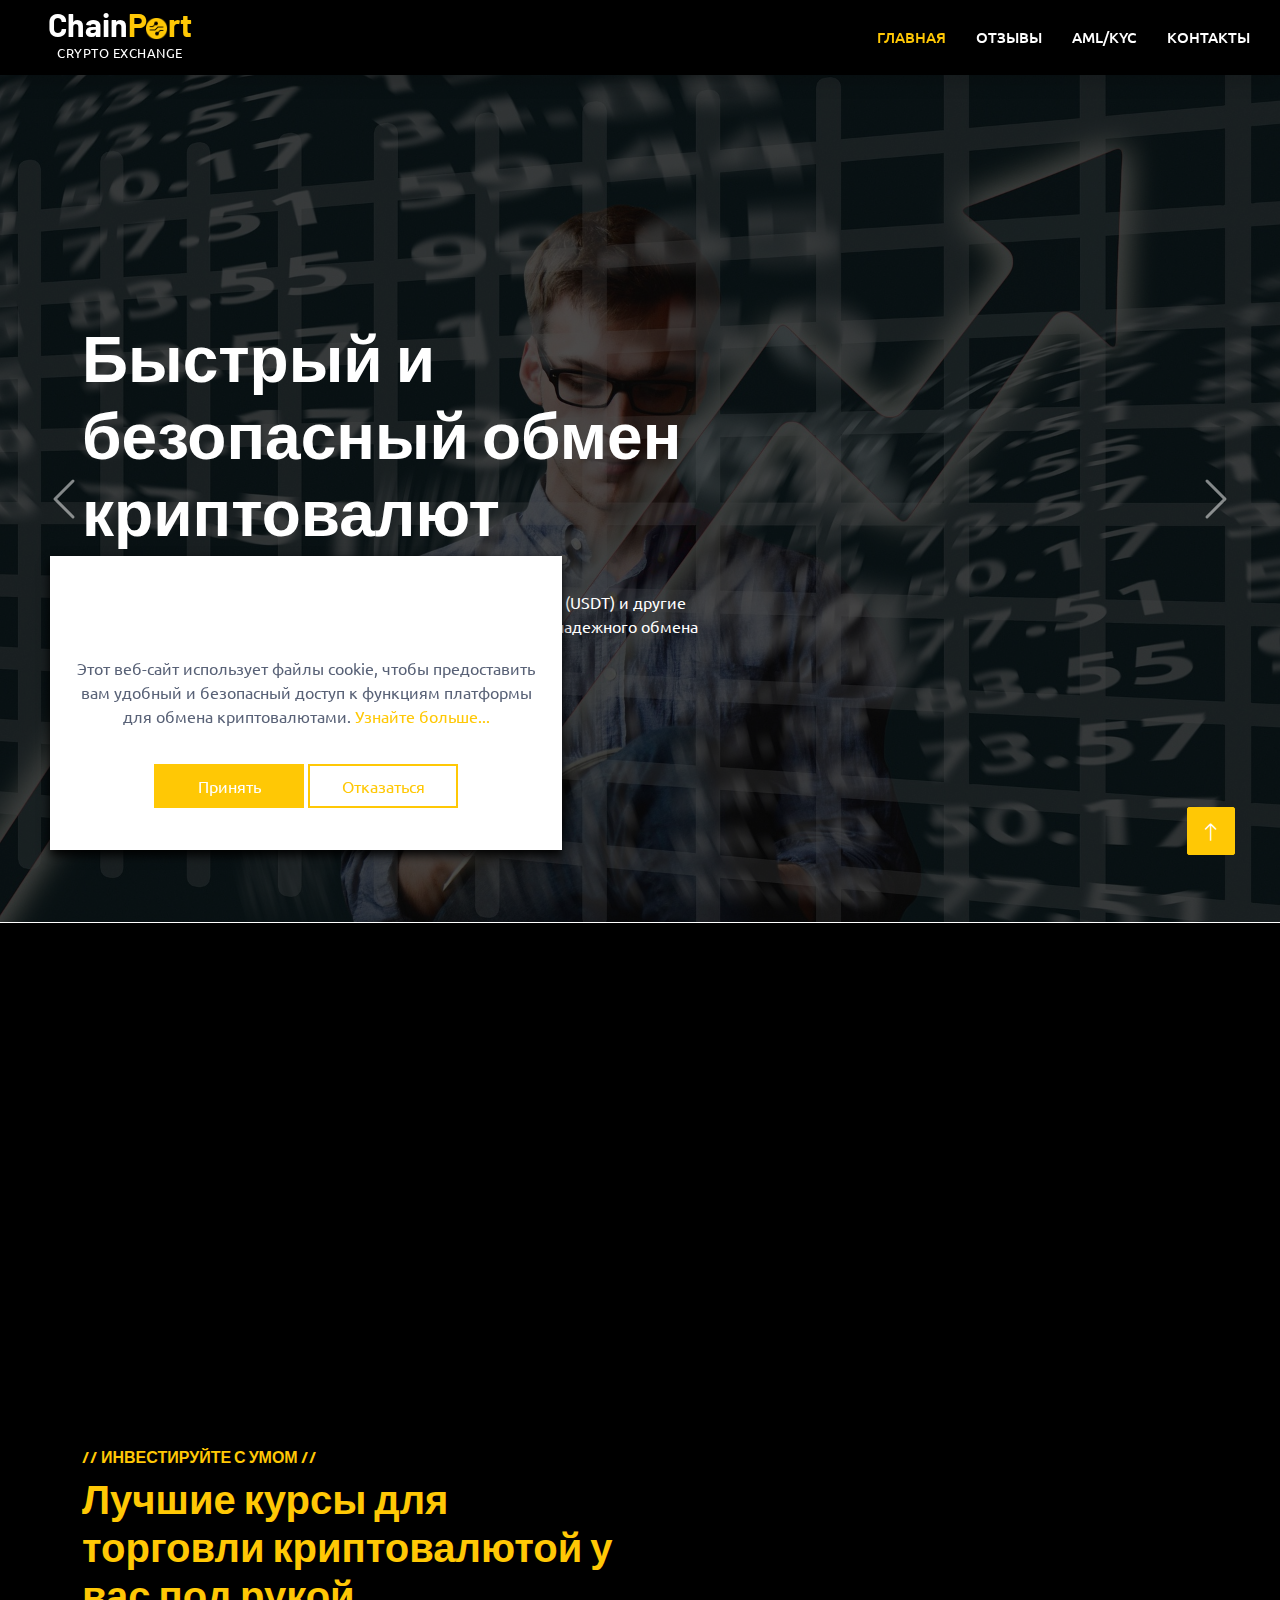
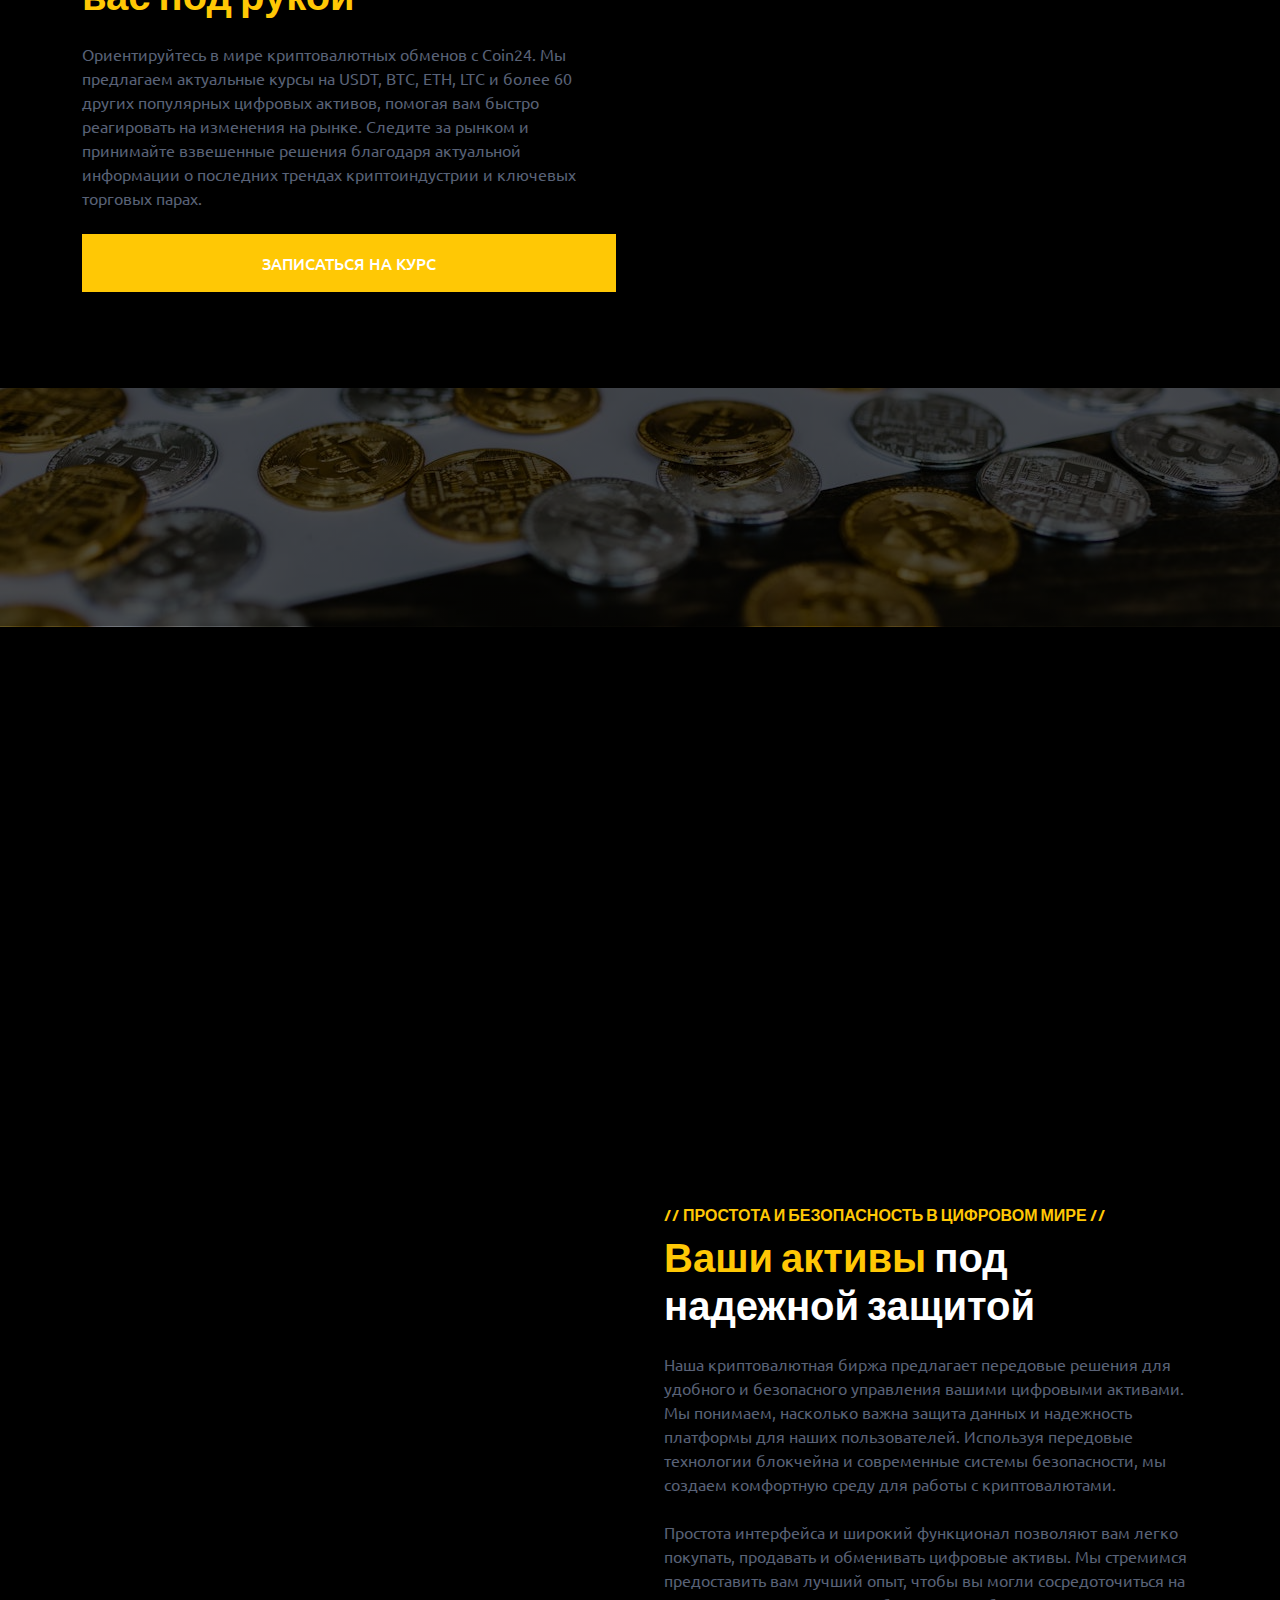
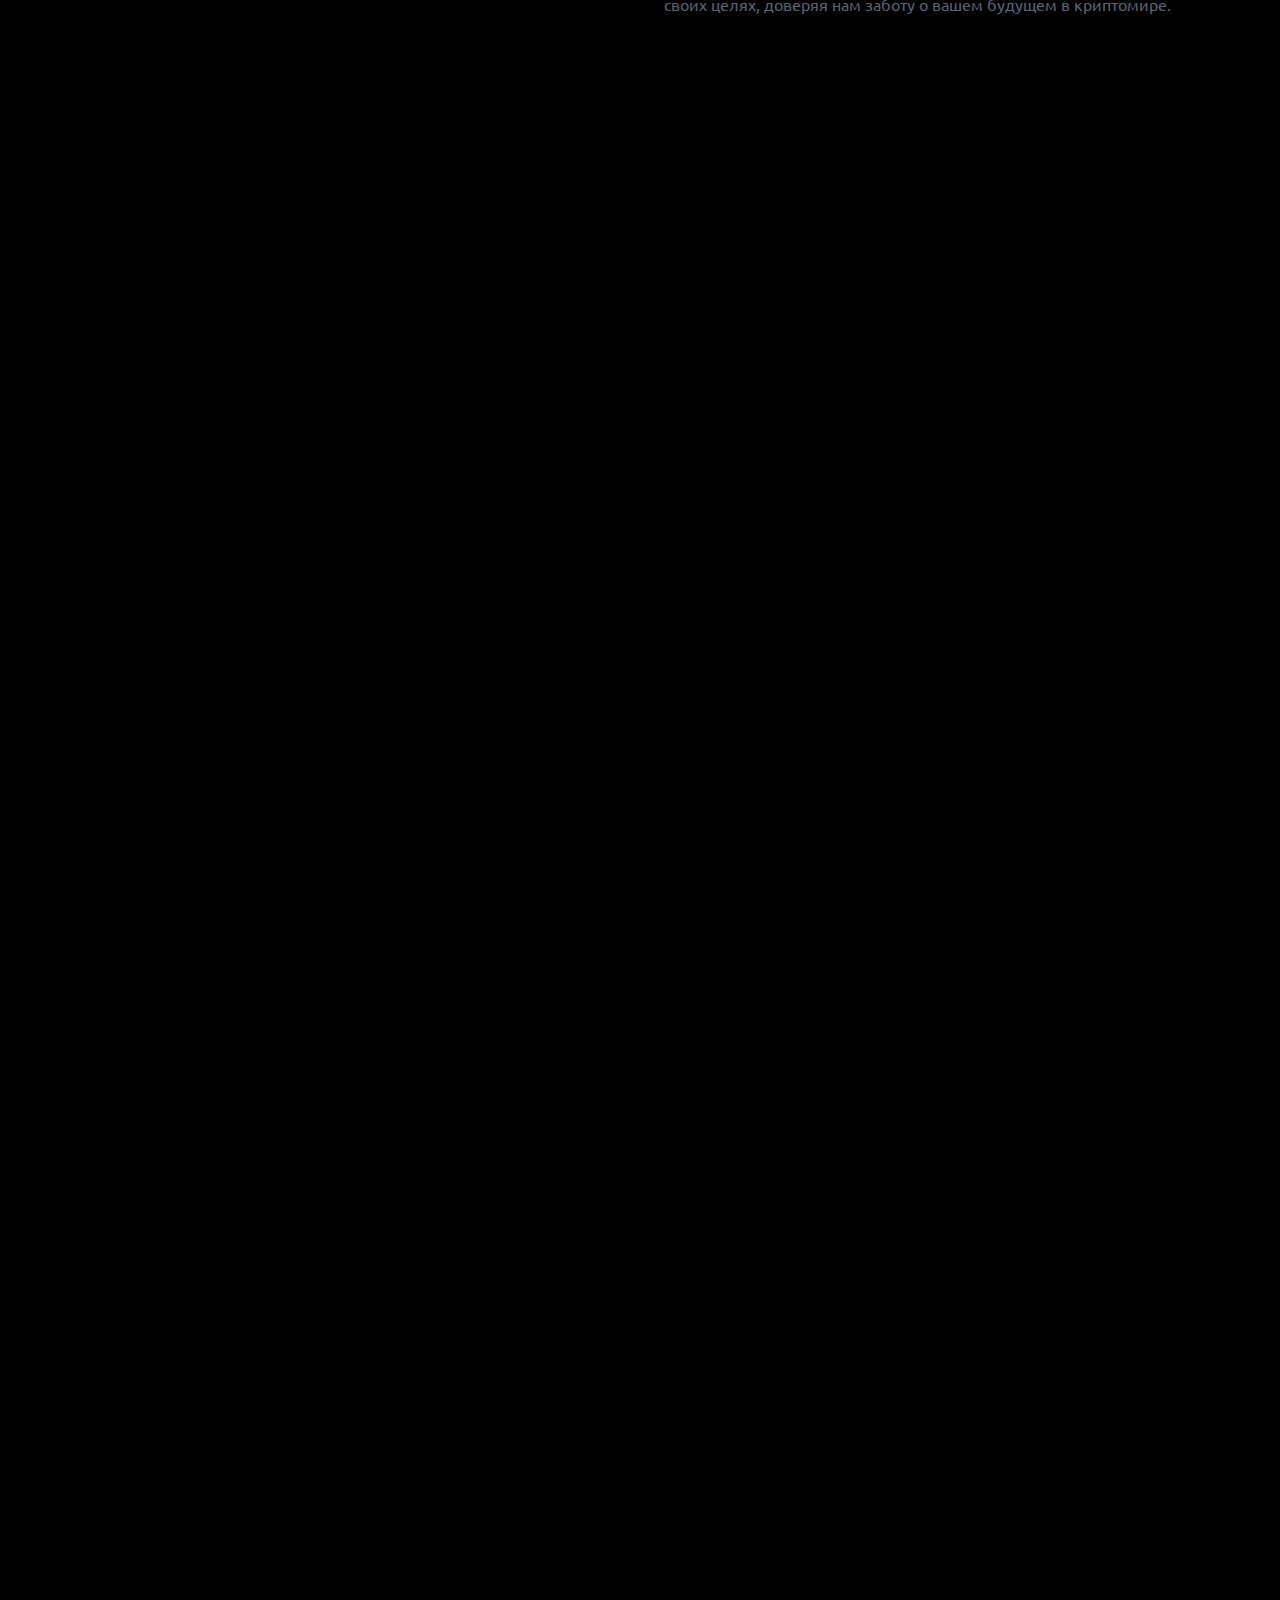
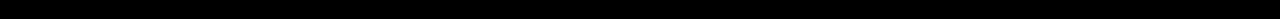
<file: index.html>
<!DOCTYPE html>
<html lang="en">
    <head>
        <meta charset="utf-8" />
        <title>ChainPort</title>
        <meta content="width=device-width, initial-scale=1.0" name="viewport" />
        <meta content="" name="keywords" />
        <meta content="" name="description" />

        <!-- Favicon -->
        <link href="img/favicon.ico" rel="icon" />

        <!-- Google Web Fonts -->
        <link rel="preconnect" href="https://fonts.googleapis.com" />
        <link rel="preconnect" href="https://fonts.gstatic.com" crossorigin />
        <link
            href="https://fonts.googleapis.com/css2?family=Barlow:wght@600;700&family=Ubuntu:wght@400;500&display=swap"
            rel="stylesheet"
        />

        <!-- Icon Font Stylesheet -->
        <link
            href="https://cdnjs.cloudflare.com/ajax/libs/font-awesome/5.10.0/css/all.min.css"
            rel="stylesheet"
        />
        <link
            href="https://cdn.jsdelivr.net/npm/bootstrap-icons@1.4.1/font/bootstrap-icons.css"
            rel="stylesheet"
        />

        <!-- Libraries Stylesheet -->
        <link href="lib/animate/animate.min.css" rel="stylesheet" />
        <link
            href="lib/owlcarousel/assets/owl.carousel.min.css"
            rel="stylesheet"
        />
        <link
            href="lib/tempusdominus/css/tempusdominus-bootstrap-4.min.css"
            rel="stylesheet"
        />

        <!-- Customized Bootstrap Stylesheet -->
        <link href="css/bootstrap.min.css" rel="stylesheet" />

        <!-- Template Stylesheet -->
        <link href="css/style.css" rel="stylesheet" />
    </head>

    <body>
        <!-- Spinner Start -->
        <div
            id="spinner"
            class="show bg-white position-fixed translate-middle w-100 vh-100 top-50 start-50 d-flex align-items-center justify-content-center"
        >
            <div
                class="spinner-border text-primary"
                style="width: 3rem; height: 3rem"
                role="status"
            >
                <span class="sr-only">Loading...</span>
            </div>
        </div>
        <!-- Spinner End -->

        <!-- Navbar Start -->
        <nav
            class="navbar navbar-expand-lg bg-white navbar-light shadow sticky-top p-0"
            style="background-color: #000 !important"
        >
            <a
                href="index.html"
                class="navbar-brand d-flex align-items-center px-4 px-lg-5"
                style="display: flex; flex-direction: column"
            >
                <div style="display: flex; align-items: center">
                    <h2 class="m-0" style="color: #fff">Chain</h2>
                    <h2 class="m-0 text-primary">
                        P
                        <img
                            src="img/nav-logo.png"
                            alt=""
                            style="height: 23px; width: 23px; margin-left: -8px"
                        />rt
                    </h2>
                </div>
                <p
                    style="
                        font-size: 13px;
                        letter-spacing: 0.5px;
                        text-transform: uppercase;
                        color: #fff;
                    "
                >
                    crypto exchange
                </p>
            </a>
            <button
                style="background-color: #fff"
                type="button"
                class="navbar-toggler me-4"
                data-bs-toggle="collapse"
                data-bs-target="#navbarCollapse"
            >
                <span class="navbar-toggler-icon"></span>
            </button>
            <div class="collapse navbar-collapse" id="navbarCollapse">
                <div class="navbar-nav ms-auto p-4 p-lg-0">
                    <a href="index.html" class="nav-item nav-link active"
                        >Главная</a
                    >
                    <a
                        href="testimonial.html"
                        class="nav-item nav-link"
                        style="color: #fff"
                        >Отзывы</a
                    >
                    <a
                        href="KYC.html"
                        class="nav-item nav-link"
                        style="color: #fff"
                        >AML/KYC</a
                    >
                    <a
                        href="contact.html"
                        class="nav-item nav-link"
                        style="color: #fff"
                        >Контакты</a
                    >
                </div>
            </div>
        </nav>
        <!-- Navbar End -->

        <!-- Carousel Start -->
        <div class="container-fluid p-0 mb-5">
            <div
                id="header-carousel"
                class="carousel slide"
                data-bs-ride="carousel"
            >
                <div class="carousel-inner">
                    <div class="carousel-item active">
                        <img
                            class="w-100"
                            src="img/hero-bg-1.jpg"
                            alt="Image"
                        />
                        <div
                            class="carousel-caption d-flex align-items-center"
                            style="border-bottom: 1px solid #fff"
                        >
                            <div class="container">
                                <div
                                    class="row align-items-center justify-content-center justify-content-lg-start"
                                >
                                    <div
                                        class="col-10 col-lg-7 text-center text-lg-start"
                                    >
                                        <h1
                                            class="display-3 text-white mb-4 pb-3 animated slideInDown"
                                        >
                                            Быстрый и безопасный обмен
                                            криптовалют
                                        </h1>
                                        <p>
                                            Получите лучшие курсы на Bitcoin
                                            (BTC), Ethereum (ETH), Tether (USDT)
                                            и другие криптовалюты с Coin24 —
                                            ведущим сервисом для быстрого и
                                            надежного обмена криптовалют в
                                            Восточной Европе.
                                        </p>
                                    </div>
                                </div>
                            </div>
                        </div>
                    </div>
                    <div class="carousel-item">
                        <img
                            class="w-100"
                            src="img/hero-bg-2.jpg"
                            alt="Image"
                        />
                        <div
                            class="carousel-caption d-flex align-items-center"
                            style="border-bottom: 1px solid #fff"
                        >
                            <div class="container">
                                <div
                                    class="row align-items-center justify-content-center justify-content-lg-start"
                                >
                                    <div
                                        class="col-10 col-lg-7 text-center text-lg-start"
                                    >
                                        <h6
                                            class="text-white text-uppercase mb-3 animated slideInDown"
                                        >
                                            Лучшие курсы для торговли
                                            криптовалютой у вас под рукой
                                        </h6>
                                        <h1
                                            class="display-3 text-white mb-4 pb-3 animated slideInDown"
                                        >
                                            Ориентируйтесь в мире криптовалютных
                                            обменов с Chainport.
                                        </h1>
                                        <p>
                                            Мы предлагаем актуальные курсы на
                                            USDT, BTC, ETH, LTC и более 60
                                            других популярных цифровых активов,
                                            помогая вам быстро реагировать на
                                            изменения на рынке. Следите за
                                            рынком и принимайте взвешенные
                                            решения благодаря актуальной
                                            информации о последних трендах
                                            криптоиндустрии и ключевых торговых
                                            парах.
                                        </p>
                                    </div>
                                </div>
                            </div>
                        </div>
                    </div>
                </div>
                <button
                    class="carousel-control-prev"
                    type="button"
                    data-bs-target="#header-carousel"
                    data-bs-slide="prev"
                >
                    <span
                        class="carousel-control-prev-icon"
                        aria-hidden="true"
                    ></span>
                    <span class="visually-hidden">Предыдущий</span>
                </button>
                <button
                    class="carousel-control-next"
                    type="button"
                    data-bs-target="#header-carousel"
                    data-bs-slide="next"
                >
                    <span
                        class="carousel-control-next-icon"
                        aria-hidden="true"
                    ></span>
                    <span class="visually-hidden">Следующий</span>
                </button>
            </div>
        </div>
        <!-- Carousel End -->

        <!-- Service Start -->
        <div class="container-xxl py-5">
            <div class="container">
                <div class="row g-4">
                    <div
                        class="col-lg-4 col-md-6 wow fadeInUp"
                        data-wow-delay="0.1s"
                    >
                        <div class="d-flex py-5 px-4">
                            <div class="ps-4">
                                <svg
                                    xmlns="http://www.w3.org/2000/svg"
                                    width="60"
                                    height="60"
                                    viewBox="0 0 40 40"
                                    fill="#fff"
                                >
                                    <path
                                        d="M19.5667 29.5833H29.4333C29.2833 29.7166 29.1333 29.8333 28.9833 29.9667L21.8666 35.3C19.5166 37.05 15.6833 37.05 13.3167 35.3L6.18332 29.9667C4.61666 28.8 3.33331 26.2166 3.33331 24.2666V11.9166C3.33331 9.8833 4.88333 7.6333 6.78333 6.91663L15.0833 3.79998C16.45 3.28331 18.7167 3.28331 20.0833 3.79998L28.3667 6.91663C29.95 7.51663 31.3 9.18331 31.7166 10.8833H19.55C19.1833 10.8833 18.85 10.9 18.5333 10.9C15.45 11.0833 14.65 12.2 14.65 15.7166V24.7666C14.6666 28.6 15.65 29.5833 19.5667 29.5833Z"
                                        stroke="#0F0F0F"
                                        stroke-width="2"
                                        stroke-linecap="round"
                                        stroke-linejoin="round"
                                    ></path>
                                    <path
                                        d="M14.6666 18.7H36.6666"
                                        stroke="#0F0F0F"
                                        stroke-width="2"
                                        stroke-miterlimit="10"
                                        stroke-linecap="round"
                                        stroke-linejoin="round"
                                    ></path>
                                    <path
                                        d="M36.6666 15.7V24.95C36.6333 28.65 35.6166 29.5666 31.7666 29.5666H19.5666C15.65 29.5666 14.6666 28.5833 14.6666 24.7333V15.6833C14.6666 12.1833 15.4666 11.0666 18.55 10.8666C18.8666 10.8666 19.2 10.85 19.5666 10.85H31.7666C35.6833 10.8666 36.6666 11.8333 36.6666 15.7Z"
                                        stroke="#0F0F0F"
                                        stroke-width="2"
                                        stroke-linecap="round"
                                        stroke-linejoin="round"
                                    ></path>
                                    <path
                                        d="M18.8666 25.4333H21.0833"
                                        stroke="#0F0F0F"
                                        stroke-width="2"
                                        stroke-miterlimit="10"
                                        stroke-linecap="round"
                                        stroke-linejoin="round"
                                    ></path>
                                    <path
                                        d="M24.5833 25.4333H30.0333"
                                        stroke="#0F0F0F"
                                        stroke-width="2"
                                        stroke-miterlimit="10"
                                        stroke-linecap="round"
                                        stroke-linejoin="round"
                                    ></path>
                                </svg>
                                <h5 class="mb-3">Современные технологии</h5>
                                <p>
                                    Мы используем передовые технологии для
                                    обеспечения безопасности и скорости
                                    транзакций. Каждая операция защищена и
                                    полностью прозрачна.
                                </p>
                            </div>
                        </div>
                    </div>
                    <div
                        class="col-lg-4 col-md-6 wow fadeInUp"
                        data-wow-delay="0.3s"
                    >
                        <div class="d-flex py-5 px-4">
                            <div class="ps-4">
                                <svg
                                    xmlns="http://www.w3.org/2000/svg"
                                    width="60"
                                    height="60"
                                    viewBox="0 0 40 40"
                                    fill="#fff"
                                >
                                    <path
                                        d="M30 11.9334C29.9 11.9167 29.7833 11.9167 29.6833 11.9334C27.3833 11.85 25.55 9.96671 25.55 7.63338C25.55 5.25004 27.4667 3.33337 29.85 3.33337C32.2333 3.33337 34.15 5.26671 34.15 7.63338C34.1333 9.96671 32.3 11.85 30 11.9334Z"
                                        stroke="#0F0F0F"
                                        stroke-width="2"
                                        stroke-linecap="round"
                                        stroke-linejoin="round"
                                    ></path>
                                    <path
                                        d="M28.2833 24.0667C30.5666 24.4501 33.0833 24.0501 34.85 22.8667C37.2 21.3001 37.2 18.7334 34.85 17.1667C33.0666 15.9834 30.5166 15.5834 28.2333 15.9834"
                                        stroke="#0F0F0F"
                                        stroke-width="2"
                                        stroke-linecap="round"
                                        stroke-linejoin="round"
                                    ></path>
                                    <path
                                        d="M9.94999 11.9334C10.05 11.9167 10.1667 11.9167 10.2667 11.9334C12.5667 11.85 14.4 9.96671 14.4 7.63338C14.4 5.25004 12.4833 3.33337 10.1 3.33337C7.71666 3.33337 5.79999 5.26671 5.79999 7.63338C5.81665 9.96671 7.64999 11.85 9.94999 11.9334Z"
                                        stroke="#0F0F0F"
                                        stroke-width="2"
                                        stroke-linecap="round"
                                        stroke-linejoin="round"
                                    ></path>
                                    <path
                                        d="M11.6667 24.0667C9.38332 24.4501 6.86666 24.0501 5.09999 22.8667C2.74999 21.3001 2.74999 18.7334 5.09999 17.1667C6.88333 15.9834 9.43332 15.5834 11.7167 15.9834"
                                        stroke="#0F0F0F"
                                        stroke-width="2"
                                        stroke-linecap="round"
                                        stroke-linejoin="round"
                                    ></path>
                                    <path
                                        d="M20 24.3833C19.9 24.3667 19.7834 24.3667 19.6834 24.3833C17.3834 24.3 15.55 22.4167 15.55 20.0833C15.55 17.7 17.4667 15.7833 19.85 15.7833C22.2333 15.7833 24.15 17.7167 24.15 20.0833C24.1334 22.4167 22.3 24.3167 20 24.3833Z"
                                        stroke="#0F0F0F"
                                        stroke-width="2"
                                        stroke-linecap="round"
                                        stroke-linejoin="round"
                                    ></path>
                                    <path
                                        d="M15.15 29.6333C12.8 31.2 12.8 33.7667 15.15 35.3333C17.8167 37.1167 22.1833 37.1167 24.85 35.3333C27.2 33.7667 27.2 31.2 24.85 29.6333C22.2 27.8667 17.8167 27.8667 15.15 29.6333Z"
                                        stroke="#0F0F0F"
                                        stroke-width="2"
                                        stroke-linecap="round"
                                        stroke-linejoin="round"
                                    ></path>
                                </svg>
                                <h5 class="mb-3">Широкие возможности</h5>
                                <p>
                                    Платформа поддерживает множество криптовалют
                                    и предлагает удобные инструменты для
                                    покупки, продажи и хранения цифровых
                                    активов.
                                </p>
                            </div>
                        </div>
                    </div>
                    <div
                        class="col-lg-4 col-md-6 wow fadeInUp"
                        data-wow-delay="0.5s"
                    >
                        <div class="d-flex py-5 px-4">
                            <div class="ps-4">
                                <svg
                                    xmlns="http://www.w3.org/2000/svg"
                                    width="60"
                                    height="60"
                                    viewBox="0 0 40 40"
                                    fill="#fff"
                                >
                                    <path
                                        d="M17.9193 28.1006V31.484C17.9193 34.3506 15.2526 36.6673 11.9693 36.6673C8.68596 36.6673 6.0026 34.3506 6.0026 31.484V28.1006C6.0026 30.9673 8.6693 33.0006 11.9693 33.0006C15.2526 33.0006 17.9193 30.9506 17.9193 28.1006Z"
                                        stroke="#0F0F0F"
                                        stroke-width="2"
                                        stroke-linecap="round"
                                        stroke-linejoin="round"
                                    ></path>
                                    <path
                                        d="M17.9167 23.5166C17.9167 24.3499 17.6833 25.1166 17.2833 25.7832C16.3 27.3999 14.2833 28.4166 11.95 28.4166C9.61664 28.4166 7.59995 27.3832 6.61662 25.7832C6.21662 25.1166 5.98338 24.3499 5.98338 23.5166C5.98338 22.0833 6.65001 20.7999 7.71667 19.8666C8.80001 18.9166 10.2833 18.35 11.9333 18.35C13.5833 18.35 15.0667 18.9333 16.15 19.8666C17.25 20.7833 17.9167 22.0833 17.9167 23.5166Z"
                                        stroke="#0F0F0F"
                                        stroke-width="2"
                                        stroke-linecap="round"
                                        stroke-linejoin="round"
                                    ></path>
                                    <path
                                        d="M17.9193 23.5167V28.1C17.9193 30.9667 15.2526 33 11.9693 33C8.68596 33 6.0026 30.95 6.0026 28.1V23.5167C6.0026 20.65 8.6693 18.3334 11.9693 18.3334C13.6193 18.3334 15.1027 18.9167 16.186 19.85C17.2527 20.7833 17.9193 22.0833 17.9193 23.5167Z"
                                        stroke="#0F0F0F"
                                        stroke-width="2"
                                        stroke-linecap="round"
                                        stroke-linejoin="round"
                                    ></path>
                                    <path
                                        d="M36.6667 18.2833V21.7167C36.6667 22.6334 35.9334 23.3833 35.0001 23.4167H31.7333C29.9333 23.4167 28.2834 22.1 28.1334 20.3C28.0334 19.25 28.4334 18.2667 29.1334 17.5833C29.75 16.95 30.6 16.5834 31.5334 16.5834H35.0001C35.9334 16.6167 36.6667 17.3666 36.6667 18.2833Z"
                                        stroke="#0F0F0F"
                                        stroke-width="2"
                                        stroke-linecap="round"
                                        stroke-linejoin="round"
                                    ></path>
                                    <path
                                        d="M3.33334 17.5V14.1667C3.33334 9.63337 6.06667 6.4667 10.3167 5.93337C10.75 5.8667 11.2 5.83337 11.6667 5.83337H26.6667C27.1 5.83337 27.5167 5.85002 27.9167 5.91669C32.2167 6.41669 35 9.60004 35 14.1667V16.5834H31.5333C30.6 16.5834 29.75 16.95 29.1333 17.5834C28.4333 18.2667 28.0333 19.25 28.1333 20.3C28.2833 22.1 29.9333 23.4167 31.7333 23.4167H35V25.8334C35 30.8334 31.6667 34.1667 26.6667 34.1667H22.5"
                                        stroke="#0F0F0F"
                                        stroke-width="2"
                                        stroke-linecap="round"
                                        stroke-linejoin="round"
                                    ></path>
                                </svg>
                                <h5 class="mb-3">Надежность и простота</h5>
                                <p>
                                    Мы предлагаем интуитивно понятный интерфейс,
                                    чтобы каждый пользователь, от новичка до
                                    эксперта, мог легко управлять своими
                                    криптовалютами.
                                </p>
                            </div>
                        </div>
                    </div>
                </div>
            </div>
        </div>
        <!-- Service End -->

        <!-- About Start -->
        <div class="container-xxl py-5">
            <div class="container">
                <div class="row g-5">
                    <div class="col-lg-6">
                        <h6 class="text-primary text-uppercase">
                            // ИНВЕСТИРУЙТЕ С УМОМ //
                        </h6>
                        <h1 class="mb-4">
                            <span class="text-primary">
                                Лучшие курсы для торговли криптовалютой у вас
                                под рукой</span
                            >
                        </h1>
                        <p class="mb-4">
                            Ориентируйтесь в мире криптовалютных обменов с
                            Coin24. Мы предлагаем актуальные курсы на USDT, BTC,
                            ETH, LTC и более 60 других популярных цифровых
                            активов, помогая вам быстро реагировать на изменения
                            на рынке. Следите за рынком и принимайте взвешенные
                            решения благодаря актуальной информации о последних
                            трендах криптоиндустрии и ключевых торговых парах.
                        </p>
                        <div class="col-12">
                            <a href="contact.html">
                                <button
                                    class="btn btn-primary w-100 py-3"
                                    type="submit"
                                    id="submit"
                                >
                                    Записаться на курс
                                </button>
                            </a>
                        </div>
                    </div>
                    <div class="col-lg-6 pt-4" style="min-height: 400px">
                        <div class="row">
                            <div class="col-lg-6 pt-4">
                                <div
                                    class="position-relative h-100 wow fadeIn"
                                    data-wow-delay="0.1s"
                                    style="
                                        display: flex;
                                        flex-direction: column;
                                        row-gap: 10px;
                                        column-gap: 10px;
                                    "
                                >
                                    <button
                                        class="btn btn-primary w-100 py-3"
                                        type="submit"
                                        id="submit"
                                    >
                                        <svg
                                            xmlns="http://www.w3.org/2000/svg"
                                            width="24"
                                            height="24"
                                            viewBox="0 0 24 24"
                                            fill="none"
                                        >
                                            <path
                                                fill-rule="evenodd"
                                                clip-rule="evenodd"
                                                d="M24 12C24 18.6 18.6 24 12 24C5.4 24 0 18.6 0 12C0 5.4 5.4 0 12 0C18.6 0 24 5.4 24 12Z"
                                                fill="#F7931A"
                                            ></path>
                                            <path
                                                fill-rule="evenodd"
                                                clip-rule="evenodd"
                                                d="M14.8999 15.6004C14.7999 15.9004 14.5999 16.2004 14.2999 16.4004C13.9999 16.6004 13.5999 16.6004 13.2999 16.5004L9.8999 15.5004L10.6999 13.0004L14.0999 14.0004C14.6999 14.1004 15.0999 14.9004 14.8999 15.6004ZM15.9999 10.4004C16.1999 10.7004 16.1999 11.1004 16.0999 11.4004C15.8999 12.1004 15.1999 12.5004 14.4999 12.3004L11.0999 11.3004L11.8999 8.80039L15.2999 9.80039C15.5999 9.80039 15.8999 10.1004 15.9999 10.4004ZM17.4999 9.6004C17.0999 8.9004 16.4999 8.4004 15.6999 8.1004L15.2999 8.00039L15.8999 5.90039L14.2999 5.40039L13.6999 7.50039L12.2999 7.1004L12.8999 5.00039L12.4999 4.90039L10.8999 4.40039L10.2999 6.40039L8.3999 5.80039L7.8999 7.6004L9.7999 8.20039L7.7999 14.8004L5.8999 14.2004L5.3999 16.0004L7.2999 16.6004L6.7999 18.3004L7.1999 18.4004L8.7999 18.9004L9.2999 17.1004L10.6999 17.5004L10.1999 19.3004L11.7999 19.8004L12.2999 18.0004L12.7999 18.1004C13.0999 18.2004 13.3999 18.2004 13.6999 18.2004C14.1999 18.2004 14.6999 18.1004 15.0999 17.8004C15.7999 17.4004 16.2999 16.8004 16.5999 16.0004C16.7999 15.2004 16.6999 14.3004 16.2999 13.6004C16.9999 13.2004 17.5999 12.6004 17.7999 11.8004C17.9999 11.1004 17.8999 10.3004 17.4999 9.6004Z"
                                                fill="white"
                                            ></path>
                                        </svg>
                                        Bitcoin
                                    </button>
                                    <button
                                        class="btn btn-primary w-100 py-3"
                                        type="submit"
                                        id="submit"
                                    >
                                        <svg
                                            xmlns="http://www.w3.org/2000/svg"
                                            width="50"
                                            height="51"
                                            viewBox="0 0 50 51"
                                            fill="none"
                                        >
                                            <g clip-path="url(#clip0_791_1871)">
                                                <path
                                                    d="M25 50.1562C38.8071 50.1562 50 38.9633 50 25.1562C50 11.349 38.8071 0.156158 25 0.156158C11.1929 0.156158 0 11.349 0 25.1562C0 38.9633 11.1929 50.1562 25 50.1562Z"
                                                    fill="#627EEA"
                                                ></path>
                                                <path
                                                    d="M25.7781 6.40616V20.2655L37.4921 25.4999L25.7781 6.40616Z"
                                                    fill="white"
                                                    fill-opacity="0.602"
                                                ></path>
                                                <path
                                                    d="M25.7781 6.40616L14.0625 25.4999L25.7781 20.2655V6.40616Z"
                                                    fill="white"
                                                ></path>
                                                <path
                                                    d="M25.7781 34.4812V43.8983L37.5 27.6812L25.7781 34.4812Z"
                                                    fill="white"
                                                    fill-opacity="0.602"
                                                ></path>
                                                <path
                                                    d="M25.7781 43.8983V34.4796L14.0625 27.6812L25.7781 43.8983Z"
                                                    fill="white"
                                                ></path>
                                                <path
                                                    d="M25.7781 32.3015L37.4921 25.4999L25.7781 20.2686V32.3015Z"
                                                    fill="white"
                                                    fill-opacity="0.2"
                                                ></path>
                                                <path
                                                    d="M14.0625 25.4999L25.7781 32.3015V20.2686L14.0625 25.4999Z"
                                                    fill="white"
                                                    fill-opacity="0.602"
                                                ></path>
                                            </g>
                                            <defs>
                                                <clipPath id="clip0_791_1871">
                                                    <rect
                                                        width="50"
                                                        height="50"
                                                        fill="white"
                                                        transform="translate(0 0.156158)"
                                                    ></rect>
                                                </clipPath>
                                            </defs>
                                        </svg>
                                        Ethereum
                                    </button>
                                    <button
                                        class="btn btn-primary w-100 py-3"
                                        type="submit"
                                        id="submit"
                                    >
                                        <svg
                                            xmlns="http://www.w3.org/2000/svg"
                                            width="50"
                                            height="51"
                                            viewBox="0 0 50 51"
                                            fill="none"
                                        >
                                            <g clip-path="url(#clip0_791_2666)">
                                                <path
                                                    fill-rule="evenodd"
                                                    clip-rule="evenodd"
                                                    d="M49.9553 25.3798C49.9553 39.1184 38.8183 50.2555 25.0797 50.2555C11.3412 50.2555 0.204102 39.1184 0.204102 25.3798C0.204102 11.6413 11.3412 0.504212 25.0797 0.504212C38.8183 0.504212 49.9553 11.6413 49.9553 25.3798Z"
                                                    fill="#1BA27A"
                                                ></path>
                                                <path
                                                    fill-rule="evenodd"
                                                    clip-rule="evenodd"
                                                    d="M36.7546 13.048H13.1996V18.7344H22.1339V27.0926H27.8202V18.7344H36.7546V13.048Z"
                                                    fill="white"
                                                ></path>
                                                <path
                                                    fill-rule="evenodd"
                                                    clip-rule="evenodd"
                                                    d="M25.0311 27.9831C17.6403 27.9831 11.6488 26.8135 11.6488 25.3705C11.6488 23.9277 17.6403 22.7578 25.0311 22.7578C32.4217 22.7578 38.4132 23.9277 38.4132 25.3705C38.4132 26.8135 32.4217 27.9831 25.0311 27.9831ZM40.0572 25.806C40.0572 23.9453 33.3299 22.4369 25.0311 22.4369C16.7324 22.4369 10.0048 23.9453 10.0048 25.806C10.0048 27.4443 15.2214 28.8095 22.1339 29.1122V41.1108H27.8202V29.117C34.7861 28.8237 40.0572 27.453 40.0572 25.806Z"
                                                    fill="white"
                                                ></path>
                                            </g>
                                            <defs>
                                                <clipPath id="clip0_791_2666">
                                                    <rect
                                                        width="50"
                                                        height="50"
                                                        fill="white"
                                                        transform="translate(0 0.388519)"
                                                    ></rect>
                                                </clipPath>
                                            </defs>
                                        </svg>
                                        Tether
                                    </button>
                                    <button
                                        class="btn btn-primary w-100 py-3"
                                        type="submit"
                                        id="submit"
                                    >
                                        <svg
                                            xmlns="http://www.w3.org/2000/svg"
                                            id="Layer_1"
                                            data-name="Layer 1"
                                            viewBox="0 0 82.6 82.6"
                                        >
                                            <title>litecoin-ltc-logo</title>
                                            <circle
                                                cx="41.3"
                                                cy="41.3"
                                                r="36.83"
                                                style="fill: #fff"
                                            ></circle>
                                            <path
                                                d="M41.3,0A41.3,41.3,0,1,0,82.6,41.3h0A41.18,41.18,0,0,0,41.54,0ZM42,42.7,37.7,57.2h23a1.16,1.16,0,0,1,1.2,1.12v.38l-2,6.9a1.49,1.49,0,0,1-1.5,1.1H23.2l5.9-20.1-6.6,2L24,44l6.6-2,8.3-28.2a1.51,1.51,0,0,1,1.5-1.1h8.9a1.16,1.16,0,0,1,1.2,1.12v.38L43.5,38l6.6-2-1.4,4.8Z"
                                                style="fill: #345d9d"
                                            ></path>
                                        </svg>
                                        Litecoin
                                    </button>
                                </div>
                            </div>
                            <div class="col-lg-6 pt-4">
                                <div
                                    class="position-relative h-100 wow fadeIn"
                                    data-wow-delay="0.1s"
                                    style="
                                        display: flex;
                                        flex-direction: column;
                                        row-gap: 10px;
                                        column-gap: 10px;
                                    "
                                >
                                    <button
                                        class="btn btn-primary w-100 py-3"
                                        type="submit"
                                        id="submit"
                                    >
                                        <svg
                                            xmlns="http://www.w3.org/2000/svg"
                                            width="50"
                                            height="51"
                                            viewBox="0 0 50 51"
                                            fill="none"
                                        >
                                            <g clip-path="url(#clip0_791_2485)">
                                                <path
                                                    d="M24.9983 50.3869C38.8054 50.3869 49.9983 39.194 49.9983 25.3869C49.9983 11.5797 38.8054 0.386852 24.9983 0.386852C11.1912 0.386852 -0.00170898 11.5797 -0.00170898 25.3869C-0.00170898 39.194 11.1912 50.3869 24.9983 50.3869Z"
                                                    fill="white"
                                                ></path>
                                                <path
                                                    d="M24.9856 1.15539C11.6258 1.15539 0.766846 12.0144 0.766846 25.3741C0.766846 38.7681 11.6258 49.5929 24.9856 49.5929C38.3796 49.5929 49.2043 38.7339 49.2043 25.3741C49.2043 11.9802 38.3452 1.15539 24.9856 1.15539Z"
                                                    fill="white"
                                                ></path>
                                                <path
                                                    d="M12.0333 33.3135C12.2652 33.0816 12.5839 32.9464 12.9218 32.9464H43.5783C44.1385 32.9464 44.4185 33.6225 44.0227 34.0185L37.9666 40.0746C37.7347 40.3064 37.416 40.4416 37.0781 40.4416H6.42161C5.8614 40.4416 5.5814 39.7656 5.97724 39.3696L12.0333 33.3135Z"
                                                    fill="url(#paint0_linear_791_2485)"
                                                ></path>
                                                <path
                                                    d="M12.0333 10.7025C12.2747 10.4706 12.5935 10.3354 12.9218 10.3354H43.5783C44.1385 10.3354 44.4185 11.0114 44.0227 11.4075L37.9666 17.4635C37.7347 17.6954 37.416 17.8306 37.0781 17.8306H6.42161C5.8614 17.8306 5.5814 17.1546 5.97724 16.7585L12.0333 10.7025Z"
                                                    fill="url(#paint1_linear_791_2485)"
                                                ></path>
                                                <path
                                                    d="M37.9666 21.9356C37.7347 21.7037 37.416 21.5685 37.0781 21.5685H6.42161C5.8614 21.5685 5.5814 22.2446 5.97724 22.6406L12.0333 28.6966C12.2652 28.9285 12.5839 29.0637 12.9218 29.0637H43.5783C44.1385 29.0637 44.4185 28.3877 44.0227 27.9916L37.9666 21.9356Z"
                                                    fill="url(#paint2_linear_791_2485)"
                                                ></path>
                                            </g>
                                            <defs>
                                                <linearGradient
                                                    id="paint0_linear_791_2485"
                                                    x1="40.6499"
                                                    y1="6.71789"
                                                    x2="19.4331"
                                                    y2="47.3566"
                                                    gradientUnits="userSpaceOnUse"
                                                >
                                                    <stop
                                                        stop-color="#00FFA3"
                                                    ></stop>
                                                    <stop
                                                        offset="1"
                                                        stop-color="#DC1FFF"
                                                    ></stop>
                                                </linearGradient>
                                                <linearGradient
                                                    id="paint1_linear_791_2485"
                                                    x1="31.3737"
                                                    y1="1.87498"
                                                    x2="10.1568"
                                                    y2="42.5135"
                                                    gradientUnits="userSpaceOnUse"
                                                >
                                                    <stop
                                                        stop-color="#00FFA3"
                                                    ></stop>
                                                    <stop
                                                        offset="1"
                                                        stop-color="#DC1FFF"
                                                    ></stop>
                                                </linearGradient>
                                                <linearGradient
                                                    id="paint2_linear_791_2485"
                                                    x1="35.982"
                                                    y1="4.28081"
                                                    x2="14.7654"
                                                    y2="44.9196"
                                                    gradientUnits="userSpaceOnUse"
                                                >
                                                    <stop
                                                        stop-color="#00FFA3"
                                                    ></stop>
                                                    <stop
                                                        offset="1"
                                                        stop-color="#DC1FFF"
                                                    ></stop>
                                                </linearGradient>
                                                <clipPath id="clip0_791_2485">
                                                    <rect
                                                        width="50"
                                                        height="50"
                                                        fill="white"
                                                        transform="translate(0 0.388519)"
                                                    ></rect>
                                                </clipPath>
                                            </defs>
                                        </svg>
                                        Solana
                                    </button>
                                    <button
                                        class="btn btn-primary w-100 py-3"
                                        type="submit"
                                        id="submit"
                                    >
                                        <svg
                                            xmlns="http://www.w3.org/2000/svg"
                                            width="50"
                                            height="51"
                                            viewBox="0 0 50 51"
                                            fill="none"
                                        >
                                            <g clip-path="url(#clip0_791_2715)">
                                                <path
                                                    fill-rule="evenodd"
                                                    clip-rule="evenodd"
                                                    d="M49.9553 25.1612C49.9553 38.8997 38.8183 50.0368 25.0797 50.0368C11.3412 50.0368 0.204102 38.8997 0.204102 25.1612C0.204102 11.4226 11.3412 0.285538 25.0797 0.285538C38.8183 0.285538 49.9553 11.4226 49.9553 25.1612Z"
                                                    fill="white"
                                                ></path>
                                                <path
                                                    fill-rule="evenodd"
                                                    clip-rule="evenodd"
                                                    d="M46.2473 38.2314C44.8981 40.4155 43.2177 42.3737 41.2784 44.0394C41.1667 44.1362 41.055 44.2312 40.9411 44.324C39.5774 45.4558 38.0889 46.4424 36.5015 47.2625C36.2463 47.3976 35.9893 47.526 35.7279 47.6461C32.5003 49.1809 28.8891 50.0369 25.0796 50.0369C21.1884 50.0369 17.5053 49.1429 14.2252 47.5471C14.0543 47.467 13.8856 47.3827 13.7172 47.2941C12.1277 46.4782 10.6371 45.4939 9.26895 44.3638C9.11522 44.2394 8.96323 44.111 8.81372 43.9824C6.90154 42.3297 5.24681 40.3901 3.91223 38.2314H14.2252V24.9862L21.4371 32.1981L22.5078 33.269L25.1262 35.8872L27.7423 33.269L28.8152 32.1981L35.7279 25.2834V38.2314H46.2473Z"
                                                    fill="#4C4C4C"
                                                ></path>
                                                <path
                                                    fill-rule="evenodd"
                                                    clip-rule="evenodd"
                                                    d="M49.9553 25.1612C49.9553 28.001 49.479 30.7286 48.6021 33.2689H41.2785V12.3544L35.728 17.9052L25.1262 28.5089L8.81355 12.1962V33.2689H1.55758C0.68047 30.7286 0.204102 28.001 0.204102 25.1612C0.204102 21.044 1.20535 17.1609 2.97823 13.7395C3.79838 12.1522 4.7852 10.6636 5.91729 9.29972C6.79838 8.23529 7.76803 7.24449 8.81355 6.34001C10.4454 4.92957 12.2626 3.72609 14.225 2.77534C17.5053 1.17932 21.1882 0.285538 25.0797 0.285538C28.8889 0.285538 32.5004 1.14151 35.728 2.67609C37.7409 3.62907 39.6066 4.84748 41.2785 6.28305C42.366 7.21713 43.374 8.24375 44.2825 9.35046C45.4123 10.7186 46.3969 12.2089 47.2128 13.7985C48.9665 17.2052 49.9553 21.0671 49.9553 25.1612Z"
                                                    fill="#FF6600"
                                                ></path>
                                            </g>
                                            <defs>
                                                <clipPath id="clip0_791_2715">
                                                    <rect
                                                        width="50"
                                                        height="50"
                                                        fill="white"
                                                        transform="translate(0 0.227783)"
                                                    ></rect>
                                                </clipPath>
                                            </defs>
                                        </svg>
                                        Monero
                                    </button>
                                    <button
                                        class="btn btn-primary w-100 py-3"
                                        type="submit"
                                        id="submit"
                                    >
                                        <svg
                                            xmlns="http://www.w3.org/2000/svg"
                                            width="50"
                                            height="51"
                                            viewBox="0 0 50 51"
                                            fill="none"
                                        >
                                            <g clip-path="url(#clip0_791_2722)">
                                                <path
                                                    fill-rule="evenodd"
                                                    clip-rule="evenodd"
                                                    d="M24.9867 0.351295C11.2481 0.351295 0.111084 11.4884 0.111084 25.2269C0.111084 38.9655 11.2481 50.1025 24.9867 50.1025C38.7253 50.1025 49.8623 38.9655 49.8623 25.2269C49.8623 11.4884 38.7253 0.351295 24.9867 0.351295Z"
                                                    fill="#266BA6"
                                                ></path>
                                                <path
                                                    fill-rule="evenodd"
                                                    clip-rule="evenodd"
                                                    d="M24.9867 48.0078C12.4051 48.0078 2.20581 37.8085 2.20581 25.2269C2.20581 12.6454 12.4051 2.4461 24.9867 2.4461C37.5682 2.4461 47.7675 12.6454 47.7675 25.2269C47.7675 37.8085 37.5682 48.0078 24.9867 48.0078Z"
                                                    fill="white"
                                                ></path>
                                                <path
                                                    fill-rule="evenodd"
                                                    clip-rule="evenodd"
                                                    d="M30.3597 27.9624C30.0179 27.9624 29.6821 27.9883 29.3542 28.0378C28.3734 27.2027 27.6161 26.1654 27.6826 24.9741C27.7343 24.0457 28.1676 23.2723 28.7898 22.6328C29.2395 22.7281 29.7054 22.7791 30.1836 22.7791C33.8828 22.7791 36.8816 19.78 36.8816 16.0808C36.8816 12.3815 33.8828 9.38254 30.1836 9.38254C26.484 9.38254 23.4853 12.3815 23.4853 16.0808C23.4853 17.8007 24.134 19.3689 25.1995 20.5549C25.052 21.4407 24.7288 22.2233 24.1022 22.632C23.4343 23.0676 22.1107 23.136 20.6686 23.04C19.6893 20.5554 17.2691 18.7965 14.4368 18.7965C10.7375 18.7965 7.73853 21.7952 7.73853 25.4947C7.73853 29.194 10.7375 32.193 14.4368 32.193C17.4831 32.193 20.0525 30.1587 20.8654 27.3748C22.0403 27.1955 23.1 27.2114 23.6614 27.6559C24.3746 28.2203 24.7368 29.4266 24.9039 30.7768C24.1226 31.8726 23.6614 33.2124 23.6614 34.6606C23.6614 38.3599 26.6604 41.3589 30.3597 41.3589C34.0592 41.3589 37.0579 38.3599 37.0579 34.6606C37.0579 30.9614 34.0592 27.9624 30.3597 27.9624Z"
                                                    fill="#2C71AE"
                                                ></path>
                                            </g>
                                            <defs>
                                                <clipPath id="clip0_791_2722">
                                                    <rect
                                                        width="50"
                                                        height="49.7512"
                                                        fill="white"
                                                        transform="translate(0 0.352173)"
                                                    ></rect>
                                                </clipPath>
                                            </defs>
                                        </svg>
                                        Ripple
                                    </button>
                                    <button
                                        class="btn btn-primary w-100 py-3"
                                        type="submit"
                                        id="submit"
                                    >
                                        <svg
                                            xmlns="http://www.w3.org/2000/svg"
                                            width="50"
                                            height="51"
                                            viewBox="0 0 50 51"
                                            fill="none"
                                        >
                                            <g clip-path="url(#clip0_791_2703)">
                                                <path
                                                    fill-rule="evenodd"
                                                    clip-rule="evenodd"
                                                    d="M38.9388 38.3243C39.3225 29.5705 34.2603 25.3103 31.5215 23.6558C29.7025 22.556 28.2038 20.9845 27.296 19.0635C24.08 12.2705 28.7328 6.82955 28.7328 6.82955C31.5475 3.2973 35.0722 1.4393 40.0297 2.50005C40.0315 2.50055 40.0315 2.50005 40.0333 2.5018C43.5293 3.6153 46.8575 5.10555 49.9677 6.92805C49.9697 7.01255 49.9698 7.0973 49.9698 7.18205C49.9698 18.984 45.8373 29.8213 38.9388 38.3243Z"
                                                    fill="#67AFE2"
                                                ></path>
                                                <path
                                                    fill-rule="evenodd"
                                                    clip-rule="evenodd"
                                                    d="M33.5489 43.9935C30.9349 46.3432 28.0687 48.4185 24.9964 50.173C15.1757 44.5642 7.46294 35.6875 3.34094 25.025C7.17769 26.996 11.8407 28.7025 15.1309 27.634C21.7009 25.5022 26.4849 21.9872 32.8249 27.6927C36.3879 30.9 37.1602 35.0175 36.2964 39.237C35.9199 41.0752 34.9447 42.739 33.5489 43.9935Z"
                                                    fill="#1EBBAD"
                                                ></path>
                                                <path
                                                    fill-rule="evenodd"
                                                    clip-rule="evenodd"
                                                    d="M33.4649 0.895571C29.5419 2.41357 24.4224 5.63982 24.0007 12.1961C23.9937 12.3016 23.9989 12.4071 23.9954 12.5143C23.9367 14.1448 24.0369 22.3556 15.6789 25.1721C15.6789 25.1721 9.7034 27.2498 4.71515 23.0038C2.6694 21.2626 1.32865 18.8331 0.842652 16.1911C0.290902 13.1903 0.00990185 10.0943 0.0256518 6.92982C0.0259018 6.92932 0.0264018 6.92857 0.0266518 6.92782C7.35565 2.63507 15.8899 0.172821 24.9964 0.172821C27.8839 0.172821 30.7142 0.420071 33.4649 0.895571Z"
                                                    fill="#F7A800"
                                                ></path>
                                            </g>
                                            <defs>
                                                <clipPath id="clip0_791_2703">
                                                    <rect
                                                        width="50"
                                                        height="50.25"
                                                        fill="white"
                                                        transform="translate(0 0.102783)"
                                                    ></rect>
                                                </clipPath>
                                            </defs>
                                        </svg>
                                        Nem
                                    </button>
                                </div>
                            </div>
                        </div>
                    </div>
                </div>
            </div>
        </div>
        <!-- About End -->

        <!-- Fact Start -->
        <div class="container-fluid fact bg-dark my-5 py-5">
            <div class="container">
                <div class="row g-4">
                    <div
                        class="col-md-6 col-lg-3 text-center wow fadeIn"
                        data-wow-delay="0.1s"
                    >
                        <i class="fa fa-check fa-2x text-white mb-3"></i>
                        <h2 class="text-white mb-2" data-toggle="counter-up">
                            12
                        </h2>
                        <p class="text-white mb-0">Лет работы</p>
                    </div>
                    <div
                        class="col-md-6 col-lg-3 text-center wow fadeIn"
                        data-wow-delay="0.3s"
                    >
                        <i class="fa fa-users-cog fa-2x text-white mb-3"></i>
                        <h2 class="text-white mb-2" data-toggle="counter-up">
                            25
                        </h2>
                        <p class="text-white mb-0">
                            Квалифицированных специалистов
                        </p>
                    </div>
                    <div
                        class="col-md-6 col-lg-3 text-center wow fadeIn"
                        data-wow-delay="0.5s"
                    >
                        <i class="fa fa-users fa-2x text-white mb-3"></i>
                        <h2 class="text-white mb-2" data-toggle="counter-up">
                            2832
                        </h2>
                        <p class="text-white mb-0">Довольных пользователей</p>
                    </div>
                    <div
                        class="col-md-6 col-lg-3 text-center wow fadeIn"
                        data-wow-delay="0.7s"
                    >
                        <i class="fa fa-rocket fa-2x text-white mb-3"></i>
                        <h2 class="text-white mb-2" data-toggle="counter-up">
                            78
                        </h2>
                        <p class="text-white mb-0">Запущенных функций</p>
                    </div>
                </div>
            </div>
        </div>
        <!-- Fact End -->

        <!-- Team Start -->
        <div class="container-xxl py-5">
            <div class="container">
                <div class="text-left wow fadeInUp" data-wow-delay="0.1s">
                    <h6 class="text-primary text-uppercase">
                        // ТОРГУЙТЕ БЕЗ ОГРАНИЧЕНИЙ //
                    </h6>
                    <h1 class="mb-5">
                        Мгновенная покупка и продажа криптовалюты
                    </h1>
                    <p>
                        Любая дебетовая или кредитная карта, любая платежная
                        сеть
                    </p>
                </div>
                <div class="row">
                    <div
                        class="col-lg-6 col-md-6 wow fadeInUp"
                        data-wow-delay="0.3s"
                        style="
                            background: #141414;
                            border-left: 1px solid #ffc805;
                        "
                    >
                        <div class="team-item">
                            <div
                                class="text-left p-4"
                                style="display: flex; flex-direction: column"
                            >
                                <div
                                    style="
                                        display: flex;
                                        justify-content: center;
                                        align-items: center;
                                        margin-bottom: 10px;
                                        background: #ffc805;
                                        display: inline-block;
                                        padding: 10px;
                                        width: 60px;
                                        height: 60px;
                                        border-radius: 10px;
                                    "
                                >
                                    <svg
                                        xmlns="http://www.w3.org/2000/svg"
                                        width="40"
                                        height="40"
                                        viewBox="0 0 40 40"
                                        fill="none"
                                    >
                                        <path
                                            d="M38.9719 12.9951L27.0049 1.02807C25.6341 -0.342769 23.4035 -0.342613 22.0328 1.02807L7.01648 16.0445H3.51578C1.57718 16.0445 0 17.6217 0 19.5603V36.4842C0 38.4228 1.57718 40 3.51578 40H30.4404C32.379 40 33.9562 38.4228 33.9562 36.4842V22.9829L38.9719 17.9671C40.3428 16.5963 40.3428 14.3659 38.9719 12.9951ZM23.6902 2.68541C23.9188 2.45696 24.2189 2.34266 24.519 2.34266C24.819 2.34266 25.1191 2.45696 25.3476 2.68541L31.5139 8.85169L24.3211 16.0445H10.3311L23.6902 2.68541ZM31.6123 36.4842C31.6123 37.1304 31.0866 37.6562 30.4404 37.6562H3.51578C2.86958 37.6562 2.34385 37.1304 2.34385 36.4842V19.5603C2.34385 18.9141 2.86958 18.3884 3.51578 18.3884H30.4404C31.0866 18.3884 31.6123 18.9141 31.6123 19.5603V36.4842ZM30.9173 16.0777C30.7592 16.0559 30.5999 16.0448 30.4404 16.0445H27.6357L33.1712 10.509L34.8286 12.1664L30.9173 16.0777ZM37.3146 16.3098L33.9562 19.6683V19.5603C33.9562 18.6695 33.6225 17.8554 33.0744 17.2353L36.486 13.8237L37.3146 14.6523C37.7716 15.1093 37.7716 15.8529 37.3146 16.3098Z"
                                            fill="black"
                                        ></path>
                                        <path
                                            d="M4.68768 31.765H9.04873V34.1088H4.68768V31.765ZM11.4276 31.765H15.7886V34.1088H11.4276V31.765ZM18.1675 31.765H22.5286V34.1088H18.1675V31.765ZM24.9074 31.765H29.2684V34.1088H24.9074V31.765ZM12.5995 21.9358H4.68768V28.9673H12.5995V21.9358ZM10.2557 26.6235H7.03154V24.2796H10.2557V26.6235Z"
                                            fill="black"
                                        ></path>
                                    </svg>
                                </div>
                                <small
                                    >Упростите обмен криптовалют с помощью
                                    банковской карты, включая как локальные
                                    банки, такие как ПриватБанк (Privat24) и
                                    Монобанк, так и международные, например,
                                    Visa, Mastercard, Wise и Revolut.</small
                                >
                            </div>
                        </div>
                    </div>
                    <div
                        class="col-lg-6 col-md-6 wow fadeInUp"
                        data-wow-delay="0.3s"
                        style="
                            background: #141414;
                            border-left: 1px solid #ffc805;
                        "
                    >
                        <div class="team-item">
                            <div
                                class="text-left p-4"
                                style="display: flex; flex-direction: column"
                            >
                                <div
                                    style="
                                        display: flex;
                                        justify-content: center;
                                        align-items: center;
                                        margin-bottom: 10px;
                                        background: #ffc805;
                                        display: inline-block;
                                        padding: 10px;
                                        width: 60px;
                                        height: 60px;
                                        border-radius: 10px;
                                    "
                                >
                                    <svg
                                        xmlns="http://www.w3.org/2000/svg"
                                        width="36"
                                        height="40"
                                        viewBox="0 0 36 40"
                                        fill="none"
                                    >
                                        <path
                                            d="M17.9818 31.6666C17.7608 31.6666 17.5488 31.5788 17.3925 31.4225C17.2362 31.2662 17.1485 31.0543 17.1485 30.8333V9.16659C17.1485 8.94557 17.2362 8.73361 17.3925 8.57733C17.5488 8.42105 17.7608 8.33325 17.9818 8.33325C18.2028 8.33325 18.4148 8.42105 18.571 8.57733C18.7273 8.73361 18.8151 8.94557 18.8151 9.16659V30.8333C18.8151 31.0543 18.7273 31.2662 18.571 31.4225C18.4148 31.5788 18.2028 31.6666 17.9818 31.6666Z"
                                            fill="black"
                                        ></path>
                                        <path
                                            d="M17.9818 10C15.2251 10 12.9818 7.75667 12.9818 5C12.9818 2.24333 15.2251 0 17.9818 0C20.7385 0 22.9818 2.24333 22.9818 5C22.9818 7.75667 20.7385 10 17.9818 10ZM17.9818 1.66667C16.1435 1.66667 14.6485 3.16167 14.6485 5C14.6485 6.83833 16.1435 8.33333 17.9818 8.33333C19.8201 8.33333 21.3151 6.83833 21.3151 5C21.3151 3.16167 19.8201 1.66667 17.9818 1.66667ZM17.9818 40C15.2251 40 12.9818 37.7567 12.9818 35C12.9818 32.2433 15.2251 30 17.9818 30C20.7385 30 22.9818 32.2433 22.9818 35C22.9818 37.7567 20.7385 40 17.9818 40ZM17.9818 31.6667C16.1435 31.6667 14.6485 33.1617 14.6485 35C14.6485 36.8383 16.1435 38.3333 17.9818 38.3333C19.8201 38.3333 21.3151 36.8383 21.3151 35C21.3151 33.1617 19.8201 31.6667 17.9818 31.6667ZM8.59846 26.25C8.41502 26.25 8.23671 26.1895 8.09118 26.0778C7.94565 25.9661 7.84103 25.8095 7.79356 25.6324C7.74608 25.4552 7.75839 25.2673 7.82859 25.0978C7.89878 24.9283 8.02293 24.7867 8.18179 24.695L26.9485 13.8617C27.0431 13.8065 27.1478 13.7706 27.2563 13.7561C27.3649 13.7416 27.4753 13.7487 27.5811 13.7771C27.687 13.8054 27.7861 13.8545 27.8729 13.9213C27.9597 13.9882 28.0324 14.0716 28.0868 14.1667C28.1419 14.2613 28.1778 14.366 28.1923 14.4746C28.2069 14.5831 28.1997 14.6935 28.1714 14.7994C28.143 14.9052 28.094 15.0043 28.0271 15.0911C27.9603 15.1779 27.8769 15.2506 27.7818 15.305L9.01512 26.1383C8.88863 26.2119 8.7448 26.2505 8.59846 26.25Z"
                                            fill="black"
                                        ></path>
                                        <path
                                            d="M30.9501 17.5C29.1985 17.5 27.5335 16.55 26.6418 14.9984C25.9874 13.8487 25.8113 12.4877 26.1515 11.2093C26.4917 9.93091 27.3209 8.8375 28.4601 8.16505L28.4668 8.16172C29.6182 7.50139 30.9843 7.32427 32.266 7.66914C33.5478 8.01401 34.6406 8.85277 35.3051 10.0017C35.9607 11.1536 36.1356 12.5175 35.7917 13.7975C35.4479 15.0775 34.613 16.1702 33.4685 16.8384C32.8258 17.2139 32.1045 17.4348 31.3618 17.4834C31.2251 17.495 31.0868 17.5 30.9501 17.5ZM29.3001 9.60505C28.5403 10.055 27.9875 10.7853 27.7606 11.6387C27.5337 12.4921 27.6508 13.4005 28.0868 14.1684C28.4033 14.7137 28.8677 15.1582 29.4264 15.4505C29.985 15.7428 30.615 15.8709 31.2435 15.82C31.7235 15.7917 32.1951 15.645 32.6335 15.3934C33.3971 14.9475 33.954 14.2183 34.1834 13.3643C34.4127 12.5102 34.296 11.6002 33.8585 10.8317C33.4162 10.065 32.6878 9.50516 31.8331 9.27516C30.9784 9.04516 30.0674 9.16381 29.3001 9.60505ZM5.00345 32.51C4.12275 32.5103 3.25754 32.2785 2.49501 31.8378C1.73248 31.3971 1.09959 30.7633 0.660119 30C0.00501492 28.8484 -0.169553 27.4848 0.174289 26.2052C0.518131 24.9256 1.35265 23.8333 2.49679 23.165C3.13901 22.7896 3.85955 22.5683 4.60179 22.5184C5.54274 22.4461 6.48498 22.6408 7.32023 23.0801C8.15547 23.5194 8.84981 24.1855 9.32345 25.0017C9.97709 26.1514 10.153 27.5119 9.81315 28.7901C9.47335 30.0682 8.64509 31.1617 7.50679 31.835L7.49845 31.84C6.73972 32.2778 5.87941 32.5088 5.00345 32.51ZM5.00179 24.1684C4.90777 24.1681 4.81379 24.172 4.72012 24.18C4.2307 24.2125 3.75548 24.3579 3.33179 24.605C2.94951 24.8221 2.61414 25.1129 2.34514 25.4605C2.07613 25.8082 1.87885 26.2058 1.76474 26.6303C1.65062 27.0549 1.62195 27.4978 1.68038 27.9335C1.73881 28.3692 1.88318 28.7889 2.10512 29.1684C2.32348 29.5486 2.61466 29.8821 2.96199 30.1497C3.30932 30.4174 3.706 30.6139 4.12935 30.7282C4.55269 30.8424 4.9944 30.8721 5.42922 30.8155C5.86404 30.7589 6.28345 30.6172 6.66345 30.3984C7.42364 29.9483 7.97683 29.2179 8.20404 28.3642C8.43126 27.5105 8.31435 26.6018 7.87845 25.8334C7.5868 25.3282 7.16756 24.9085 6.6627 24.6163C6.15785 24.3241 5.5851 24.1696 5.00179 24.1684ZM27.3651 26.25C27.2188 26.2505 27.0749 26.212 26.9485 26.1384L8.18179 15.305C7.99039 15.1945 7.85073 15.0125 7.79353 14.799C7.73633 14.5856 7.76628 14.3581 7.87679 14.1667C7.98729 13.9753 8.16931 13.8357 8.38279 13.7785C8.59626 13.7213 8.82372 13.7512 9.01512 13.8617L27.7818 24.695C27.9406 24.7868 28.0648 24.9284 28.135 25.0978C28.2052 25.2673 28.2175 25.4552 28.17 25.6324C28.1225 25.8096 28.0179 25.9662 27.8724 26.0778C27.7269 26.1895 27.5486 26.25 27.3651 26.25Z"
                                            fill="black"
                                        ></path>
                                        <path
                                            d="M30.9601 32.51C30.0935 32.51 29.2385 32.2833 28.4668 31.84L28.4585 31.835C27.3202 31.1617 26.4919 30.0682 26.1521 28.79C25.8123 27.5119 25.9882 26.1514 26.6418 25.0017C27.1145 24.1793 27.8121 23.509 28.6526 23.0694C29.4932 22.6298 30.4417 22.4392 31.3868 22.52C32.0818 22.56 32.8085 22.7833 33.4651 23.1633C34.6103 23.831 35.4458 24.9235 35.7903 26.2035C36.1348 27.4835 35.9605 28.8478 35.3051 30C34.8645 30.7626 34.2311 31.3959 33.4685 31.8364C32.7059 32.2769 31.8408 32.5092 30.9601 32.51ZM29.3018 30.3967C29.6819 30.6152 30.1012 30.7568 30.536 30.8133C30.9708 30.8697 31.4124 30.84 31.8357 30.7258C32.259 30.6116 32.6557 30.4151 33.003 30.1476C33.3503 29.8801 33.6416 29.5468 33.8601 29.1667C34.082 28.7869 34.2262 28.3668 34.2844 27.9309C34.3426 27.4949 34.3136 27.0518 34.1992 26.6271C34.0848 26.2024 33.8872 25.8047 33.6178 25.457C33.3485 25.1093 33.0127 24.8186 32.6301 24.6017C32.2143 24.3593 31.7485 24.2151 31.2685 24.18C30.6366 24.1239 30.0018 24.2494 29.4388 24.5417C28.8757 24.834 28.4078 25.2809 28.0901 25.83C27.653 26.598 27.535 27.5071 27.7617 28.3612C27.9883 29.2154 28.5414 29.9464 29.3018 30.3967ZM4.99846 17.4983C4.86179 17.4983 4.72679 17.4933 4.59013 17.4817C3.85324 17.4309 3.13801 17.2107 2.50013 16.8383C1.35424 16.1709 0.518027 15.0783 0.173182 13.7979C-0.171662 12.5174 0.00272776 11.1526 0.658459 10C1.32271 8.85072 2.41552 8.01167 3.69736 7.66677C4.97921 7.32186 6.34551 7.49923 7.49679 8.16C8.63785 8.832 9.46883 9.92583 9.81028 11.2053C10.1517 12.4847 9.97628 13.8471 9.32179 14.9983C8.88353 15.7574 8.25341 16.388 7.49461 16.8268C6.73581 17.2656 5.87499 17.4971 4.99846 17.4983ZM5.00513 9.16C3.84846 9.16 2.72179 9.76 2.10513 10.8317C1.66742 11.6012 1.55108 12.5123 1.7814 13.3671C2.01171 14.2219 2.57007 14.9513 3.33512 15.3967C3.75712 15.6446 4.23161 15.7897 4.72013 15.82C5.34846 15.8701 5.97815 15.7416 6.53664 15.4494C7.09514 15.1572 7.5597 14.7131 7.87679 14.1683C8.31364 13.3999 8.43109 12.4906 8.20382 11.6364C7.97655 10.7821 7.42275 10.0514 6.66179 9.60167C6.15747 9.31266 5.58639 9.16041 5.00513 9.16ZM28.8818 9.71667C28.7354 9.71714 28.5916 9.6786 28.4651 9.60501L21.7318 5.72167C21.542 5.61038 21.4038 5.42852 21.3476 5.21577C21.2913 5.00302 21.3215 4.77667 21.4316 4.58609C21.5416 4.39552 21.7225 4.2562 21.9349 4.19855C22.1473 4.14089 22.3738 4.16957 22.5651 4.27834L29.2985 8.16167C29.4561 8.25422 29.5789 8.39591 29.6482 8.56501C29.7175 8.73411 29.7295 8.92128 29.6822 9.09781C29.6349 9.27434 29.531 9.43047 29.3864 9.54226C29.2418 9.65405 29.0645 9.71532 28.8818 9.71667Z"
                                            fill="black"
                                        ></path>
                                        <path
                                            d="M22.1485 35.8332C21.9659 35.8312 21.789 35.7695 21.6447 35.6575C21.5005 35.5455 21.3969 35.3894 21.3496 35.213C21.3024 35.0366 21.3142 34.8496 21.3832 34.6805C21.4522 34.5114 21.5746 34.3696 21.7318 34.2766L28.4651 30.3932C28.6557 30.3 28.8745 30.2826 29.0774 30.3446C29.2802 30.4066 29.452 30.5433 29.5578 30.7271C29.6637 30.911 29.6958 31.1281 29.6477 31.3347C29.5995 31.5413 29.4747 31.7219 29.2985 31.8399L22.5651 35.7232C22.4382 35.7956 22.2946 35.8335 22.1485 35.8332ZM31.3151 24.1666C31.0941 24.1666 30.8822 24.0788 30.7259 23.9225C30.5696 23.7662 30.4818 23.5543 30.4818 23.3333V16.6666C30.4818 16.4456 30.5696 16.2336 30.7259 16.0773C30.8822 15.921 31.0941 15.8333 31.3151 15.8333C31.5361 15.8333 31.7481 15.921 31.9044 16.0773C32.0607 16.2336 32.1485 16.4456 32.1485 16.6666V23.3333C32.1485 23.5543 32.0607 23.7662 31.9044 23.9225C31.7481 24.0788 31.5361 24.1666 31.3151 24.1666ZM7.08179 9.71658C6.89904 9.71523 6.72178 9.65396 6.5772 9.54217C6.43263 9.43038 6.32872 9.27425 6.28142 9.09772C6.23411 8.92119 6.24603 8.73402 6.31535 8.56492C6.38466 8.39582 6.50753 8.25413 6.66512 8.16158L13.3985 4.27825C13.4933 4.22267 13.5981 4.18639 13.707 4.1715C13.8159 4.15661 13.9267 4.16341 14.0329 4.1915C14.1392 4.21959 14.2388 4.26842 14.3261 4.33518C14.4134 4.40193 14.4866 4.4853 14.5416 4.58048C14.5965 4.67565 14.6321 4.78076 14.6463 4.88974C14.6605 4.99872 14.6529 5.10943 14.6241 5.21549C14.5953 5.32155 14.5459 5.42087 14.4785 5.50773C14.4112 5.59458 14.3273 5.66726 14.2318 5.72158L7.49846 9.60492C7.37196 9.67851 7.22814 9.71705 7.08179 9.71658ZM13.8151 35.8332C13.669 35.8335 13.5254 35.7956 13.3985 35.7232L6.66512 31.8399C6.48888 31.7219 6.36406 31.5413 6.3159 31.3347C6.26775 31.1281 6.29986 30.911 6.40574 30.7271C6.51162 30.5433 6.68336 30.4066 6.88622 30.3446C7.08909 30.2826 7.30792 30.3 7.49846 30.3932L14.2318 34.2766C14.3889 34.3696 14.5114 34.5114 14.5804 34.6805C14.6494 34.8496 14.6612 35.0366 14.6139 35.213C14.5667 35.3894 14.4631 35.5455 14.3189 35.6575C14.1746 35.7695 13.9977 35.8312 13.8151 35.8332ZM4.64846 24.1666C4.42744 24.1666 4.21548 24.0788 4.0592 23.9225C3.90292 23.7662 3.81512 23.5543 3.81512 23.3333V16.6666C3.81512 16.4456 3.90292 16.2336 4.0592 16.0773C4.21548 15.921 4.42744 15.8333 4.64846 15.8333C4.86947 15.8333 5.08143 15.921 5.23771 16.0773C5.39399 16.2336 5.48179 16.4456 5.48179 16.6666V23.3333C5.48179 23.5543 5.39399 23.7662 5.23771 23.9225C5.08143 24.0788 4.86947 24.1666 4.64846 24.1666Z"
                                            fill="black"
                                        ></path>
                                    </svg>
                                </div>
                                <small
                                    >Также воспользуйтесь надежными
                                    международными платежными системами, такими
                                    как MoneyGram, Western Union и SWIFT, чтобы
                                    расширить свои возможности в торговле
                                    криптовалютами, позволяя уверенно и
                                    эффективно пополнять и выводить средства из
                                    любой точки мира в любое время.</small
                                >
                            </div>
                        </div>
                    </div>
                </div>
            </div>
        </div>
        <!-- Team End -->

        <!-- About Start -->
        <div class="container-xxl py-5">
            <div class="container">
                <div class="row g-5">
                    <div class="col-lg-6 pt-4" style="min-height: 400px">
                        <div
                            class="position-relative h-100 wow fadeIn"
                            data-wow-delay="0.1s"
                        >
                            <img
                                class="position-absolute img-fluid w-100 h-100"
                                src="img/approach.jpg"
                                style="object-fit: cover"
                                alt="Криптовалютная биржа"
                            />
                        </div>
                    </div>
                    <div class="col-lg-6">
                        <h6 class="text-primary text-uppercase">
                            // Простота и безопасность в цифровом мире //
                        </h6>
                        <h1 class="mb-4">
                            <span class="text-primary">Ваши активы</span>
                            под надежной защитой
                        </h1>
                        <p class="mb-4">
                            Наша криптовалютная биржа предлагает передовые
                            решения для удобного и безопасного управления вашими
                            цифровыми активами. Мы понимаем, насколько важна
                            защита данных и надежность платформы для наших
                            пользователей. Используя передовые технологии
                            блокчейна и современные системы безопасности, мы
                            создаем комфортную среду для работы с
                            криптовалютами.
                        </p>
                        <p class="mb-4">
                            Простота интерфейса и широкий функционал позволяют
                            вам легко покупать, продавать и обменивать цифровые
                            активы. Мы стремимся предоставить вам лучший опыт,
                            чтобы вы могли сосредоточиться на своих целях,
                            доверяя нам заботу о вашем будущем в криптомире.
                        </p>
                    </div>
                </div>
            </div>
        </div>
        <!-- About End -->

        <!-- Booking Start -->
        <div
            class="container-fluid bg-secondary booking my-5 wow fadeInUp"
            data-wow-delay="0.1s"
        >
            <div class="container">
                <div class="row gx-5">
                    <div class="col-lg-6 py-5">
                        <div class="py-5">
                            <h1 class="text-white mb-4">
                                Присоединяйтесь к миру безопасных обменов
                            </h1>
                            <p class="text-white mb-0">
                                Наша криптовалютная платформа создана для вашего
                                удобства и надежности. Мы предоставляем
                                возможности для безопасного и эффективного
                                управления цифровыми активами. Наши технологии
                                соответствуют современным стандартам, чтобы
                                сделать ваш опыт комфортным и уверенным.
                            </p>
                        </div>
                    </div>
                </div>
            </div>
        </div>
        <!-- Booking End -->

        <!-- Service Start -->
        <div class="container-xxl service py-5">
            <div class="container">
                <div class="text-center wow fadeInUp" data-wow-delay="0.1s">
                    <h6 class="text-primary text-uppercase">
                        // Наши услуги //
                    </h6>
                    <h1 class="mb-5">Наши услуги</h1>
                </div>
                <div class="row g-4 wow fadeInUp" data-wow-delay="0.3s">
                    <div class="col-lg-6">
                        <div class="nav w-100 nav-pills me-4">
                            <button
                                class="nav-link w-100 d-flex align-items-center text-start p-4 mb-4 active"
                                data-bs-toggle="pill"
                                data-bs-target="#tab-pane-1"
                                type="button"
                            >
                                <h4 class="m-0" style="color: #000">
                                    Обмен криптовалют
                                </h4>
                            </button>
                            <button
                                class="nav-link w-100 d-flex align-items-center text-start p-4 mb-4"
                                data-bs-toggle="pill"
                                data-bs-target="#tab-pane-2"
                                type="button"
                            >
                                <h4 class="m-0" style="color: #000">
                                    Хранение цифровых активов
                                </h4>
                            </button>
                            <button
                                class="nav-link w-100 d-flex align-items-center text-start p-4 mb-4"
                                data-bs-toggle="pill"
                                data-bs-target="#tab-pane-3"
                                type="button"
                            >
                                <h4 class="m-0" style="color: #000">
                                    Поддержка пользователей
                                </h4>
                            </button>
                            <button
                                class="nav-link w-100 d-flex align-items-center text-start p-4 mb-0"
                                data-bs-toggle="pill"
                                data-bs-target="#tab-pane-4"
                                type="button"
                            >
                                <h4 class="m-0" style="color: #000">
                                    Обучение пользователей
                                </h4>
                            </button>
                        </div>
                    </div>
                    <div class="col-lg-6">
                        <div class="tab-content w-100">
                            <div
                                class="tab-pane fade show active"
                                id="tab-pane-1"
                            >
                                <div class="row g-4">
                                    <div class="col-md-12">
                                        <h3 class="mb-3">
                                            Надежный обмен криптовалют
                                        </h3>
                                        <p class="mb-4">
                                            Мы предоставляем удобные и
                                            безопасные инструменты для обмена
                                            криптовалют. Наша платформа
                                            поддерживает широкий спектр цифровых
                                            активов, обеспечивая быстрое и
                                            прозрачное проведение операций.
                                        </p>
                                        <p>
                                            <i
                                                class="fa fa-check text-success me-3"
                                            ></i>
                                            Высокая скорость транзакций
                                        </p>
                                        <p>
                                            <i
                                                class="fa fa-check text-success me-3"
                                            ></i>
                                            Низкие комиссии
                                        </p>
                                        <p>
                                            <i
                                                class="fa fa-check text-success me-3"
                                            ></i>
                                            Поддержка популярных валют
                                        </p>
                                    </div>
                                </div>
                            </div>
                            <div class="tab-pane fade" id="tab-pane-2">
                                <div class="row g-4">
                                    <div class="col-md-12">
                                        <h3 class="mb-3">
                                            Безопасное хранение
                                        </h3>
                                        <p class="mb-4">
                                            Обеспечьте надежное хранение своих
                                            цифровых активов с помощью нашей
                                            системы кошельков. Мы используем
                                            передовые технологии защиты, чтобы
                                            ваши средства всегда оставались под
                                            контролем.
                                        </p>
                                    </div>
                                </div>
                            </div>
                            <div class="tab-pane fade" id="tab-pane-3">
                                <div class="row g-4">
                                    <div class="col-md-12">
                                        <h3 class="mb-3">
                                            Круглосуточная поддержка
                                        </h3>
                                        <p class="mb-4">
                                            Наша команда поддержки готова помочь
                                            вам в любое время. Мы обеспечиваем
                                            профессиональное решение любых
                                            вопросов, связанных с использованием
                                            платформы.
                                        </p>
                                    </div>
                                </div>
                            </div>
                            <div class="tab-pane fade" id="tab-pane-4">
                                <div class="row g-4">
                                    <div class="col-md-12">
                                        <h3 class="mb-3">
                                            Обучение пользователей
                                        </h3>
                                        <p class="mb-4">
                                            Мы предлагаем обучающие материалы и
                                            руководства для начинающих и опытных
                                            пользователей, чтобы помочь вам
                                            освоить все возможности работы с
                                            криптовалютами.
                                        </p>
                                    </div>
                                </div>
                            </div>
                        </div>
                    </div>
                </div>
            </div>
        </div>
        <!-- Service End -->

        <!-- Footer Start -->
        <div
            class="container-fluid bg-dark text-light footer pt-5 mt-5 wow fadeIn"
            data-wow-delay="0.1s"
        >
            <div class="container py-5">
                <div class="row g-5">
                    <div class="col-lg-4 col-md-6">
                        <h4 class="text-light mb-4">ChainPort</h4>
                        <p>
                            Поддерживайте связь с нами, чтобы оставаться в курсе
                            последних новостей и обновлений. Исследуйте широкий
                            спектр услуг нашей платформы, предоставляющей
                            безопасные и эффективные решения для управления
                            цифровыми активами.
                        </p>
                    </div>
                    <div class="col-lg-4 col-md-6">
                        <h4 class="text-light mb-4">Адрес</h4>
                        <p class="mb-2">
                            <i class="fa fa-map-marker-alt me-3"></i>5FJ7+QGX,
                            Partskhanakanebi, Kopitnari, Грузия
                        </p>

                        <p class="mb-2">
                            <a href="mailto:mcculleypoppo847@gmail.com">
                                <i class="fa fa-envelope me-3"></i
                                >mcculleypoppo847@gmail.com
                            </a>
                        </p>
                        <p class="mb-2">
                            <a
                                href="
                            tg://resolve?domain=lacosta7771"
                            >
                                <svg
                                    xmlns="http://www.w3.org/2000/svg"
                                    x="0px"
                                    y="0px"
                                    width="20"
                                    height="20"
                                    viewBox="0 0 50 50"
                                    style="fill: #ffc805"
                                >
                                    <path
                                        d="M25,2c12.703,0,23,10.297,23,23S37.703,48,25,48S2,37.703,2,25S12.297,2,25,2z M32.934,34.375	c0.423-1.298,2.405-14.234,2.65-16.783c0.074-0.772-0.17-1.285-0.648-1.514c-0.578-0.278-1.434-0.139-2.427,0.219	c-1.362,0.491-18.774,7.884-19.78,8.312c-0.954,0.405-1.856,0.847-1.856,1.487c0,0.45,0.267,0.703,1.003,0.966	c0.766,0.273,2.695,0.858,3.834,1.172c1.097,0.303,2.346,0.04,3.046-0.395c0.742-0.461,9.305-6.191,9.92-6.693	c0.614-0.502,1.104,0.141,0.602,0.644c-0.502,0.502-6.38,6.207-7.155,6.997c-0.941,0.959-0.273,1.953,0.358,2.351	c0.721,0.454,5.906,3.932,6.687,4.49c0.781,0.558,1.573,0.811,2.298,0.811C32.191,36.439,32.573,35.484,32.934,34.375z"
                                    ></path></svg
                                ><span style="margin-left: 11px"
                                    >@lacosta7771</span
                                >
                            </a>
                        </p>
                    </div>
                    <div class="col-lg-4 col-md-6">
                        <h4 class="text-light mb-4">Быстрые ссылки</h4>
                        <ul style="list-style: none; padding-left: 0px">
                            <li><a href="index.html">Главная</a></li>
                            <li><a href="KYC.html">AML/KYC</a></li>
                            <li>
                                <a href="terms-of-use.html"
                                    >Условия использования</a
                                >
                            </li>
                            <li>
                                <a href="privacy-policy.html"
                                    >Политика конфиденциальности</a
                                >
                            </li>
                        </ul>
                    </div>
                </div>
            </div>
        </div>
        <!-- Footer End -->

        <!-- Back to Top -->
        <a href="#" class="btn btn-lg btn-primary btn-lg-square back-to-top"
            ><i class="bi bi-arrow-up"></i
        ></a>

        <!-- Cookie banner -->
        <div class="cookie-wrapper show">
            <div>
                <i class="bx bx-cookie"></i>
                <h2 style="text-align: center">
                    Согласие на использование файлов cookie
                </h2>
            </div>

            <div class="data">
                <p>
                    Этот веб-сайт использует файлы cookie, чтобы предоставить
                    вам удобный и безопасный доступ к функциям платформы для
                    обмена криптовалютами.
                    <a href="terms-of-use.html">Узнайте больше...</a>
                </p>
            </div>

            <div class="buttons">
                <button class="cookie-button" id="acceptBtn">Принять</button>
                <button class="cookie-button" id="declineBtn">
                    Отказаться
                </button>
            </div>
        </div>
        <!-- End Cookie banner -->

        <!-- JavaScript Libraries -->
        <script src="https://code.jquery.com/jquery-3.4.1.min.js"></script>
        <script src="https://cdn.jsdelivr.net/npm/bootstrap@5.0.0/dist/js/bootstrap.bundle.min.js"></script>
        <script src="lib/wow/wow.min.js"></script>
        <script src="lib/easing/easing.min.js"></script>
        <script src="lib/waypoints/waypoints.min.js"></script>
        <script src="lib/counterup/counterup.min.js"></script>
        <script src="lib/owlcarousel/owl.carousel.min.js"></script>
        <script src="lib/tempusdominus/js/moment.min.js"></script>
        <script src="lib/tempusdominus/js/moment-timezone.min.js"></script>
        <script src="lib/tempusdominus/js/tempusdominus-bootstrap-4.min.js"></script>

        <!-- Template Javascript -->
        <script src="js/main.js"></script>
        <script src="js/cookiebanner.js"></script>
    </body>
</html>
</file>
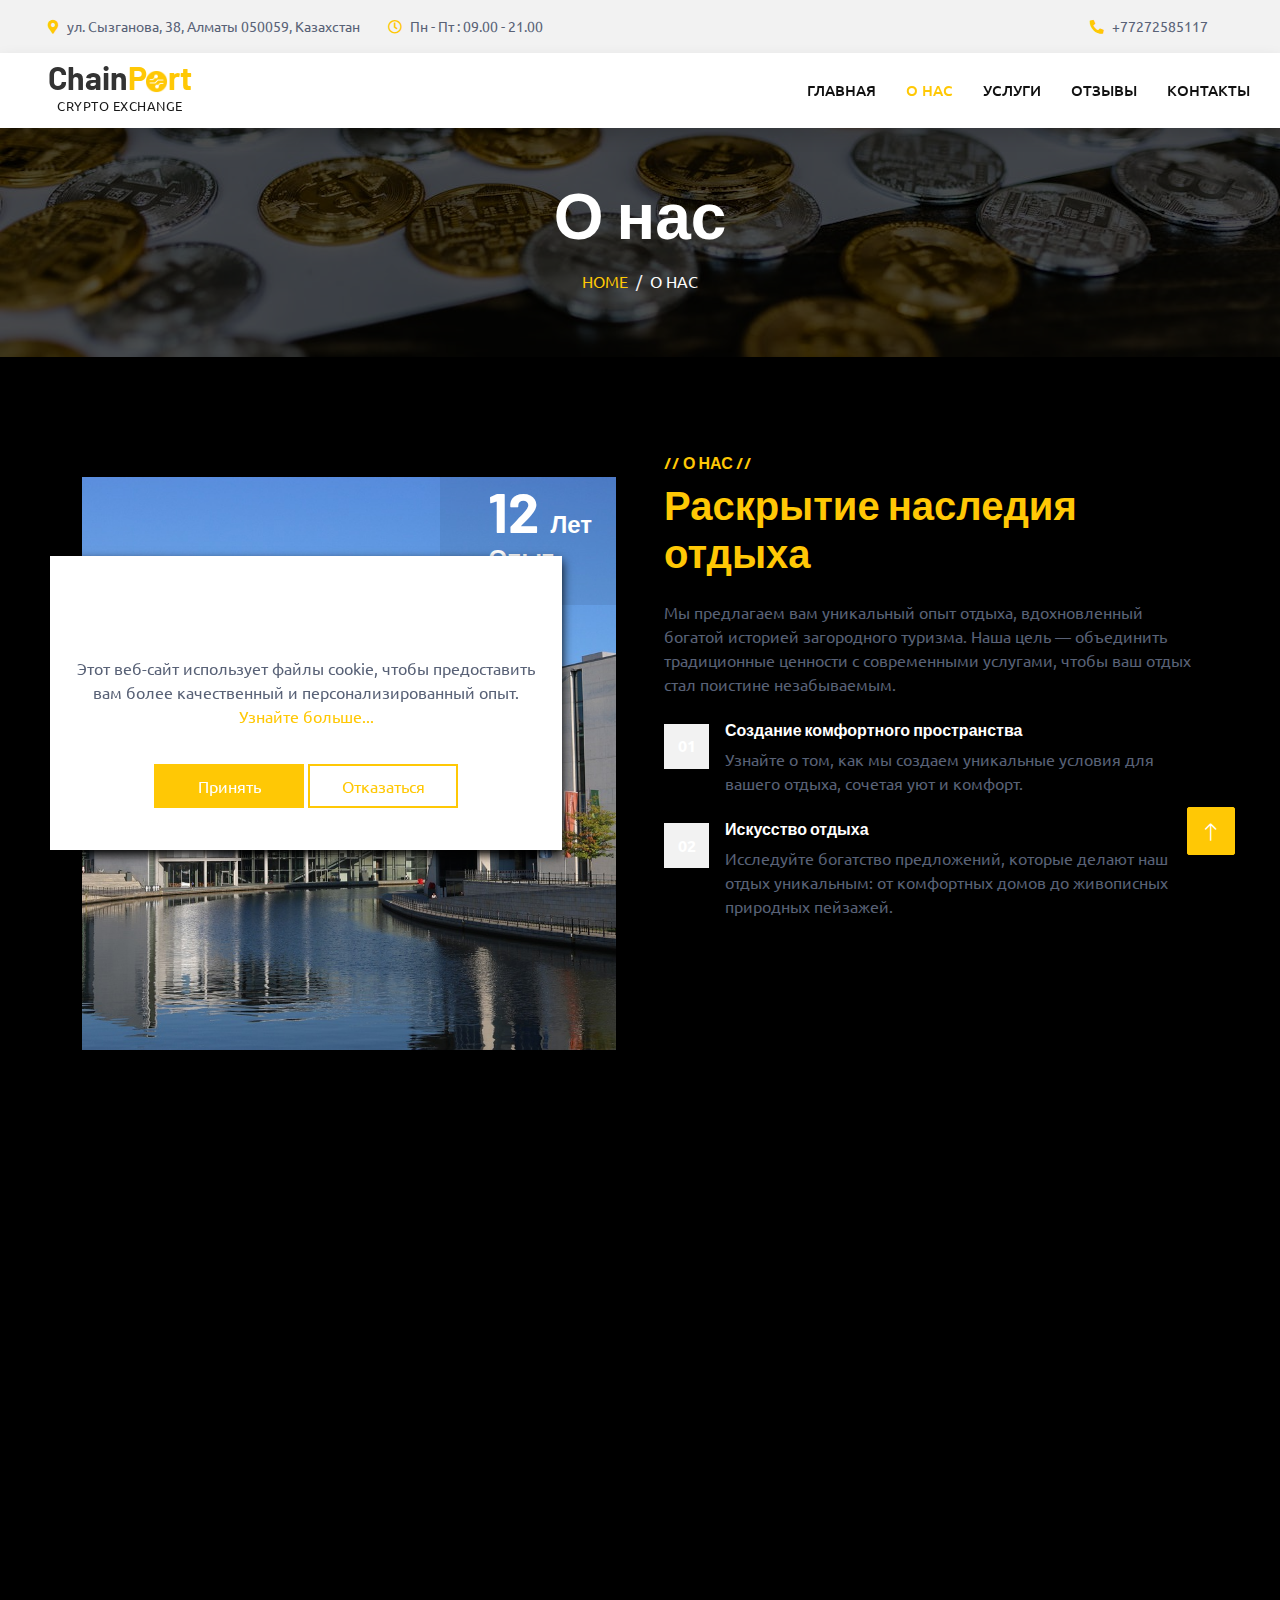
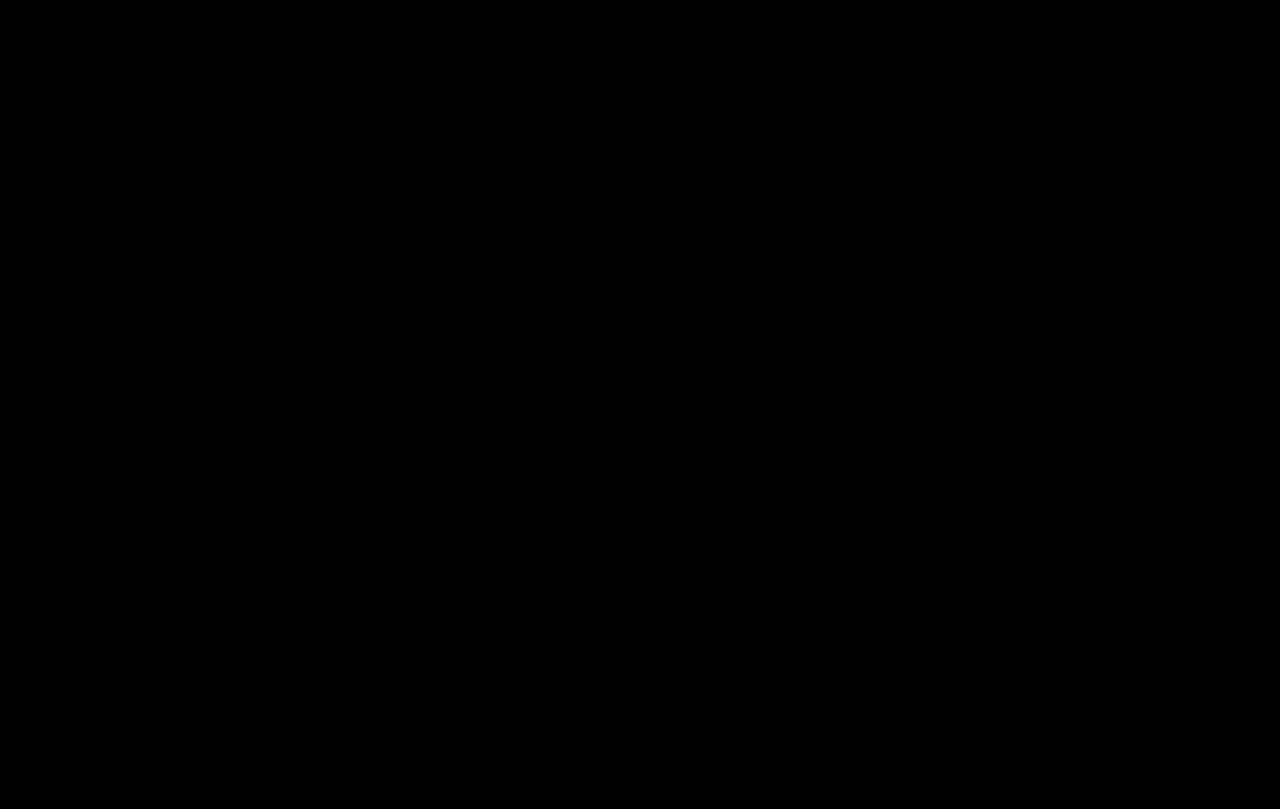
<file: about.html>
<!DOCTYPE html>
<html lang="en">
    <head>
        <meta charset="utf-8" />
        <title>ChainPort</title>
        <meta content="width=device-width, initial-scale=1.0" name="viewport" />
        <meta content="" name="keywords" />
        <meta content="" name="description" />

        <!-- Favicon -->
        <link href="img/favicon.ico" rel="icon" />

        <!-- Google Web Fonts -->
        <link rel="preconnect" href="https://fonts.googleapis.com" />
        <link rel="preconnect" href="https://fonts.gstatic.com" crossorigin />
        <link
            href="https://fonts.googleapis.com/css2?family=Barlow:wght@600;700&family=Ubuntu:wght@400;500&display=swap"
            rel="stylesheet"
        />

        <!-- Icon Font Stylesheet -->
        <link
            href="https://cdnjs.cloudflare.com/ajax/libs/font-awesome/5.10.0/css/all.min.css"
            rel="stylesheet"
        />
        <link
            href="https://cdn.jsdelivr.net/npm/bootstrap-icons@1.4.1/font/bootstrap-icons.css"
            rel="stylesheet"
        />

        <!-- Libraries Stylesheet -->
        <link href="lib/animate/animate.min.css" rel="stylesheet" />
        <link
            href="lib/owlcarousel/assets/owl.carousel.min.css"
            rel="stylesheet"
        />
        <link
            href="lib/tempusdominus/css/tempusdominus-bootstrap-4.min.css"
            rel="stylesheet"
        />

        <!-- Customized Bootstrap Stylesheet -->
        <link href="css/bootstrap.min.css" rel="stylesheet" />

        <!-- Template Stylesheet -->
        <link href="css/style.css" rel="stylesheet" />
    </head>

    <body>
        <!-- Spinner Start -->
        <div
            id="spinner"
            class="show bg-white position-fixed translate-middle w-100 vh-100 top-50 start-50 d-flex align-items-center justify-content-center"
        >
            <div
                class="spinner-border text-primary"
                style="width: 3rem; height: 3rem"
                role="status"
            >
                <span class="sr-only">Loading...</span>
            </div>
        </div>
        <!-- Spinner End -->

        <!-- Topbar Start -->
        <div class="container-fluid bg-light p-0">
            <div class="row gx-0 d-none d-lg-flex">
                <div class="col-lg-7 px-5 text-start">
                    <div
                        class="h-100 d-inline-flex align-items-center py-3 me-4"
                    >
                        <small
                            class="fa fa-map-marker-alt text-primary me-2"
                        ></small>
                        <small
                            >ул. Сызганова, 38, Алматы 050059, Казахстан</small
                        >
                    </div>
                    <div class="h-100 d-inline-flex align-items-center py-3">
                        <small class="far fa-clock text-primary me-2"></small>
                        <small>Пн - Пт : 09.00 - 21.00</small>
                    </div>
                </div>
                <div class="col-lg-5 px-5 text-end">
                    <div
                        class="h-100 d-inline-flex align-items-center py-3 me-4"
                    >
                        <small
                            class="fa fa-phone-alt text-primary me-2"
                        ></small>
                        <small>+77272585117</small>
                    </div>
                </div>
            </div>
        </div>
        <!-- Topbar End -->

        <!-- Navbar Start -->
        <nav
            class="navbar navbar-expand-lg bg-white navbar-light shadow sticky-top p-0"
        >
            <a
                href="index.html"
                class="navbar-brand d-flex align-items-center px-4 px-lg-5"
                style="display: flex; flex-direction: column"
            >
                <div style="display: flex; align-items: center">
                    <h2 class="m-0" style="color: #333">Chain</h2>
                    <h2 class="m-0 text-primary">
                        P
                        <img
                            src="img/nav-logo.png"
                            alt=""
                            style="height: 23px; width: 23px; margin-left: -8px"
                        />rt
                    </h2>
                </div>
                <p
                    style="
                        font-size: 13px;
                        letter-spacing: 0.5px;
                        text-transform: uppercase;
                    "
                >
                    crypto exchange
                </p>
            </a>
            <button
                type="button"
                class="navbar-toggler me-4"
                data-bs-toggle="collapse"
                data-bs-target="#navbarCollapse"
            >
                <span class="navbar-toggler-icon"></span>
            </button>
            <div class="collapse navbar-collapse" id="navbarCollapse">
                <div class="navbar-nav ms-auto p-4 p-lg-0">
                    <a href="index.html" class="nav-item nav-link">Главная</a>
                    <a href="about.html" class="nav-item nav-link active"
                        >О нас</a
                    >
                    <a href="service.html" class="nav-item nav-link">Услуги</a>
                    <a href="testimonial.html" class="nav-item nav-link"
                        >Отзывы</a
                    >
                    <a href="contact.html" class="nav-item nav-link"
                        >Контакты</a
                    >
                </div>
            </div>
        </nav>
        <!-- Navbar End -->

        <!-- Page Header Start -->
        <div
            class="container-fluid page-header mb-5 p-0"
            style="background-image: url(img/carousel-bg-1.jpg)"
        >
            <div class="container-fluid page-header-inner py-5">
                <div class="container text-center">
                    <h1 class="display-3 text-white mb-3 animated slideInDown">
                        О нас
                    </h1>
                    <nav aria-label="breadcrumb">
                        <ol
                            class="breadcrumb justify-content-center text-uppercase"
                        >
                            <li class="breadcrumb-item">
                                <a href="index.html">Home</a>
                            </li>
                            <li
                                class="breadcrumb-item text-white active"
                                aria-current="page"
                            >
                                О нас
                            </li>
                        </ol>
                    </nav>
                </div>
            </div>
        </div>
        <!-- Page Header End -->

        <!-- About Start -->
        <div class="container-xxl py-5">
            <div class="container">
                <div class="row g-5">
                    <div class="col-lg-6 pt-4" style="min-height: 400px">
                        <div
                            class="position-relative h-100 wow fadeIn"
                            data-wow-delay="0.1s"
                        >
                            <img
                                class="position-absolute img-fluid w-100 h-100"
                                src="img/about.jpg"
                                style="object-fit: cover"
                                alt=""
                            />
                            <div
                                class="position-absolute top-0 end-0 mt-n4 me-n4 py-4 px-5"
                                style="background: rgba(0, 0, 0, 0.08)"
                            >
                                <h1 class="display-4 text-white mb-0">
                                    12 <span class="fs-4">Лет</span>
                                </h1>
                                <h4 class="text-white">Опыт</h4>
                            </div>
                        </div>
                    </div>
                    <div class="col-lg-6">
                        <h6 class="text-primary text-uppercase">// О нас //</h6>
                        <h1 class="mb-4">
                            <span class="text-primary"
                                >Раскрытие наследия отдыха</span
                            >
                        </h1>
                        <p class="mb-4">
                            Мы предлагаем вам уникальный опыт отдыха,
                            вдохновленный богатой историей загородного туризма.
                            Наша цель — объединить традиционные ценности с
                            современными услугами, чтобы ваш отдых стал поистине
                            незабываемым.
                        </p>
                        <div class="row g-4 mb-3 pb-3">
                            <div
                                class="col-12 wow fadeIn"
                                data-wow-delay="0.1s"
                            >
                                <div class="d-flex">
                                    <div
                                        class="bg-light d-flex flex-shrink-0 align-items-center justify-content-center mt-1"
                                        style="width: 45px; height: 45px"
                                    >
                                        <span class="fw-bold text-secondary"
                                            >01</span
                                        >
                                    </div>
                                    <div class="ps-3">
                                        <h6>
                                            Создание комфортного пространства
                                        </h6>
                                        <span>
                                            Узнайте о том, как мы создаем
                                            уникальные условия для вашего
                                            отдыха, сочетая уют и комфорт.
                                        </span>
                                    </div>
                                </div>
                            </div>
                            <div
                                class="col-12 wow fadeIn"
                                data-wow-delay="0.3s"
                            >
                                <div class="d-flex">
                                    <div
                                        class="bg-light d-flex flex-shrink-0 align-items-center justify-content-center mt-1"
                                        style="width: 45px; height: 45px"
                                    >
                                        <span class="fw-bold text-secondary"
                                            >02</span
                                        >
                                    </div>
                                    <div class="ps-3">
                                        <h6>Искусство отдыха</h6>
                                        <span>
                                            Исследуйте богатство предложений,
                                            которые делают наш отдых уникальным:
                                            от комфортных домов до живописных
                                            природных пейзажей.
                                        </span>
                                    </div>
                                </div>
                            </div>
                            <div
                                class="col-12 wow fadeIn"
                                data-wow-delay="0.5s"
                            >
                                <div class="d-flex">
                                    <div
                                        class="bg-light d-flex flex-shrink-0 align-items-center justify-content-center mt-1"
                                        style="width: 45px; height: 45px"
                                    >
                                        <span class="fw-bold text-secondary"
                                            >03</span
                                        >
                                    </div>
                                    <div class="ps-3">
                                        <h6>Незабываемые впечатления</h6>
                                        <span>
                                            Узнайте, как наш опыт и забота о
                                            клиентах создают незабываемые
                                            воспоминания о вашем отдыхе.
                                        </span>
                                    </div>
                                </div>
                            </div>
                        </div>
                    </div>
                </div>
            </div>
        </div>
        <!-- About End -->

        <!-- Team Start -->
        <div class="container-xxl py-5">
            <div class="container">
                <div class="text-center wow fadeInUp" data-wow-delay="0.1s">
                    <h6 class="text-primary text-uppercase">
                        // Наша команда //
                    </h6>
                    <h1>Познакомьтесь с нашей командой стандартов отдыха</h1>
                    <p class="mb-5">
                        Наша команда предана созданию уникальных впечатлений для
                        каждого клиента. Каждый участник команды обладает
                        экспертизой в различных аспектах загородного туризма,
                        обеспечивая высококачественный сервис и поддержку для
                        незабываемого отдыха.
                    </p>
                </div>
                <div class="row g-4">
                    <div
                        class="col-lg-3 col-md-6 wow fadeInUp"
                        data-wow-delay="0.1s"
                    >
                        <div class="team-item">
                            <div class="position-relative overflow-hidden">
                                <img
                                    class="img-fluid"
                                    src="img/team-1.jpg"
                                    alt=""
                                />
                            </div>
                            <div class="bg-light text-center p-4">
                                <h5 class="fw-bold mb-0">Светлана Иванова</h5>
                                <small>Менеджер по организации отдыха</small>
                            </div>
                        </div>
                    </div>
                    <div
                        class="col-lg-3 col-md-6 wow fadeInUp"
                        data-wow-delay="0.3s"
                    >
                        <div class="team-item">
                            <div class="position-relative overflow-hidden">
                                <img
                                    class="img-fluid"
                                    src="img/team-2.jpg"
                                    alt=""
                                />
                            </div>
                            <div class="bg-light text-center p-4">
                                <h5 class="fw-bold mb-0">Александр Петров</h5>
                                <small>Специалист по маркетингу</small>
                            </div>
                        </div>
                    </div>
                    <div
                        class="col-lg-3 col-md-6 wow fadeInUp"
                        data-wow-delay="0.5s"
                    >
                        <div class="team-item">
                            <div class="position-relative overflow-hidden">
                                <img
                                    class="img-fluid"
                                    src="img/team-3.jpg"
                                    alt=""
                                />
                            </div>
                            <div class="bg-light text-center p-4">
                                <h5 class="fw-bold mb-0">Екатерина Смирнова</h5>
                                <small>Координатор по бронированию</small>
                            </div>
                        </div>
                    </div>
                    <div
                        class="col-lg-3 col-md-6 wow fadeInUp"
                        data-wow-delay="0.7s"
                    >
                        <div class="team-item">
                            <div class="position-relative overflow-hidden">
                                <img
                                    class="img-fluid"
                                    src="img/team-4.jpg"
                                    alt=""
                                />
                            </div>
                            <div class="bg-light text-center p-4">
                                <h5 class="fw-bold mb-0">Иван Кузнецов</h5>
                                <small>Консультант по отдыху</small>
                            </div>
                        </div>
                    </div>
                </div>
            </div>
        </div>
        <!-- Team End -->

        <!-- Footer Start -->
        <div
            class="container-fluid bg-dark text-light footer pt-5 mt-5 wow fadeIn"
            data-wow-delay="0.1s"
        >
            <div class="container py-5">
                <div class="row g-5">
                    <div class="col-lg-3 col-md-6">
                        <h4 class="text-light mb-4">ChainPort</h4>
                        <p>
                            Оставайтесь с нами на связи, чтобы быть в курсе
                            последних новостей и предложений. Исследуйте наш
                            ассортимент загородных домов и баз отдыха,
                            вдохновленных традициями уютного и комфортного
                            отдыха. Свяжитесь с нами сегодня и узнайте, как мы
                            можем сделать ваш отдых незабываемым.
                        </p>
                    </div>
                    <div class="col-lg-3 col-md-6">
                        <h4 class="text-light mb-4">Адрес</h4>
                        <p class="mb-2">
                            <i class="fa fa-map-marker-alt me-3"></i
                            >Beibitshilik Avenue, #24, Астана 010000, Казахстан
                        </p>
                        <p class="mb-2">
                            <i class="fa fa-phone-alt me-3"></i>+77272585117
                        </p>
                        <p class="mb-2">
                            <i class="fa fa-envelope me-3"></i
                            >vacation_navigator@gmail.com
                        </p>
                    </div>
                    <div class="col-lg-3 col-md-6">
                        <h4 class="text-light mb-4">Быстрые ссылки</h4>
                        <ul style="list-style: none; padding-left: 0px">
                            <li><a href="index.html">Главная</a></li>
                            <li><a href="KYC.html">AML/KYC</a></li>
                            <li><a href="about.html">О нас</a></li>
                            <li>
                                <a href="terms-of-use.html"
                                    >Условия использования</a
                                >
                            </li>
                            <li>
                                <a href="privacy-policy.html"
                                    >Политика конфиденциальности</a
                                >
                            </li>
                        </ul>
                    </div>
                    <div class="col-lg-3 col-md-6">
                        <h4 class="text-light mb-4">Подписка на новости</h4>
                        <p>
                            Подпишитесь на нашу рассылку, чтобы получать
                            эксклюзивные обновления о лучших местах отдыха и
                            загородных комплексах.
                        </p>
                        <div
                            class="position-relative mx-auto"
                            style="max-width: 400px"
                        >
                            <input
                                class="form-control border-0 w-100 py-3 ps-4 pe-5"
                                type="text"
                                placeholder="Ваш email"
                                id="email"
                            />
                            <button
                                type="button"
                                id="submit"
                                onclick="sendForm()"
                                class="btn btn-primary py-2 position-absolute top-0 end-0 mt-2 me-2"
                            >
                                Подписаться
                            </button>
                        </div>
                        <div id="result"></div>
                    </div>
                </div>
            </div>
        </div>
        <!-- Footer End -->

        <!-- Back to Top -->
        <a href="#" class="btn btn-lg btn-primary btn-lg-square back-to-top"
            ><i class="bi bi-arrow-up"></i
        ></a>

        <!-- Cookie banner -->
        <div class="cookie-wrapper show">
            <div>
                <i class="bx bx-cookie"></i>
                <h2 style="text-align: center">
                    Согласие на использование файлов cookie
                </h2>
            </div>

            <div class="data">
                <p>
                    Этот веб-сайт использует файлы cookie, чтобы предоставить
                    вам более качественный и персонализированный опыт.
                    <a href="terms-of-use.html">Узнайте больше...</a>
                </p>
            </div>

            <div class="buttons">
                <button class="cookie-button" id="acceptBtn">Принять</button>
                <button class="cookie-button" id="declineBtn">
                    Отказаться
                </button>
            </div>
        </div>
        <!-- End Cookie banner -->

        <!-- JavaScript Libraries -->
        <script src="https://code.jquery.com/jquery-3.4.1.min.js"></script>
        <script src="https://cdn.jsdelivr.net/npm/bootstrap@5.0.0/dist/js/bootstrap.bundle.min.js"></script>
        <script src="lib/wow/wow.min.js"></script>
        <script src="lib/easing/easing.min.js"></script>
        <script src="lib/waypoints/waypoints.min.js"></script>
        <script src="lib/counterup/counterup.min.js"></script>
        <script src="lib/owlcarousel/owl.carousel.min.js"></script>
        <script src="lib/tempusdominus/js/moment.min.js"></script>
        <script src="lib/tempusdominus/js/moment-timezone.min.js"></script>
        <script src="lib/tempusdominus/js/tempusdominus-bootstrap-4.min.js"></script>

        <!-- Template Javascript -->
        <script src="js/main.js"></script>
        <script src="js/contact-form.js"></script>
        <script src="js/cookiebanner.js"></script>
    </body>
</html>
</file>
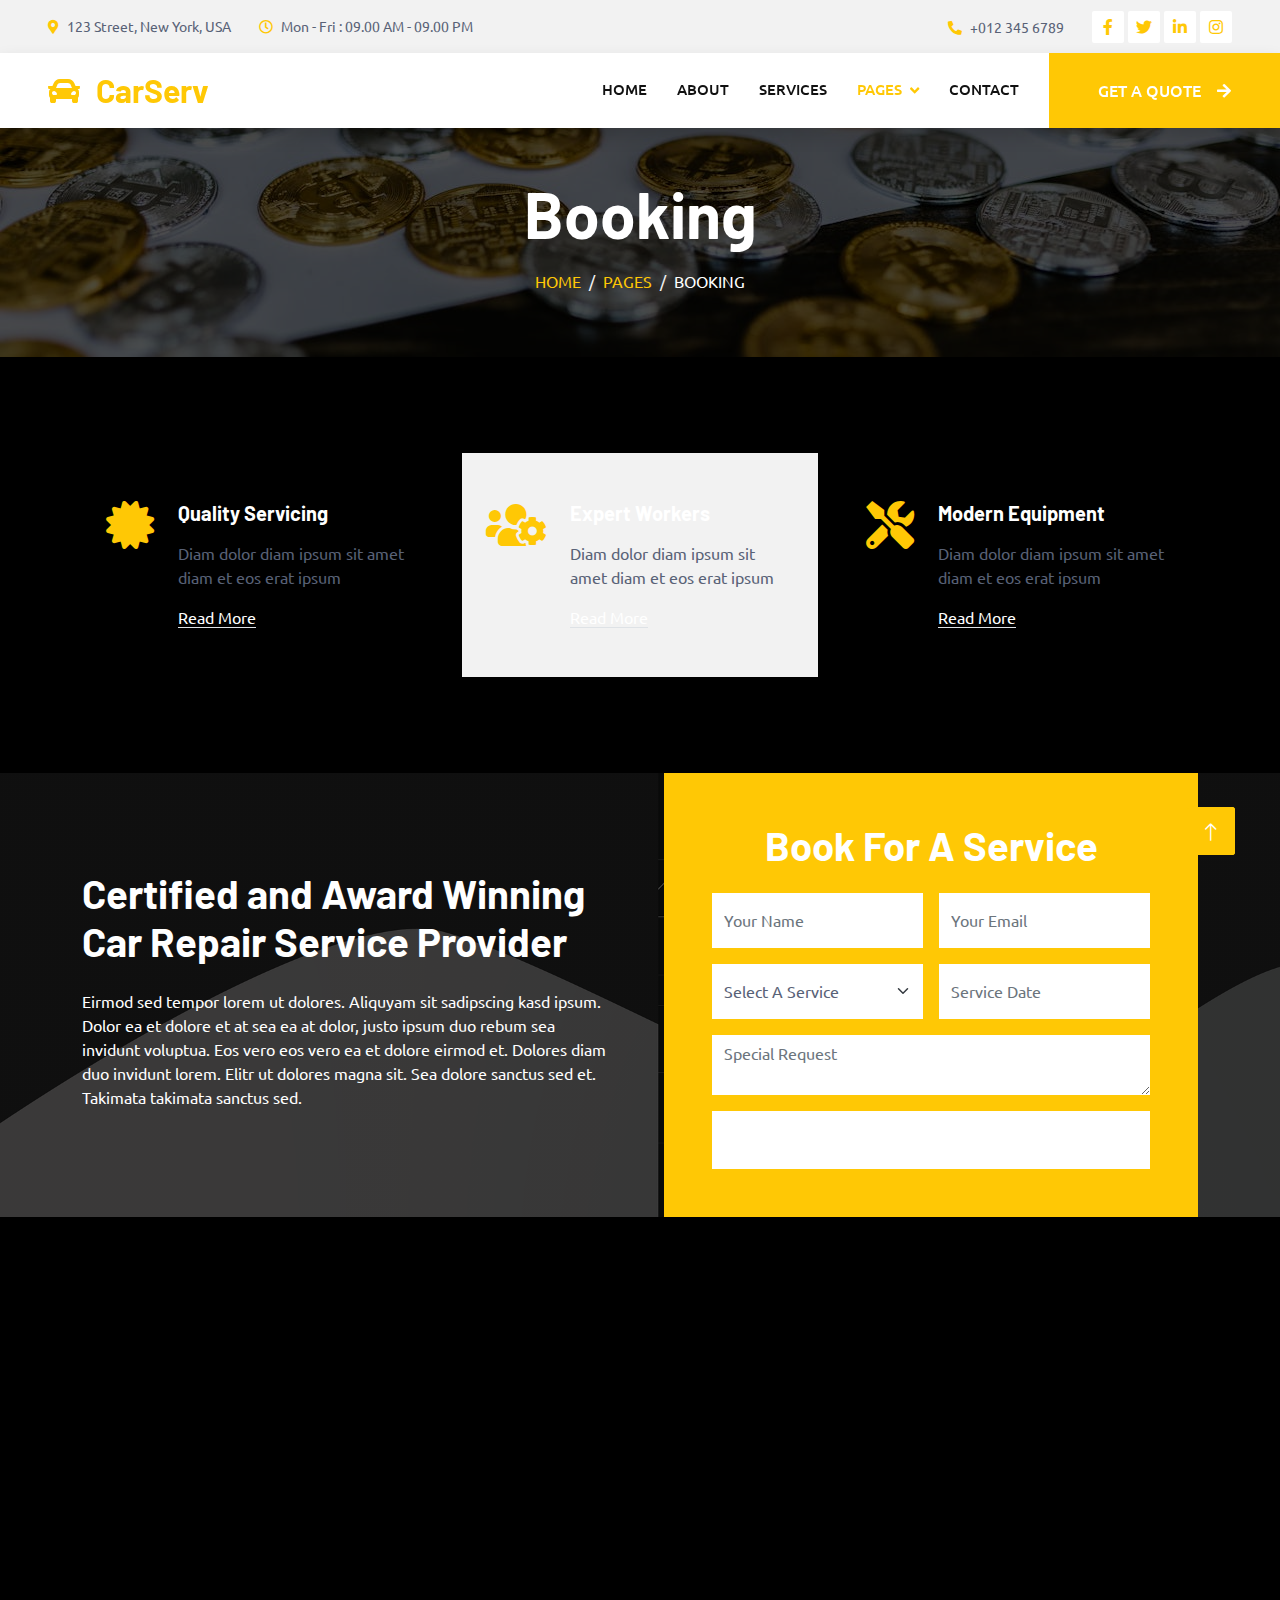
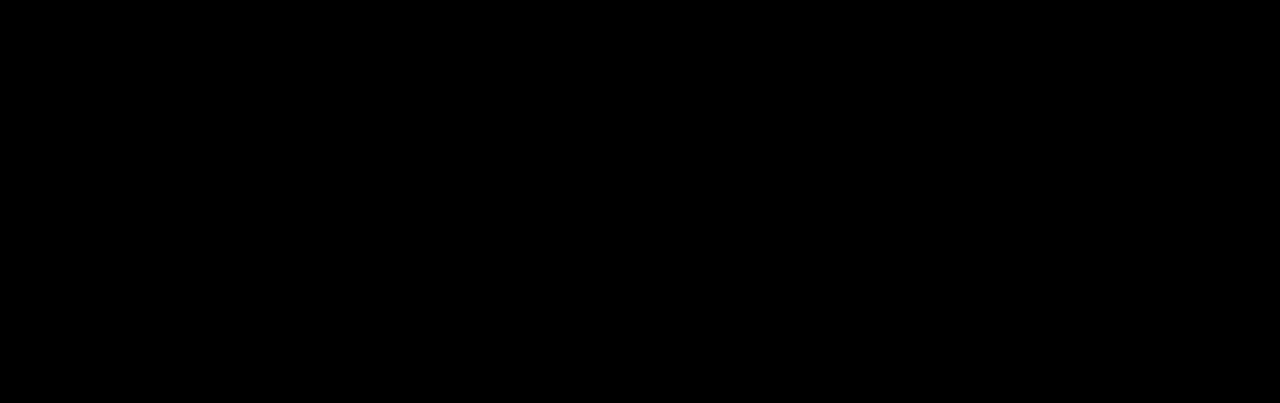
<file: booking.html>
<!DOCTYPE html>
<html lang="en">
    <head>
        <meta charset="utf-8" />
        <title>CarServ - Car Repair HTML Template</title>
        <meta content="width=device-width, initial-scale=1.0" name="viewport" />
        <meta content="" name="keywords" />
        <meta content="" name="description" />

        <!-- Favicon -->
        <link href="img/favicon.ico" rel="icon" />

        <!-- Google Web Fonts -->
        <link rel="preconnect" href="https://fonts.googleapis.com" />
        <link rel="preconnect" href="https://fonts.gstatic.com" crossorigin />
        <link
            href="https://fonts.googleapis.com/css2?family=Barlow:wght@600;700&family=Ubuntu:wght@400;500&display=swap"
            rel="stylesheet"
        />

        <!-- Icon Font Stylesheet -->
        <link
            href="https://cdnjs.cloudflare.com/ajax/libs/font-awesome/5.10.0/css/all.min.css"
            rel="stylesheet"
        />
        <link
            href="https://cdn.jsdelivr.net/npm/bootstrap-icons@1.4.1/font/bootstrap-icons.css"
            rel="stylesheet"
        />

        <!-- Libraries Stylesheet -->
        <link href="lib/animate/animate.min.css" rel="stylesheet" />
        <link
            href="lib/owlcarousel/assets/owl.carousel.min.css"
            rel="stylesheet"
        />
        <link
            href="lib/tempusdominus/css/tempusdominus-bootstrap-4.min.css"
            rel="stylesheet"
        />

        <!-- Customized Bootstrap Stylesheet -->
        <link href="css/bootstrap.min.css" rel="stylesheet" />

        <!-- Template Stylesheet -->
        <link href="css/style.css" rel="stylesheet" />
    </head>

    <body>
        <!-- Spinner Start -->
        <div
            id="spinner"
            class="show bg-white position-fixed translate-middle w-100 vh-100 top-50 start-50 d-flex align-items-center justify-content-center"
        >
            <div
                class="spinner-border text-primary"
                style="width: 3rem; height: 3rem"
                role="status"
            >
                <span class="sr-only">Loading...</span>
            </div>
        </div>
        <!-- Spinner End -->

        <!-- Topbar Start -->
        <div class="container-fluid bg-light p-0">
            <div class="row gx-0 d-none d-lg-flex">
                <div class="col-lg-7 px-5 text-start">
                    <div
                        class="h-100 d-inline-flex align-items-center py-3 me-4"
                    >
                        <small
                            class="fa fa-map-marker-alt text-primary me-2"
                        ></small>
                        <small>123 Street, New York, USA</small>
                    </div>
                    <div class="h-100 d-inline-flex align-items-center py-3">
                        <small class="far fa-clock text-primary me-2"></small>
                        <small>Mon - Fri : 09.00 AM - 09.00 PM</small>
                    </div>
                </div>
                <div class="col-lg-5 px-5 text-end">
                    <div
                        class="h-100 d-inline-flex align-items-center py-3 me-4"
                    >
                        <small
                            class="fa fa-phone-alt text-primary me-2"
                        ></small>
                        <small>+012 345 6789</small>
                    </div>
                    <div class="h-100 d-inline-flex align-items-center">
                        <a
                            class="btn btn-sm-square bg-white text-primary me-1"
                            href=""
                            ><i class="fab fa-facebook-f"></i
                        ></a>
                        <a
                            class="btn btn-sm-square bg-white text-primary me-1"
                            href=""
                            ><i class="fab fa-twitter"></i
                        ></a>
                        <a
                            class="btn btn-sm-square bg-white text-primary me-1"
                            href=""
                            ><i class="fab fa-linkedin-in"></i
                        ></a>
                        <a
                            class="btn btn-sm-square bg-white text-primary me-0"
                            href=""
                            ><i class="fab fa-instagram"></i
                        ></a>
                    </div>
                </div>
            </div>
        </div>
        <!-- Topbar End -->

        <!-- Navbar Start -->
        <nav
            class="navbar navbar-expand-lg bg-white navbar-light shadow sticky-top p-0"
        >
            <a
                href="index.html"
                class="navbar-brand d-flex align-items-center px-4 px-lg-5"
            >
                <h2 class="m-0 text-primary">
                    <i class="fa fa-car me-3"></i>CarServ
                </h2>
            </a>
            <button
                type="button"
                class="navbar-toggler me-4"
                data-bs-toggle="collapse"
                data-bs-target="#navbarCollapse"
            >
                <span class="navbar-toggler-icon"></span>
            </button>
            <div class="collapse navbar-collapse" id="navbarCollapse">
                <div class="navbar-nav ms-auto p-4 p-lg-0">
                    <a href="index.html" class="nav-item nav-link">Home</a>
                    <a href="about.html" class="nav-item nav-link">About</a>
                    <a href="service.html" class="nav-item nav-link"
                        >Services</a
                    >
                    <div class="nav-item dropdown">
                        <a
                            href="#"
                            class="nav-link dropdown-toggle active"
                            data-bs-toggle="dropdown"
                            >Pages</a
                        >
                        <div class="dropdown-menu fade-up m-0">
                            <a href="booking.html" class="dropdown-item active"
                                >Booking</a
                            >
                            <a href="team.html" class="dropdown-item"
                                >Technicians</a
                            >
                            <a href="testimonial.html" class="dropdown-item"
                                >Testimonial</a
                            >
                            <a href="404.html" class="dropdown-item"
                                >404 Page</a
                            >
                        </div>
                    </div>
                    <a href="contact.html" class="nav-item nav-link">Contact</a>
                </div>
                <a
                    href=""
                    class="btn btn-primary py-4 px-lg-5 d-none d-lg-block"
                    >Get A Quote<i class="fa fa-arrow-right ms-3"></i
                ></a>
            </div>
        </nav>
        <!-- Navbar End -->

        <!-- Page Header Start -->
        <div
            class="container-fluid page-header mb-5 p-0"
            style="background-image: url(img/carousel-bg-1.jpg)"
        >
            <div class="container-fluid page-header-inner py-5">
                <div class="container text-center">
                    <h1 class="display-3 text-white mb-3 animated slideInDown">
                        Booking
                    </h1>
                    <nav aria-label="breadcrumb">
                        <ol
                            class="breadcrumb justify-content-center text-uppercase"
                        >
                            <li class="breadcrumb-item">
                                <a href="index.html">Home</a>
                            </li>
                            <li class="breadcrumb-item">
                                <a href="#">Pages</a>
                            </li>
                            <li
                                class="breadcrumb-item text-white active"
                                aria-current="page"
                            >
                                Booking
                            </li>
                        </ol>
                    </nav>
                </div>
            </div>
        </div>
        <!-- Page Header End -->

        <!-- Service Start -->
        <div class="container-xxl py-5">
            <div class="container">
                <div class="row g-4">
                    <div
                        class="col-lg-4 col-md-6 wow fadeInUp"
                        data-wow-delay="0.1s"
                    >
                        <div class="d-flex py-5 px-4">
                            <i
                                class="fa fa-certificate fa-3x text-primary flex-shrink-0"
                            ></i>
                            <div class="ps-4">
                                <h5 class="mb-3">Quality Servicing</h5>
                                <p>
                                    Diam dolor diam ipsum sit amet diam et eos
                                    erat ipsum
                                </p>
                                <a class="text-secondary border-bottom" href=""
                                    >Read More</a
                                >
                            </div>
                        </div>
                    </div>
                    <div
                        class="col-lg-4 col-md-6 wow fadeInUp"
                        data-wow-delay="0.3s"
                    >
                        <div class="d-flex bg-light py-5 px-4">
                            <i
                                class="fa fa-users-cog fa-3x text-primary flex-shrink-0"
                            ></i>
                            <div class="ps-4">
                                <h5 class="mb-3">Expert Workers</h5>
                                <p>
                                    Diam dolor diam ipsum sit amet diam et eos
                                    erat ipsum
                                </p>
                                <a class="text-secondary border-bottom" href=""
                                    >Read More</a
                                >
                            </div>
                        </div>
                    </div>
                    <div
                        class="col-lg-4 col-md-6 wow fadeInUp"
                        data-wow-delay="0.5s"
                    >
                        <div class="d-flex py-5 px-4">
                            <i
                                class="fa fa-tools fa-3x text-primary flex-shrink-0"
                            ></i>
                            <div class="ps-4">
                                <h5 class="mb-3">Modern Equipment</h5>
                                <p>
                                    Diam dolor diam ipsum sit amet diam et eos
                                    erat ipsum
                                </p>
                                <a class="text-secondary border-bottom" href=""
                                    >Read More</a
                                >
                            </div>
                        </div>
                    </div>
                </div>
            </div>
        </div>
        <!-- Service End -->

        <!-- Booking Start -->
        <div
            class="container-fluid bg-secondary booking my-5 wow fadeInUp"
            data-wow-delay="0.1s"
        >
            <div class="container">
                <div class="row gx-5">
                    <div class="col-lg-6 py-5">
                        <div class="py-5">
                            <h1 class="text-white mb-4">
                                Certified and Award Winning Car Repair Service
                                Provider
                            </h1>
                            <p class="text-white mb-0">
                                Eirmod sed tempor lorem ut dolores. Aliquyam sit
                                sadipscing kasd ipsum. Dolor ea et dolore et at
                                sea ea at dolor, justo ipsum duo rebum sea
                                invidunt voluptua. Eos vero eos vero ea et
                                dolore eirmod et. Dolores diam duo invidunt
                                lorem. Elitr ut dolores magna sit. Sea dolore
                                sanctus sed et. Takimata takimata sanctus sed.
                            </p>
                        </div>
                    </div>
                    <div class="col-lg-6">
                        <div
                            class="bg-primary h-100 d-flex flex-column justify-content-center text-center p-5 wow zoomIn"
                            data-wow-delay="0.6s"
                        >
                            <h1 class="text-white mb-4">Book For A Service</h1>
                            <form>
                                <div class="row g-3">
                                    <div class="col-12 col-sm-6">
                                        <input
                                            type="text"
                                            class="form-control border-0"
                                            placeholder="Your Name"
                                            style="height: 55px"
                                        />
                                    </div>
                                    <div class="col-12 col-sm-6">
                                        <input
                                            type="email"
                                            class="form-control border-0"
                                            placeholder="Your Email"
                                            style="height: 55px"
                                        />
                                    </div>
                                    <div class="col-12 col-sm-6">
                                        <select
                                            class="form-select border-0"
                                            style="height: 55px"
                                        >
                                            <option selected>
                                                Select A Service
                                            </option>
                                            <option value="1">Service 1</option>
                                            <option value="2">Service 2</option>
                                            <option value="3">Service 3</option>
                                        </select>
                                    </div>
                                    <div class="col-12 col-sm-6">
                                        <div
                                            class="date"
                                            id="date1"
                                            data-target-input="nearest"
                                        >
                                            <input
                                                type="text"
                                                class="form-control border-0 datetimepicker-input"
                                                placeholder="Service Date"
                                                data-target="#date1"
                                                data-toggle="datetimepicker"
                                                style="height: 55px"
                                            />
                                        </div>
                                    </div>
                                    <div class="col-12">
                                        <textarea
                                            class="form-control border-0"
                                            placeholder="Special Request"
                                        ></textarea>
                                    </div>
                                    <div class="col-12">
                                        <button
                                            class="btn btn-secondary w-100 py-3"
                                            type="submit"
                                        >
                                            Book Now
                                        </button>
                                    </div>
                                </div>
                            </form>
                        </div>
                    </div>
                </div>
            </div>
        </div>
        <!-- Booking End -->

        <!-- Call To Action Start -->
        <div class="container-xxl py-5 wow fadeInUp" data-wow-delay="0.1s">
            <div class="container">
                <div class="row g-4">
                    <div class="col-lg-8 col-md-6">
                        <h6 class="text-primary text-uppercase">
                            // Call To Action //
                        </h6>
                        <h1 class="mb-4">Have Any Pre Booking Question?</h1>
                        <p class="mb-0">
                            Lorem diam ea sit dolor labore. Clita et dolor erat
                            sed est lorem sed et sit. Diam sed duo magna erat et
                            stet clita ea magna ea sed, sit labore magna lorem
                            tempor justo rebum dolores. Eos dolor sea erat amet
                            et, lorem labore lorem at dolores. Stet ea ut justo
                            et, clita et et ipsum diam.
                        </p>
                    </div>
                    <div class="col-lg-4 col-md-6">
                        <div
                            class="bg-primary d-flex flex-column justify-content-center text-center h-100 p-4"
                        >
                            <h3 class="text-white mb-4">
                                <i class="fa fa-phone-alt me-3"></i>+012 345
                                6789
                            </h3>
                            <a href="" class="btn btn-secondary py-3 px-5"
                                >Contact Us<i class="fa fa-arrow-right ms-3"></i
                            ></a>
                        </div>
                    </div>
                </div>
            </div>
        </div>
        <!-- Call To Action End -->

        <!-- Footer Start -->
        <div
            class="container-fluid bg-dark text-light footer pt-5 mt-5 wow fadeIn"
            data-wow-delay="0.1s"
        >
            <div class="container py-5">
                <div class="row g-5">
                    <div class="col-lg-3 col-md-6">
                        <h4 class="text-light mb-4">Address</h4>
                        <p class="mb-2">
                            <i class="fa fa-map-marker-alt me-3"></i>123 Street,
                            New York, USA
                        </p>
                        <p class="mb-2">
                            <i class="fa fa-phone-alt me-3"></i>+012 345 67890
                        </p>
                        <p class="mb-2">
                            <i class="fa fa-envelope me-3"></i>info@example.com
                        </p>
                        <div class="d-flex pt-2">
                            <a class="btn btn-outline-light btn-social" href=""
                                ><i class="fab fa-twitter"></i
                            ></a>
                            <a class="btn btn-outline-light btn-social" href=""
                                ><i class="fab fa-facebook-f"></i
                            ></a>
                            <a class="btn btn-outline-light btn-social" href=""
                                ><i class="fab fa-youtube"></i
                            ></a>
                            <a class="btn btn-outline-light btn-social" href=""
                                ><i class="fab fa-linkedin-in"></i
                            ></a>
                        </div>
                    </div>
                    <div class="col-lg-3 col-md-6">
                        <h4 class="text-light mb-4">Opening Hours</h4>
                        <h6 class="text-light">Monday - Friday:</h6>
                        <p class="mb-4">09.00 AM - 09.00 PM</p>
                        <h6 class="text-light">Saturday - Sunday:</h6>
                        <p class="mb-0">09.00 AM - 12.00 PM</p>
                    </div>
                    <div class="col-lg-3 col-md-6">
                        <h4 class="text-light mb-4">Services</h4>
                        <a class="btn btn-link" href="">Diagnostic Test</a>
                        <a class="btn btn-link" href="">Engine Servicing</a>
                        <a class="btn btn-link" href="">Tires Replacement</a>
                        <a class="btn btn-link" href="">Oil Changing</a>
                        <a class="btn btn-link" href="">Vacuam Cleaning</a>
                    </div>
                    <div class="col-lg-3 col-md-6">
                        <h4 class="text-light mb-4">Newsletter</h4>
                        <p>
                            Dolor amet sit justo amet elitr clita ipsum elitr
                            est.
                        </p>
                        <div
                            class="position-relative mx-auto"
                            style="max-width: 400px"
                        >
                            <input
                                class="form-control border-0 w-100 py-3 ps-4 pe-5"
                                type="text"
                                placeholder="Your email"
                            />
                            <button
                                type="button"
                                class="btn btn-primary py-2 position-absolute top-0 end-0 mt-2 me-2"
                            >
                                SignUp
                            </button>
                        </div>
                    </div>
                </div>
            </div>
            <div class="container">
                <div class="copyright">
                    <div class="row">
                        <div
                            class="col-md-6 text-center text-md-start mb-3 mb-md-0"
                        >
                            &copy;
                            <a class="border-bottom" href="#">Your Site Name</a
                            >, All Right Reserved.

                            <!--/*** This template is free as long as you keep the footer author’s credit link/attribution link/backlink. If you'd like to use the template without the footer author’s credit link/attribution link/backlink, you can purchase the Credit Removal License from "https://htmlcodex.com/credit-removal". Thank you for your support. ***/-->
                            Designed By
                            <a
                                class="border-bottom"
                                href="https://htmlcodex.com"
                                >HTML Codex</a
                            >
                        </div>
                        <div class="col-md-6 text-center text-md-end">
                            <div class="footer-menu">
                                <a href="">Home</a>
                                <a href="">Cookies</a>
                                <a href="">Help</a>
                                <a href="">FQAs</a>
                            </div>
                        </div>
                    </div>
                </div>
            </div>
        </div>
        <!-- Footer End -->

        <!-- Back to Top -->
        <a href="#" class="btn btn-lg btn-primary btn-lg-square back-to-top"
            ><i class="bi bi-arrow-up"></i
        ></a>

        <!-- JavaScript Libraries -->
        <script src="https://code.jquery.com/jquery-3.4.1.min.js"></script>
        <script src="https://cdn.jsdelivr.net/npm/bootstrap@5.0.0/dist/js/bootstrap.bundle.min.js"></script>
        <script src="lib/wow/wow.min.js"></script>
        <script src="lib/easing/easing.min.js"></script>
        <script src="lib/waypoints/waypoints.min.js"></script>
        <script src="lib/counterup/counterup.min.js"></script>
        <script src="lib/owlcarousel/owl.carousel.min.js"></script>
        <script src="lib/tempusdominus/js/moment.min.js"></script>
        <script src="lib/tempusdominus/js/moment-timezone.min.js"></script>
        <script src="lib/tempusdominus/js/tempusdominus-bootstrap-4.min.js"></script>

        <!-- Template Javascript -->
        <script src="js/main.js"></script>
    </body>
</html>
</file>
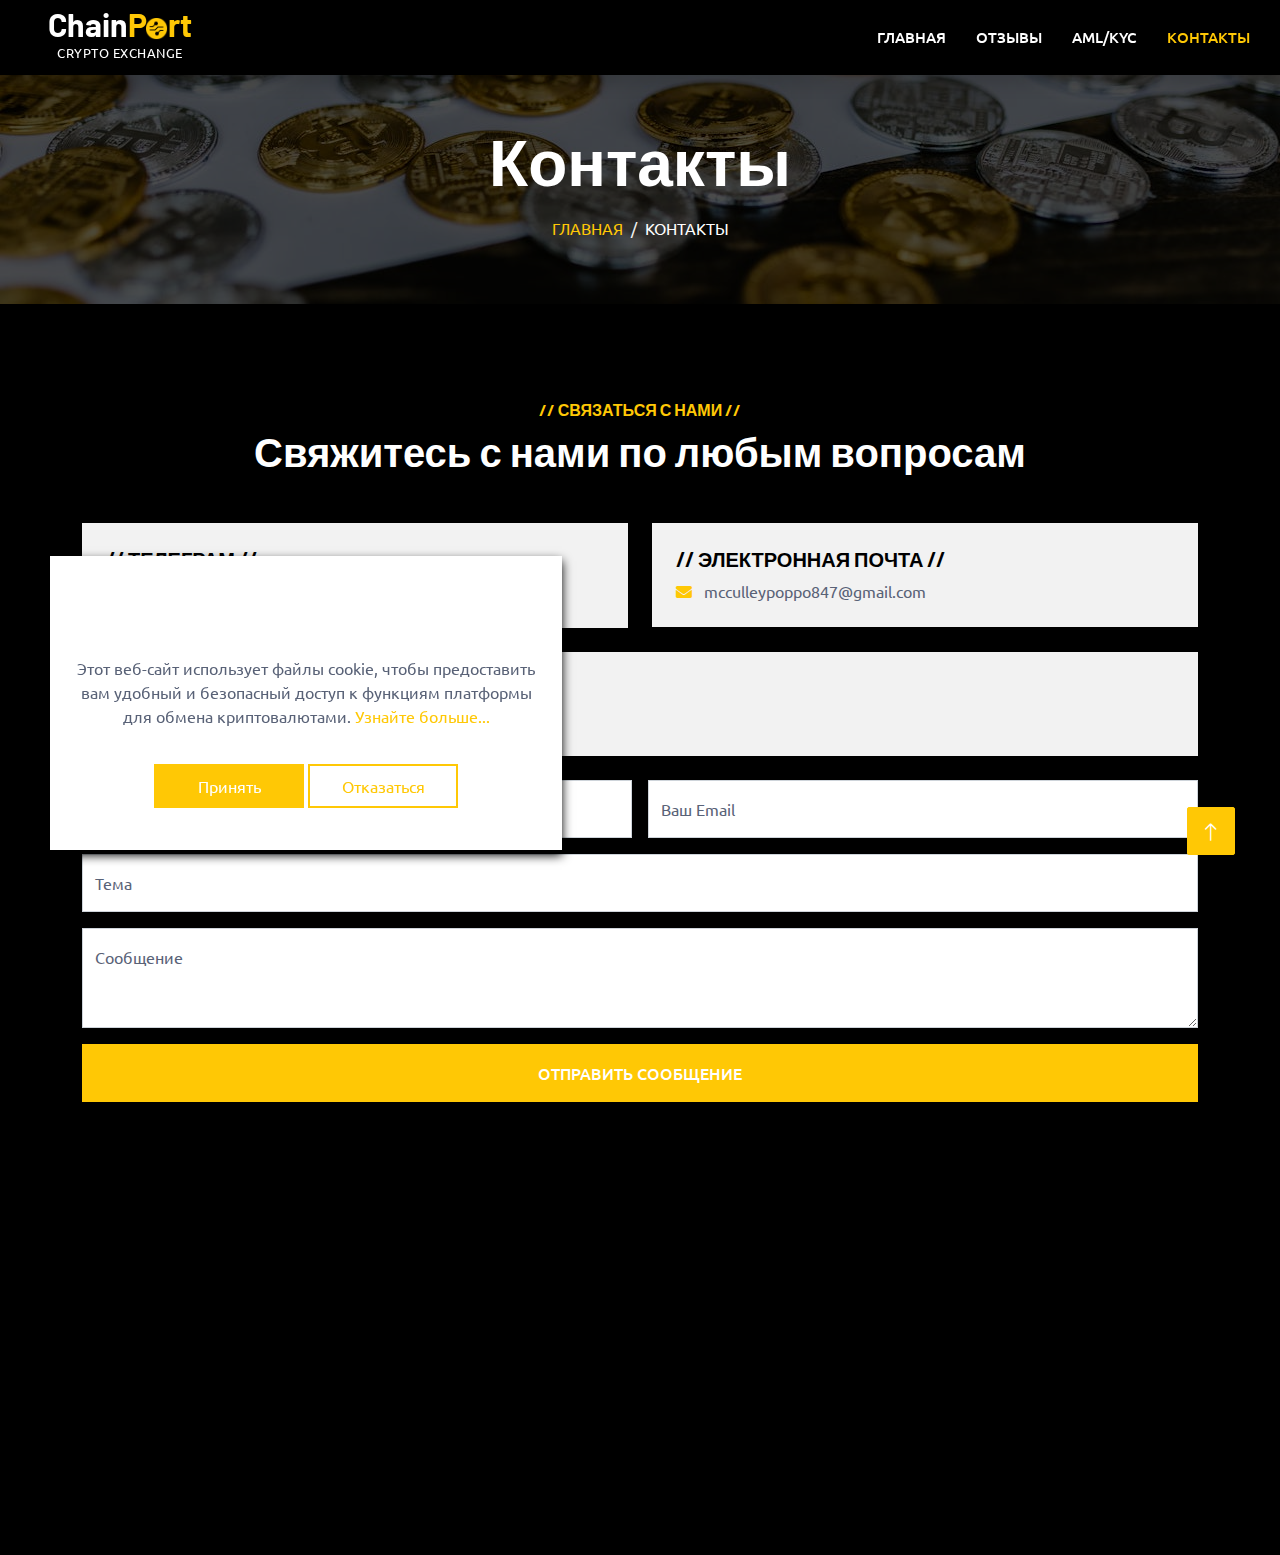
<file: contact.html>
<!DOCTYPE html>
<html lang="en">
    <head>
        <meta charset="utf-8" />
        <title>ChainPort</title>
        <meta content="width=device-width, initial-scale=1.0" name="viewport" />
        <meta content="" name="keywords" />
        <meta content="" name="description" />

        <!-- Favicon -->
        <link href="img/favicon.ico" rel="icon" />

        <!-- Google Web Fonts -->
        <link rel="preconnect" href="https://fonts.googleapis.com" />
        <link rel="preconnect" href="https://fonts.gstatic.com" crossorigin />
        <link
            href="https://fonts.googleapis.com/css2?family=Barlow:wght@600;700&family=Ubuntu:wght@400;500&display=swap"
            rel="stylesheet"
        />

        <!-- Icon Font Stylesheet -->
        <link
            href="https://cdnjs.cloudflare.com/ajax/libs/font-awesome/5.10.0/css/all.min.css"
            rel="stylesheet"
        />
        <link
            href="https://cdn.jsdelivr.net/npm/bootstrap-icons@1.4.1/font/bootstrap-icons.css"
            rel="stylesheet"
        />

        <!-- Libraries Stylesheet -->
        <link href="lib/animate/animate.min.css" rel="stylesheet" />
        <link
            href="lib/owlcarousel/assets/owl.carousel.min.css"
            rel="stylesheet"
        />
        <link
            href="lib/tempusdominus/css/tempusdominus-bootstrap-4.min.css"
            rel="stylesheet"
        />

        <!-- Customized Bootstrap Stylesheet -->
        <link href="css/bootstrap.min.css" rel="stylesheet" />

        <!-- Template Stylesheet -->
        <link href="css/style.css" rel="stylesheet" />
    </head>

    <body>
        <!-- Spinner Start -->
        <div
            id="spinner"
            class="show bg-white position-fixed translate-middle w-100 vh-100 top-50 start-50 d-flex align-items-center justify-content-center"
        >
            <div
                class="spinner-border text-primary"
                style="width: 3rem; height: 3rem"
                role="status"
            >
                <span class="sr-only">Loading...</span>
            </div>
        </div>
        <!-- Spinner End -->

        <!-- Navbar Start -->
        <nav
            class="navbar navbar-expand-lg bg-white navbar-light shadow sticky-top p-0"
            style="background-color: #000 !important"
        >
            <a
                href="index.html"
                class="navbar-brand d-flex align-items-center px-4 px-lg-5"
                style="display: flex; flex-direction: column"
            >
                <div style="display: flex; align-items: center">
                    <h2 class="m-0" style="color: #fff">Chain</h2>
                    <h2 class="m-0 text-primary">
                        P
                        <img
                            src="img/nav-logo.png"
                            alt=""
                            style="height: 23px; width: 23px; margin-left: -8px"
                        />rt
                    </h2>
                </div>
                <p
                    style="
                        font-size: 13px;
                        letter-spacing: 0.5px;
                        text-transform: uppercase;
                        color: #fff;
                    "
                >
                    crypto exchange
                </p>
            </a>
            <button
                style="background-color: #fff"
                type="button"
                class="navbar-toggler me-4"
                data-bs-toggle="collapse"
                data-bs-target="#navbarCollapse"
            >
                <span class="navbar-toggler-icon"></span>
            </button>
            <div class="collapse navbar-collapse" id="navbarCollapse">
                <div class="navbar-nav ms-auto p-4 p-lg-0">
                    <a
                        href="index.html"
                        class="nav-item nav-link"
                        style="color: #fff"
                        >Главная</a
                    >
                    <a
                        href="testimonial.html"
                        class="nav-item nav-link"
                        style="color: #fff"
                        >Отзывы</a
                    >
                    <a
                        href="KYC.html"
                        class="nav-item nav-link"
                        style="color: #fff"
                        >AML/KYC</a
                    >
                    <a href="contact.html" class="nav-item nav-link active"
                        >Контакты</a
                    >
                </div>
            </div>
        </nav>
        <!-- Navbar End -->

        <!-- Page Header Start -->
        <div
            class="container-fluid page-header mb-5 p-0"
            style="background-image: url(img/carousel-bg-1.jpg)"
        >
            <div class="container-fluid page-header-inner py-5">
                <div class="container text-center">
                    <h1 class="display-3 text-white mb-3 animated slideInDown">
                        Контакты
                    </h1>
                    <nav aria-label="breadcrumb">
                        <ol
                            class="breadcrumb justify-content-center text-uppercase"
                        >
                            <li class="breadcrumb-item">
                                <a href="index.html">Главная</a>
                            </li>
                            <li
                                class="breadcrumb-item text-white active"
                                aria-current="page"
                            >
                                Контакты
                            </li>
                        </ol>
                    </nav>
                </div>
            </div>
        </div>
        <!-- Page Header End -->

        <!-- Contact Start -->
        <div class="container-xxl py-5">
            <div class="container">
                <div class="text-center wow fadeInUp" data-wow-delay="0.1s">
                    <h6 class="text-primary text-uppercase">
                        // Связаться с нами //
                    </h6>
                    <h1 class="mb-5">Свяжитесь с нами по любым вопросам</h1>
                </div>
                <div class="row g-4">
                    <div class="col-12">
                        <div class="row gy-4">
                            <div class="col-md-6">
                                <div
                                    class="bg-light d-flex flex-column justify-content-center p-4"
                                >
                                    <h5
                                        class="text-uppercase"
                                        style="color: #000"
                                    >
                                        // Телеграм //
                                    </h5>
                                    <p class="m-0">
                                        <a
                                            href="
                                   tg://resolve?domain=lacosta7771"
                                        >
                                            <svg
                                                xmlns="http://www.w3.org/2000/svg"
                                                x="0px"
                                                y="0px"
                                                width="20"
                                                height="20"
                                                viewBox="0 0 50 50"
                                                style="fill: #ffc805"
                                            >
                                                <path
                                                    d="M25,2c12.703,0,23,10.297,23,23S37.703,48,25,48S2,37.703,2,25S12.297,2,25,2z M32.934,34.375	c0.423-1.298,2.405-14.234,2.65-16.783c0.074-0.772-0.17-1.285-0.648-1.514c-0.578-0.278-1.434-0.139-2.427,0.219	c-1.362,0.491-18.774,7.884-19.78,8.312c-0.954,0.405-1.856,0.847-1.856,1.487c0,0.45,0.267,0.703,1.003,0.966	c0.766,0.273,2.695,0.858,3.834,1.172c1.097,0.303,2.346,0.04,3.046-0.395c0.742-0.461,9.305-6.191,9.92-6.693	c0.614-0.502,1.104,0.141,0.602,0.644c-0.502,0.502-6.38,6.207-7.155,6.997c-0.941,0.959-0.273,1.953,0.358,2.351	c0.721,0.454,5.906,3.932,6.687,4.49c0.781,0.558,1.573,0.811,2.298,0.811C32.191,36.439,32.573,35.484,32.934,34.375z"
                                                ></path></svg
                                            ><span style="margin-left: 11px"
                                                >@lacosta7771</span
                                            >
                                        </a>
                                    </p>
                                </div>
                            </div>
                            <div class="col-md-6">
                                <div
                                    class="bg-light d-flex flex-column justify-content-center p-4"
                                >
                                    <h5
                                        class="text-uppercase"
                                        style="color: #000"
                                    >
                                        // Электронная почта //
                                    </h5>
                                    <p class="m-0">
                                        <i
                                            class="fa fa-envelope text-primary me-2"
                                        ></i>
                                        mcculleypoppo847@gmail.com
                                    </p>
                                </div>
                            </div>
                            <div class="col-md-12">
                                <div
                                    class="bg-light d-flex flex-column justify-content-center p-4"
                                >
                                    <h5
                                        class="text-uppercase"
                                        style="color: #000"
                                    >
                                        // Адрес //
                                    </h5>
                                    <p class="m-0">
                                        <i
                                            class="fa fa-map-marker-alt text-primary me-2"
                                        ></i>
                                        5FJ7+QGX, Partskhanakanebi, Kopitnari,
                                        Грузия
                                    </p>
                                </div>
                            </div>
                        </div>
                    </div>
                    <div class="col-md-12">
                        <div class="wow fadeInUp" data-wow-delay="0.2s">
                            <form>
                                <div class="row g-3">
                                    <div class="col-md-6">
                                        <div class="form-floating">
                                            <input
                                                type="text"
                                                class="form-control"
                                                id="name"
                                                placeholder="Ваше имя"
                                            />
                                            <label for="name">Ваше имя</label>
                                        </div>
                                    </div>
                                    <div class="col-md-6">
                                        <div class="form-floating">
                                            <input
                                                type="email"
                                                class="form-control"
                                                id="email"
                                                placeholder="Ваш Email"
                                            />
                                            <label for="email">Ваш Email</label>
                                            <div id="result"></div>
                                        </div>
                                    </div>
                                    <div class="col-12">
                                        <div class="form-floating">
                                            <input
                                                type="text"
                                                class="form-control"
                                                id="subject"
                                                placeholder="Тема"
                                            />
                                            <label for="subject">Тема</label>
                                        </div>
                                    </div>
                                    <div class="col-12">
                                        <div class="form-floating">
                                            <textarea
                                                class="form-control"
                                                placeholder="Оставьте сообщение здесь"
                                                id="message"
                                                style="height: 100px"
                                            ></textarea>
                                            <label for="message"
                                                >Сообщение</label
                                            >
                                        </div>
                                    </div>
                                    <div class="col-12">
                                        <button
                                            class="btn btn-primary w-100 py-3"
                                            type="submit"
                                            id="submit"
                                            onclick="sendForm()"
                                        >
                                            Отправить сообщение
                                        </button>
                                    </div>
                                </div>
                            </form>
                        </div>
                    </div>
                </div>
            </div>
        </div>
        <!-- Contact End -->

        <!-- Footer Start -->
        <div
            class="container-fluid bg-dark text-light footer pt-5 mt-5 wow fadeIn"
            data-wow-delay="0.1s"
        >
            <div class="container py-5">
                <div class="row g-5">
                    <div class="col-lg-4 col-md-6">
                        <h4 class="text-light mb-4">ChainPort</h4>
                        <p>
                            Поддерживайте связь с нами, чтобы оставаться в курсе
                            последних новостей и обновлений. Исследуйте широкий
                            спектр услуг нашей платформы, предоставляющей
                            безопасные и эффективные решения для управления
                            цифровыми активами.
                        </p>
                    </div>
                    <div class="col-lg-4 col-md-6">
                        <h4 class="text-light mb-4">Адрес</h4>
                        <p class="mb-2">
                            <i class="fa fa-map-marker-alt me-3"></i>5FJ7+QGX,
                            Partskhanakanebi, Kopitnari, Грузия
                        </p>

                        <p class="mb-2">
                            <a href="mailto:mcculleypoppo847@gmail.com">
                                <i class="fa fa-envelope me-3"></i
                                >mcculleypoppo847@gmail.com
                            </a>
                        </p>
                        <p class="mb-2">
                            <a
                                href="
                           tg://resolve?domain=lacosta7771"
                            >
                                <svg
                                    xmlns="http://www.w3.org/2000/svg"
                                    x="0px"
                                    y="0px"
                                    width="20"
                                    height="20"
                                    viewBox="0 0 50 50"
                                    style="fill: #ffc805"
                                >
                                    <path
                                        d="M25,2c12.703,0,23,10.297,23,23S37.703,48,25,48S2,37.703,2,25S12.297,2,25,2z M32.934,34.375	c0.423-1.298,2.405-14.234,2.65-16.783c0.074-0.772-0.17-1.285-0.648-1.514c-0.578-0.278-1.434-0.139-2.427,0.219	c-1.362,0.491-18.774,7.884-19.78,8.312c-0.954,0.405-1.856,0.847-1.856,1.487c0,0.45,0.267,0.703,1.003,0.966	c0.766,0.273,2.695,0.858,3.834,1.172c1.097,0.303,2.346,0.04,3.046-0.395c0.742-0.461,9.305-6.191,9.92-6.693	c0.614-0.502,1.104,0.141,0.602,0.644c-0.502,0.502-6.38,6.207-7.155,6.997c-0.941,0.959-0.273,1.953,0.358,2.351	c0.721,0.454,5.906,3.932,6.687,4.49c0.781,0.558,1.573,0.811,2.298,0.811C32.191,36.439,32.573,35.484,32.934,34.375z"
                                    ></path></svg
                                ><span style="margin-left: 11px"
                                    >@lacosta7771</span
                                >
                            </a>
                        </p>
                    </div>
                    <div class="col-lg-4 col-md-6">
                        <h4 class="text-light mb-4">Быстрые ссылки</h4>
                        <ul style="list-style: none; padding-left: 0px">
                            <li><a href="index.html">Главная</a></li>
                            <li><a href="KYC.html">AML/KYC</a></li>
                            <li>
                                <a href="terms-of-use.html"
                                    >Условия использования</a
                                >
                            </li>
                            <li>
                                <a href="privacy-policy.html"
                                    >Политика конфиденциальности</a
                                >
                            </li>
                        </ul>
                    </div>
                </div>
            </div>
        </div>
        <!-- Footer End -->

        <!-- Back to Top -->
        <a href="#" class="btn btn-lg btn-primary btn-lg-square back-to-top"
            ><i class="bi bi-arrow-up"></i
        ></a>

        <!-- Cookie banner -->
        <div class="cookie-wrapper show">
            <div>
                <i class="bx bx-cookie"></i>
                <h2 style="text-align: center">
                    Согласие на использование файлов cookie
                </h2>
            </div>

            <div class="data">
                <p>
                    Этот веб-сайт использует файлы cookie, чтобы предоставить
                    вам удобный и безопасный доступ к функциям платформы для
                    обмена криптовалютами.
                    <a href="terms-of-use.html">Узнайте больше...</a>
                </p>
            </div>

            <div class="buttons">
                <button class="cookie-button" id="acceptBtn">Принять</button>
                <button class="cookie-button" id="declineBtn">
                    Отказаться
                </button>
            </div>
        </div>
        <!-- End Cookie banner -->

        <!-- JavaScript Libraries -->
        <script src="https://code.jquery.com/jquery-3.4.1.min.js"></script>
        <script src="https://cdn.jsdelivr.net/npm/bootstrap@5.0.0/dist/js/bootstrap.bundle.min.js"></script>
        <script src="lib/wow/wow.min.js"></script>
        <script src="lib/easing/easing.min.js"></script>
        <script src="lib/waypoints/waypoints.min.js"></script>
        <script src="lib/counterup/counterup.min.js"></script>
        <script src="lib/owlcarousel/owl.carousel.min.js"></script>
        <script src="lib/tempusdominus/js/moment.min.js"></script>
        <script src="lib/tempusdominus/js/moment-timezone.min.js"></script>
        <script src="lib/tempusdominus/js/tempusdominus-bootstrap-4.min.js"></script>

        <!-- Template Javascript -->
        <script src="js/main.js"></script>
        <script src="js/cookiebanner.js"></script>
        <script src="js/contact-form.js"></script>
    </body>
</html>
</file>
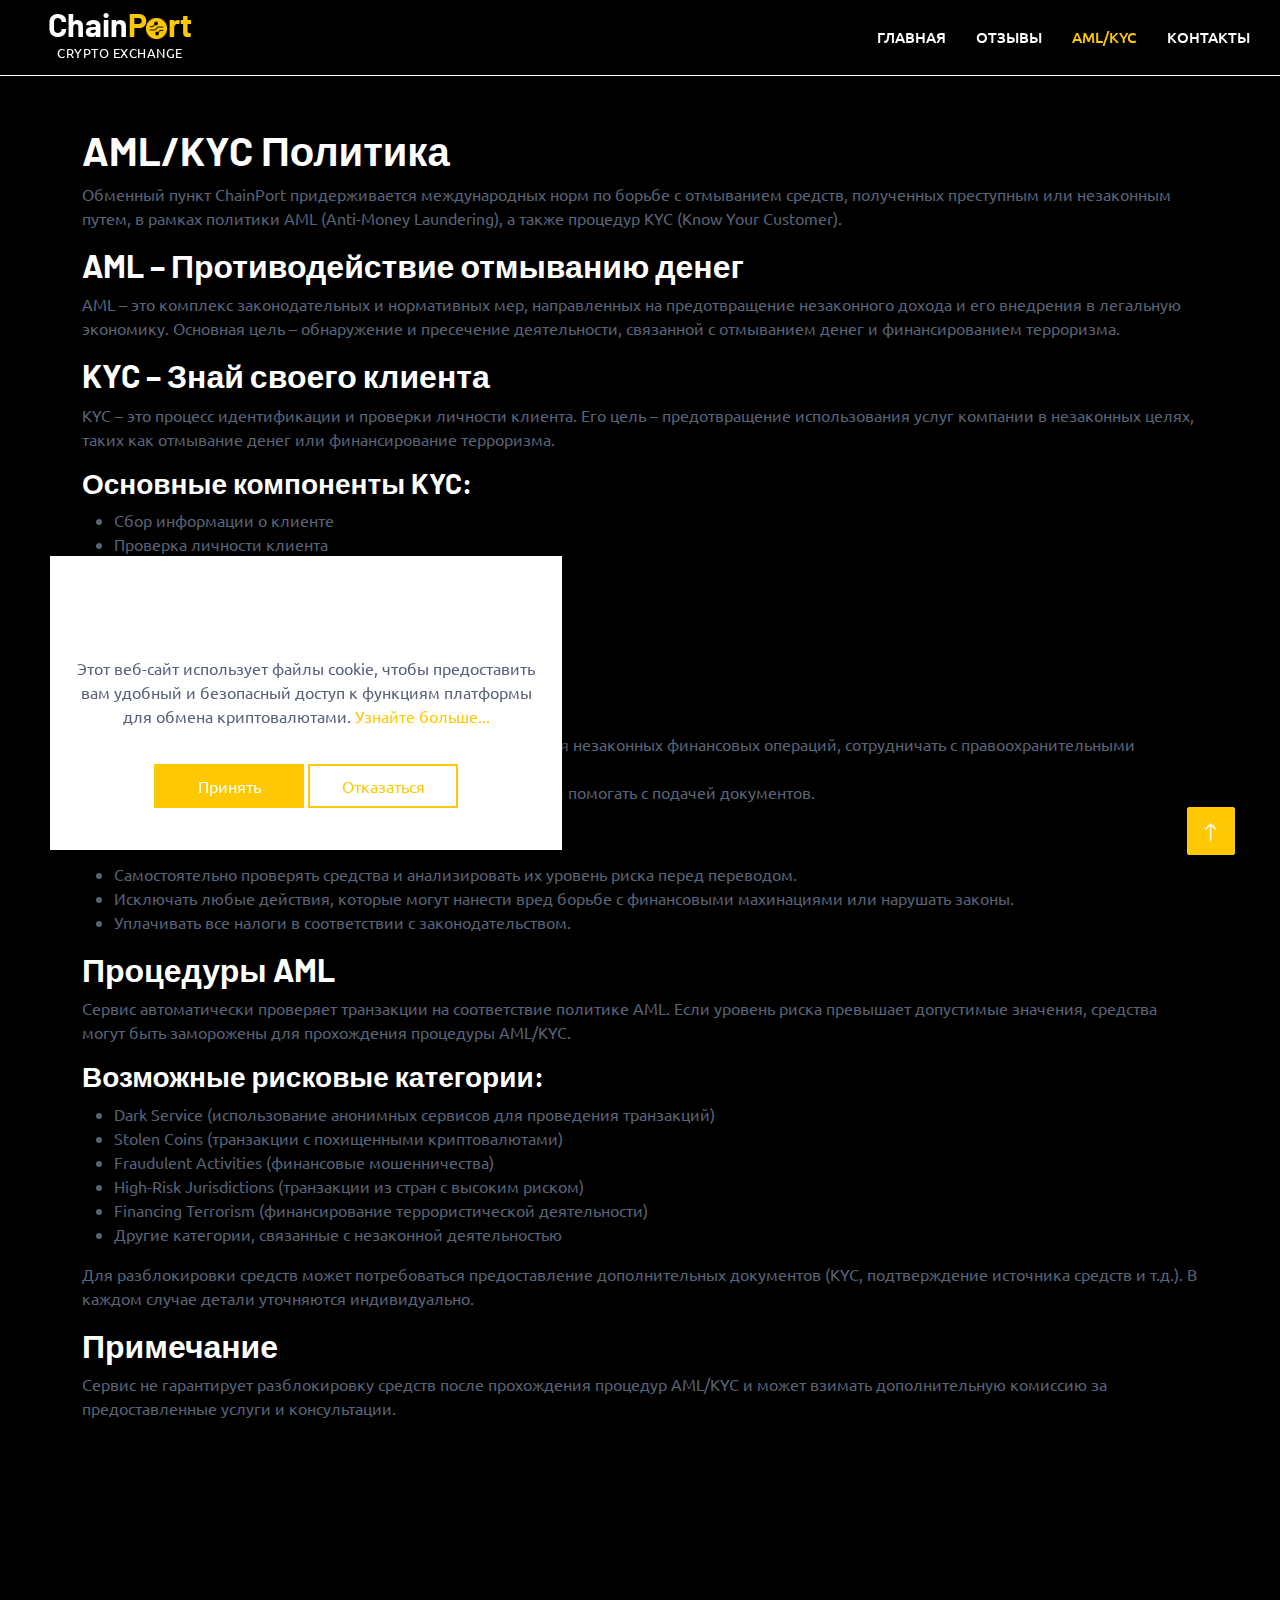
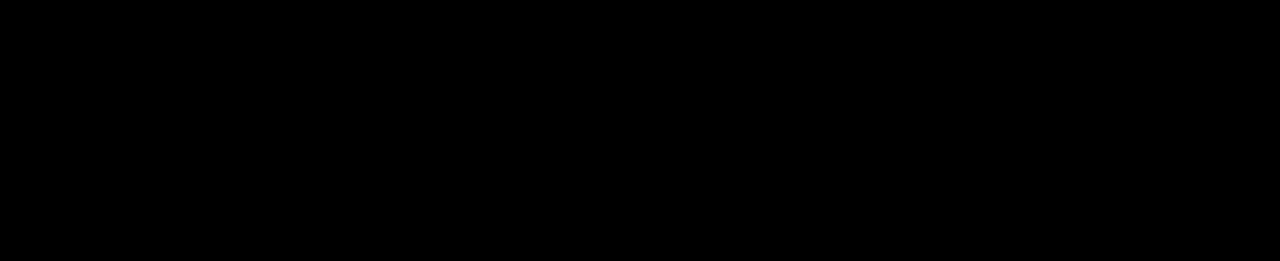
<file: KYC.html>
<!DOCTYPE html>
<html lang="en">
    <head>
        <meta charset="utf-8" />
        <title>ChainPort</title>
        <meta content="width=device-width, initial-scale=1.0" name="viewport" />
        <meta content="" name="keywords" />
        <meta content="" name="description" />

        <!-- Favicon -->
        <link href="img/favicon.ico" rel="icon" />

        <!-- Google Web Fonts -->
        <link rel="preconnect" href="https://fonts.googleapis.com" />
        <link rel="preconnect" href="https://fonts.gstatic.com" crossorigin />
        <link
            href="https://fonts.googleapis.com/css2?family=Barlow:wght@600;700&family=Ubuntu:wght@400;500&display=swap"
            rel="stylesheet"
        />

        <!-- Icon Font Stylesheet -->
        <link
            href="https://cdnjs.cloudflare.com/ajax/libs/font-awesome/5.10.0/css/all.min.css"
            rel="stylesheet"
        />
        <link
            href="https://cdn.jsdelivr.net/npm/bootstrap-icons@1.4.1/font/bootstrap-icons.css"
            rel="stylesheet"
        />

        <!-- Libraries Stylesheet -->
        <link href="lib/animate/animate.min.css" rel="stylesheet" />
        <link
            href="lib/owlcarousel/assets/owl.carousel.min.css"
            rel="stylesheet"
        />
        <link
            href="lib/tempusdominus/css/tempusdominus-bootstrap-4.min.css"
            rel="stylesheet"
        />

        <!-- Customized Bootstrap Stylesheet -->
        <link href="css/bootstrap.min.css" rel="stylesheet" />

        <!-- Template Stylesheet -->
        <link href="css/style.css" rel="stylesheet" />
    </head>

    <body>
        <!-- Spinner Start -->
        <div
            id="spinner"
            class="show bg-white position-fixed translate-middle w-100 vh-100 top-50 start-50 d-flex align-items-center justify-content-center"
        >
            <div
                class="spinner-border text-primary"
                style="width: 3rem; height: 3rem"
                role="status"
            >
                <span class="sr-only">Loading...</span>
            </div>
        </div>
        <!-- Spinner End -->

        <!-- Navbar Start -->
        <nav
            class="navbar navbar-expand-lg bg-white navbar-light shadow sticky-top p-0"
            style="
                background-color: #000 !important;
                border-bottom: 1px solid #fff;
            "
        >
            <a
                href="index.html"
                class="navbar-brand d-flex align-items-center px-4 px-lg-5"
                style="display: flex; flex-direction: column"
            >
                <div style="display: flex; align-items: center">
                    <h2 class="m-0" style="color: #fff">Chain</h2>
                    <h2 class="m-0 text-primary">
                        P
                        <img
                            src="img/nav-logo.png"
                            alt=""
                            style="height: 23px; width: 23px; margin-left: -8px"
                        />rt
                    </h2>
                </div>
                <p
                    style="
                        font-size: 13px;
                        letter-spacing: 0.5px;
                        text-transform: uppercase;
                        color: #fff;
                    "
                >
                    crypto exchange
                </p>
            </a>
            <button
                style="background-color: #fff"
                type="button"
                class="navbar-toggler me-4"
                data-bs-toggle="collapse"
                data-bs-target="#navbarCollapse"
            >
                <span class="navbar-toggler-icon"></span>
            </button>
            <div class="collapse navbar-collapse" id="navbarCollapse">
                <div class="navbar-nav ms-auto p-4 p-lg-0">
                    <a
                        href="index.html"
                        class="nav-item nav-link"
                        style="color: #fff"
                        >Главная</a
                    >
                    <a
                        href="testimonial.html"
                        class="nav-item nav-link"
                        style="color: #fff"
                        >Отзывы</a
                    >
                    <a href="KYC.html" class="nav-item nav-link active"
                        >AML/KYC</a
                    >
                    <a
                        href="contact.html"
                        class="nav-item nav-link"
                        style="color: #fff"
                        >Контакты</a
                    >
                </div>
            </div>
        </nav>
        <!-- Navbar End -->

        <main>
            <article
                class="container additional-wrapper"
                style="margin-top: 30px"
            >
                <div class="page__content" style="padding: 20px 0px">
                    <h1>AML/KYC Политика</h1>

                    <p>
                        Обменный пункт ChainPort придерживается международных
                        норм по борьбе с отмыванием средств, полученных
                        преступным или незаконным путем, в рамках политики AML
                        (Anti-Money Laundering), а также процедур KYC (Know Your
                        Customer).
                    </p>

                    <h2>AML – Противодействие отмыванию денег</h2>
                    <p>
                        AML – это комплекс законодательных и нормативных мер,
                        направленных на предотвращение незаконного дохода и его
                        внедрения в легальную экономику. Основная цель –
                        обнаружение и пресечение деятельности, связанной с
                        отмыванием денег и финансированием терроризма.
                    </p>

                    <h2>KYC – Знай своего клиента</h2>
                    <p>
                        KYC – это процесс идентификации и проверки личности
                        клиента. Его цель – предотвращение использования услуг
                        компании в незаконных целях, таких как отмывание денег
                        или финансирование терроризма.
                    </p>
                    <h3>Основные компоненты KYC:</h3>
                    <ul>
                        <li>Сбор информации о клиенте</li>
                        <li>Проверка личности клиента</li>
                        <li>Понимание характера деятельности клиента</li>
                        <li>Мониторинг активности клиента</li>
                        <li>Обновление данных клиента</li>
                    </ul>

                    <h2>Обязанности сторон</h2>

                    <h3>1. Обязанности сервиса</h3>
                    <ul>
                        <li>
                            Предпринимать все возможные меры для предотвращения
                            незаконных финансовых операций, сотрудничать с
                            правоохранительными органами.
                        </li>
                        <li>
                            Консультировать пользователей по процедурам AML/KYC
                            и помогать с подачей документов.
                        </li>
                    </ul>

                    <h3>2. Обязанности пользователя</h3>
                    <ul>
                        <li>
                            Самостоятельно проверять средства и анализировать их
                            уровень риска перед переводом.
                        </li>
                        <li>
                            Исключать любые действия, которые могут нанести вред
                            борьбе с финансовыми махинациями или нарушать
                            законы.
                        </li>
                        <li>
                            Уплачивать все налоги в соответствии с
                            законодательством.
                        </li>
                    </ul>

                    <h2>Процедуры AML</h2>
                    <p>
                        Сервис автоматически проверяет транзакции на
                        соответствие политике AML. Если уровень риска превышает
                        допустимые значения, средства могут быть заморожены для
                        прохождения процедуры AML/KYC.
                    </p>
                    <h3>Возможные рисковые категории:</h3>
                    <ul>
                        <li>
                            Dark Service (использование анонимных сервисов для
                            проведения транзакций)
                        </li>
                        <li>
                            Stolen Coins (транзакции с похищенными
                            криптовалютами)
                        </li>
                        <li>
                            Fraudulent Activities (финансовые мошенничества)
                        </li>
                        <li>
                            High-Risk Jurisdictions (транзакции из стран с
                            высоким риском)
                        </li>
                        <li>
                            Financing Terrorism (финансирование террористической
                            деятельности)
                        </li>
                        <li>
                            Другие категории, связанные с незаконной
                            деятельностью
                        </li>
                    </ul>
                    <p>
                        Для разблокировки средств может потребоваться
                        предоставление дополнительных документов (KYC,
                        подтверждение источника средств и т.д.). В каждом случае
                        детали уточняются индивидуально.
                    </p>

                    <h2>Примечание</h2>
                    <p>
                        Сервис не гарантирует разблокировку средств после
                        прохождения процедур AML/KYC и может взимать
                        дополнительную комиссию за предоставленные услуги и
                        консультации.
                    </p>
                </div>
            </article>
        </main>

        <!-- Footer Start -->
        <div
            class="container-fluid bg-dark text-light footer pt-5 mt-5 wow fadeIn"
            data-wow-delay="0.1s"
        >
            <div class="container py-5">
                <div class="row g-5">
                    <div class="col-lg-4 col-md-6">
                        <h4 class="text-light mb-4">ChainPort</h4>
                        <p>
                            Поддерживайте связь с нами, чтобы оставаться в курсе
                            последних новостей и обновлений. Исследуйте широкий
                            спектр услуг нашей платформы, предоставляющей
                            безопасные и эффективные решения для управления
                            цифровыми активами.
                        </p>
                    </div>
                    <div class="col-lg-4 col-md-6">
                        <h4 class="text-light mb-4">Адрес</h4>
                        <p class="mb-2">
                            <i class="fa fa-map-marker-alt me-3"></i>5FJ7+QGX,
                            Partskhanakanebi, Kopitnari, Грузия
                        </p>

                        <p class="mb-2">
                            <a href="mailto:mcculleypoppo847@gmail.com">
                                <i class="fa fa-envelope me-3"></i
                                >mcculleypoppo847@gmail.com
                            </a>
                        </p>
                        <p class="mb-2">
                            <a
                                href="
                    tg://resolve?domain=lacosta7771"
                            >
                                <svg
                                    xmlns="http://www.w3.org/2000/svg"
                                    x="0px"
                                    y="0px"
                                    width="20"
                                    height="20"
                                    viewBox="0 0 50 50"
                                    style="fill: #ffc805"
                                >
                                    <path
                                        d="M25,2c12.703,0,23,10.297,23,23S37.703,48,25,48S2,37.703,2,25S12.297,2,25,2z M32.934,34.375	c0.423-1.298,2.405-14.234,2.65-16.783c0.074-0.772-0.17-1.285-0.648-1.514c-0.578-0.278-1.434-0.139-2.427,0.219	c-1.362,0.491-18.774,7.884-19.78,8.312c-0.954,0.405-1.856,0.847-1.856,1.487c0,0.45,0.267,0.703,1.003,0.966	c0.766,0.273,2.695,0.858,3.834,1.172c1.097,0.303,2.346,0.04,3.046-0.395c0.742-0.461,9.305-6.191,9.92-6.693	c0.614-0.502,1.104,0.141,0.602,0.644c-0.502,0.502-6.38,6.207-7.155,6.997c-0.941,0.959-0.273,1.953,0.358,2.351	c0.721,0.454,5.906,3.932,6.687,4.49c0.781,0.558,1.573,0.811,2.298,0.811C32.191,36.439,32.573,35.484,32.934,34.375z"
                                    ></path></svg
                                ><span style="margin-left: 11px"
                                    >@lacosta7771</span
                                >
                            </a>
                        </p>
                    </div>
                    <div class="col-lg-4 col-md-6">
                        <h4 class="text-light mb-4">Быстрые ссылки</h4>
                        <ul style="list-style: none; padding-left: 0px">
                            <li><a href="index.html">Главная</a></li>
                            <li><a href="KYC.html">AML/KYC</a></li>
                            <li>
                                <a href="terms-of-use.html"
                                    >Условия использования</a
                                >
                            </li>
                            <li>
                                <a href="privacy-policy.html"
                                    >Политика конфиденциальности</a
                                >
                            </li>
                        </ul>
                    </div>
                </div>
            </div>
        </div>
        <!-- Footer End -->

        <!-- Back to Top -->
        <a href="#" class="btn btn-lg btn-primary btn-lg-square back-to-top"
            ><i class="bi bi-arrow-up"></i
        ></a>

        <!-- Cookie banner -->
        <div class="cookie-wrapper show">
            <div>
                <i class="bx bx-cookie"></i>
                <h2 style="text-align: center">
                    Согласие на использование файлов cookie
                </h2>
            </div>

            <div class="data">
                <p>
                    Этот веб-сайт использует файлы cookie, чтобы предоставить
                    вам удобный и безопасный доступ к функциям платформы для
                    обмена криптовалютами.
                    <a href="terms-of-use.html">Узнайте больше...</a>
                </p>
            </div>

            <div class="buttons">
                <button class="cookie-button" id="acceptBtn">Принять</button>
                <button class="cookie-button" id="declineBtn">
                    Отказаться
                </button>
            </div>
        </div>
        <!-- End Cookie banner -->

        <!-- JavaScript Libraries -->
        <script src="https://code.jquery.com/jquery-3.4.1.min.js"></script>
        <script src="https://cdn.jsdelivr.net/npm/bootstrap@5.0.0/dist/js/bootstrap.bundle.min.js"></script>
        <script src="lib/wow/wow.min.js"></script>
        <script src="lib/easing/easing.min.js"></script>
        <script src="lib/waypoints/waypoints.min.js"></script>
        <script src="lib/counterup/counterup.min.js"></script>
        <script src="lib/owlcarousel/owl.carousel.min.js"></script>
        <script src="lib/tempusdominus/js/moment.min.js"></script>
        <script src="lib/tempusdominus/js/moment-timezone.min.js"></script>
        <script src="lib/tempusdominus/js/tempusdominus-bootstrap-4.min.js"></script>

        <!-- Template Javascript -->
        <script src="js/main.js"></script>
        <script src="js/cookiebanner.js"></script>
    </body>
</html>
</file>
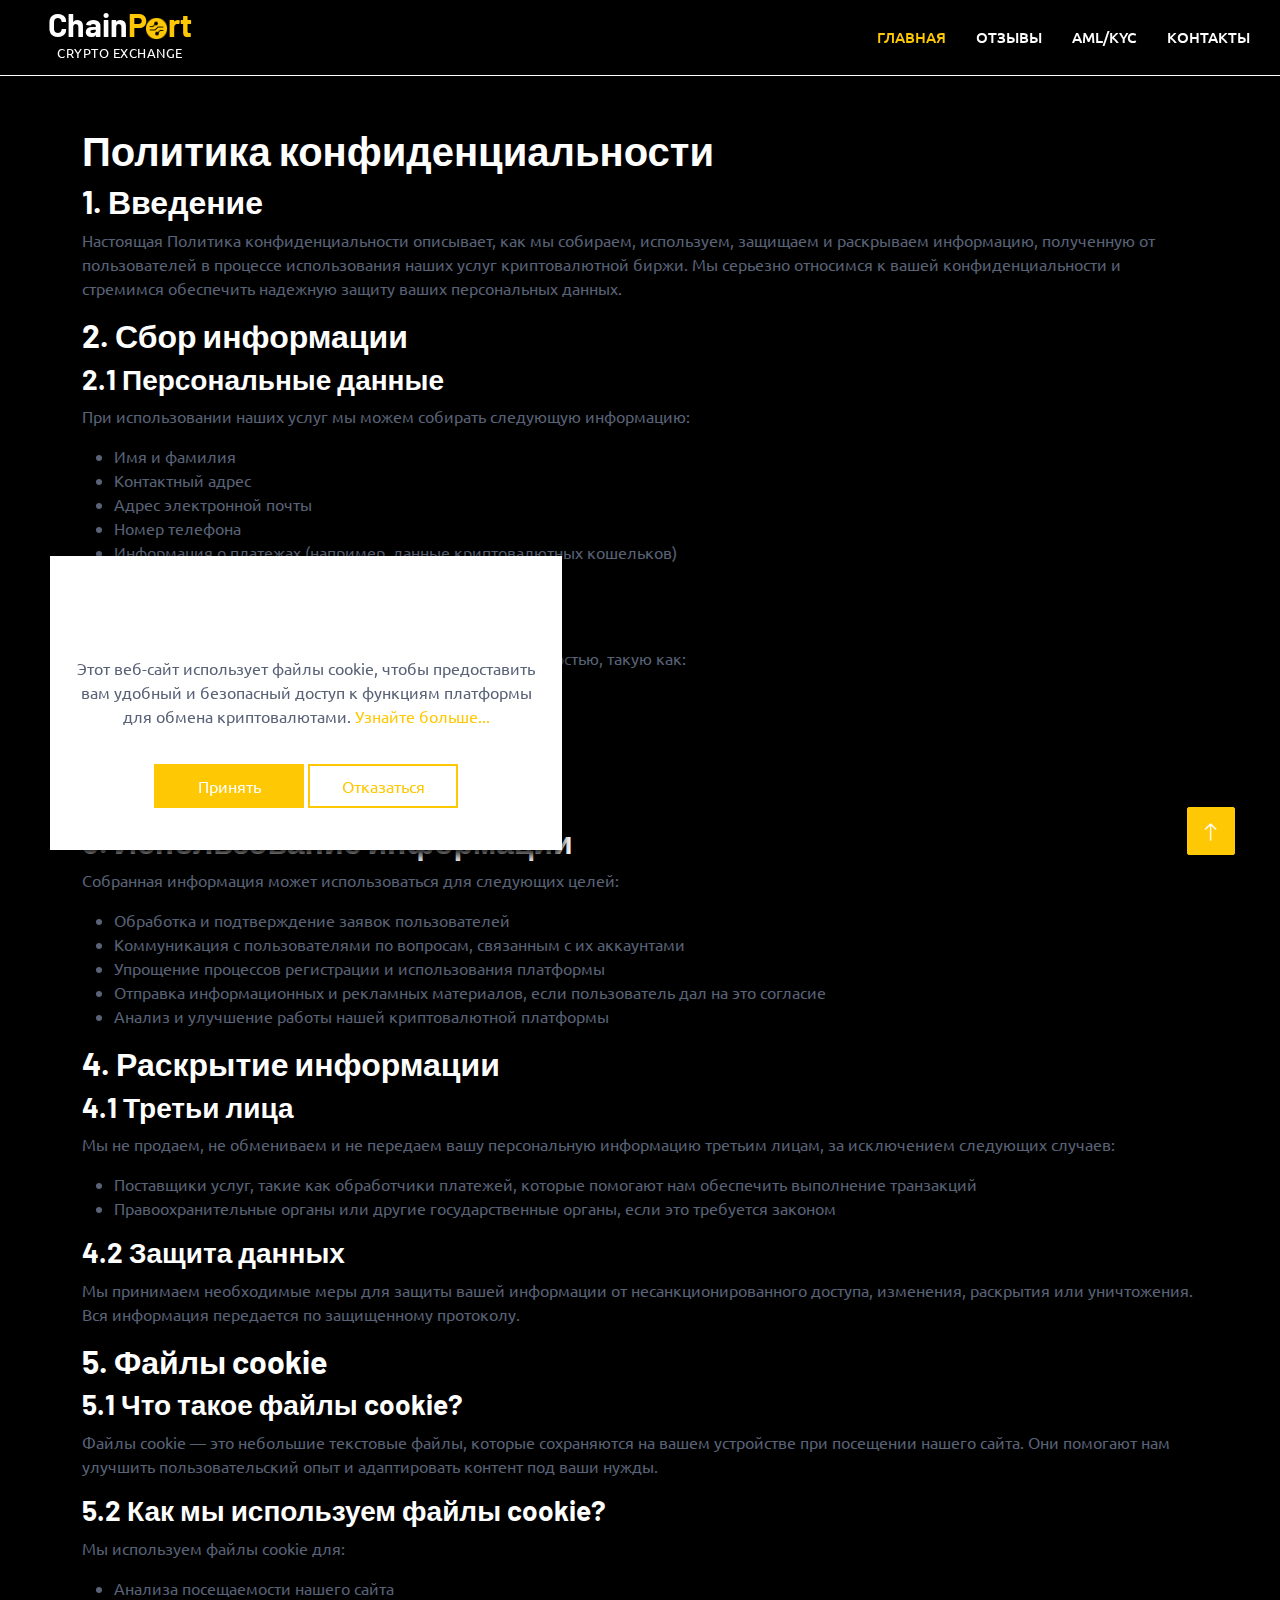
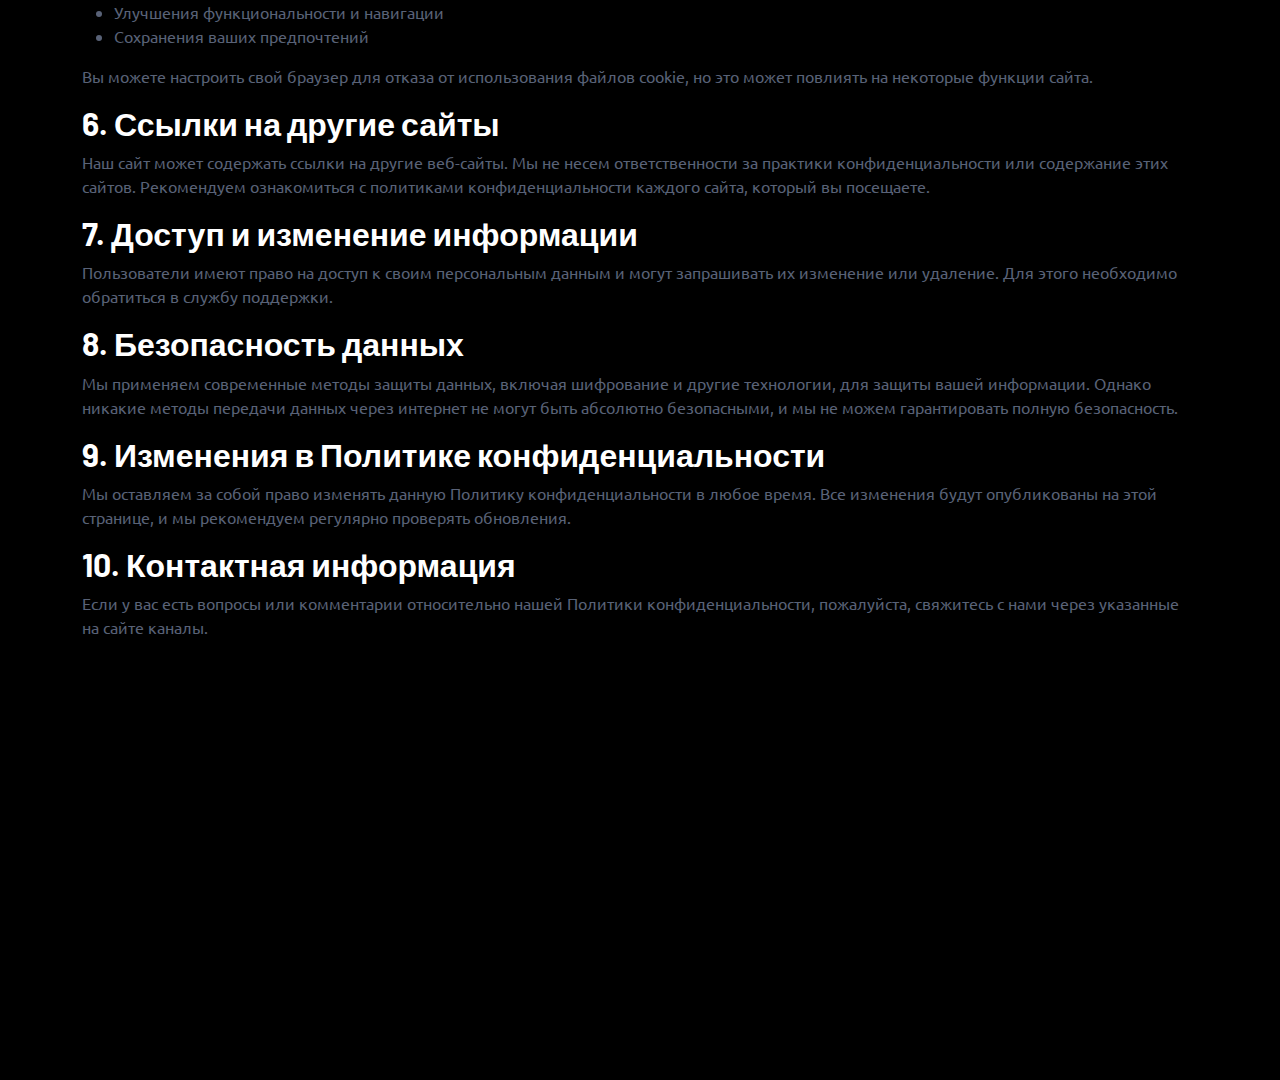
<file: privacy-policy.html>
<!DOCTYPE html>
<html lang="en">
    <head>
        <meta charset="utf-8" />
        <title>ChainPort</title>
        <meta content="width=device-width, initial-scale=1.0" name="viewport" />
        <meta content="" name="keywords" />
        <meta content="" name="description" />

        <!-- Favicon -->
        <link href="img/favicon.ico" rel="icon" />

        <!-- Google Web Fonts -->
        <link rel="preconnect" href="https://fonts.googleapis.com" />
        <link rel="preconnect" href="https://fonts.gstatic.com" crossorigin />
        <link
            href="https://fonts.googleapis.com/css2?family=Barlow:wght@600;700&family=Ubuntu:wght@400;500&display=swap"
            rel="stylesheet"
        />

        <!-- Icon Font Stylesheet -->
        <link
            href="https://cdnjs.cloudflare.com/ajax/libs/font-awesome/5.10.0/css/all.min.css"
            rel="stylesheet"
        />
        <link
            href="https://cdn.jsdelivr.net/npm/bootstrap-icons@1.4.1/font/bootstrap-icons.css"
            rel="stylesheet"
        />

        <!-- Libraries Stylesheet -->
        <link href="lib/animate/animate.min.css" rel="stylesheet" />
        <link
            href="lib/owlcarousel/assets/owl.carousel.min.css"
            rel="stylesheet"
        />
        <link
            href="lib/tempusdominus/css/tempusdominus-bootstrap-4.min.css"
            rel="stylesheet"
        />

        <!-- Customized Bootstrap Stylesheet -->
        <link href="css/bootstrap.min.css" rel="stylesheet" />

        <!-- Template Stylesheet -->
        <link href="css/style.css" rel="stylesheet" />
    </head>

    <body>
        <!-- Spinner Start -->
        <div
            id="spinner"
            class="show bg-white position-fixed translate-middle w-100 vh-100 top-50 start-50 d-flex align-items-center justify-content-center"
        >
            <div
                class="spinner-border text-primary"
                style="width: 3rem; height: 3rem"
                role="status"
            >
                <span class="sr-only">Loading...</span>
            </div>
        </div>
        <!-- Spinner End -->

        <!-- Navbar Start -->
        <nav
            class="navbar navbar-expand-lg bg-white navbar-light shadow sticky-top p-0"
            style="
                background-color: #000 !important;
                border-bottom: 1px solid #fff;
            "
        >
            <a
                href="index.html"
                class="navbar-brand d-flex align-items-center px-4 px-lg-5"
                style="display: flex; flex-direction: column"
            >
                <div style="display: flex; align-items: center">
                    <h2 class="m-0" style="color: #fff">Chain</h2>
                    <h2 class="m-0 text-primary">
                        P
                        <img
                            src="img/nav-logo.png"
                            alt=""
                            style="height: 23px; width: 23px; margin-left: -8px"
                        />rt
                    </h2>
                </div>
                <p
                    style="
                        font-size: 13px;
                        letter-spacing: 0.5px;
                        text-transform: uppercase;
                        color: #fff;
                    "
                >
                    crypto exchange
                </p>
            </a>
            <button
                style="background-color: #fff"
                type="button"
                class="navbar-toggler me-4"
                data-bs-toggle="collapse"
                data-bs-target="#navbarCollapse"
            >
                <span class="navbar-toggler-icon"></span>
            </button>
            <div class="collapse navbar-collapse" id="navbarCollapse">
                <div class="navbar-nav ms-auto p-4 p-lg-0">
                    <a href="index.html" class="nav-item nav-link active"
                        >Главная</a
                    >
                    <a
                        href="testimonial.html"
                        class="nav-item nav-link"
                        style="color: #fff"
                        >Отзывы</a
                    >
                    <a
                        href="KYC.html"
                        class="nav-item nav-link"
                        style="color: #fff"
                        >AML/KYC</a
                    >
                    <a
                        href="contact.html"
                        class="nav-item nav-link"
                        style="color: #fff"
                        >Контакты</a
                    >
                </div>
            </div>
        </nav>
        <!-- Navbar End -->

        <main>
            <article
                class="container additional-wrapper"
                style="margin-top: 30px"
            >
                <div class="page__content" style="padding: 20px 0px">
                    <h1>Политика конфиденциальности</h1>

                    <h2>1. Введение</h2>
                    <p>
                        Настоящая Политика конфиденциальности описывает, как мы
                        собираем, используем, защищаем и раскрываем информацию,
                        полученную от пользователей в процессе использования
                        наших услуг криптовалютной биржи. Мы серьезно относимся
                        к вашей конфиденциальности и стремимся обеспечить
                        надежную защиту ваших персональных данных.
                    </p>

                    <h2>2. Сбор информации</h2>

                    <h3>2.1 Персональные данные</h3>
                    <p>
                        При использовании наших услуг мы можем собирать
                        следующую информацию:
                    </p>
                    <ul>
                        <li>Имя и фамилия</li>
                        <li>Контактный адрес</li>
                        <li>Адрес электронной почты</li>
                        <li>Номер телефона</li>
                        <li>
                            Информация о платежах (например, данные
                            криптовалютных кошельков)
                        </li>
                        <li>
                            Информация о действиях пользователя на платформе
                        </li>
                    </ul>

                    <h3>2.2 Неперсональные данные</h3>
                    <p>
                        Мы также можем собирать информацию, не связанную с
                        личностью, такую как:
                    </p>
                    <ul>
                        <li>Тип устройства</li>
                        <li>Операционная система</li>
                        <li>IP-адрес</li>
                        <li>Время доступа и продолжительность сеанса</li>
                        <li>Посещенные страницы на нашем сайте</li>
                    </ul>

                    <h2>3. Использование информации</h2>
                    <p>
                        Собранная информация может использоваться для следующих
                        целей:
                    </p>
                    <ul>
                        <li>Обработка и подтверждение заявок пользователей</li>
                        <li>
                            Коммуникация с пользователями по вопросам, связанным
                            с их аккаунтами
                        </li>
                        <li>
                            Упрощение процессов регистрации и использования
                            платформы
                        </li>
                        <li>
                            Отправка информационных и рекламных материалов, если
                            пользователь дал на это согласие
                        </li>
                        <li>
                            Анализ и улучшение работы нашей криптовалютной
                            платформы
                        </li>
                    </ul>

                    <h2>4. Раскрытие информации</h2>

                    <h3>4.1 Третьи лица</h3>
                    <p>
                        Мы не продаем, не обмениваем и не передаем вашу
                        персональную информацию третьим лицам, за исключением
                        следующих случаев:
                    </p>
                    <ul>
                        <li>
                            Поставщики услуг, такие как обработчики платежей,
                            которые помогают нам обеспечить выполнение
                            транзакций
                        </li>
                        <li>
                            Правоохранительные органы или другие государственные
                            органы, если это требуется законом
                        </li>
                    </ul>

                    <h3>4.2 Защита данных</h3>
                    <p>
                        Мы принимаем необходимые меры для защиты вашей
                        информации от несанкционированного доступа, изменения,
                        раскрытия или уничтожения. Вся информация передается по
                        защищенному протоколу.
                    </p>

                    <h2>5. Файлы cookie</h2>

                    <h3>5.1 Что такое файлы cookie?</h3>
                    <p>
                        Файлы cookie — это небольшие текстовые файлы, которые
                        сохраняются на вашем устройстве при посещении нашего
                        сайта. Они помогают нам улучшить пользовательский опыт и
                        адаптировать контент под ваши нужды.
                    </p>

                    <h3>5.2 Как мы используем файлы cookie?</h3>
                    <p>Мы используем файлы cookie для:</p>
                    <ul>
                        <li>Анализа посещаемости нашего сайта</li>
                        <li>Улучшения функциональности и навигации</li>
                        <li>Сохранения ваших предпочтений</li>
                    </ul>
                    <p>
                        Вы можете настроить свой браузер для отказа от
                        использования файлов cookie, но это может повлиять на
                        некоторые функции сайта.
                    </p>

                    <h2>6. Ссылки на другие сайты</h2>
                    <p>
                        Наш сайт может содержать ссылки на другие веб-сайты. Мы
                        не несем ответственности за практики конфиденциальности
                        или содержание этих сайтов. Рекомендуем ознакомиться с
                        политиками конфиденциальности каждого сайта, который вы
                        посещаете.
                    </p>

                    <h2>7. Доступ и изменение информации</h2>
                    <p>
                        Пользователи имеют право на доступ к своим персональным
                        данным и могут запрашивать их изменение или удаление.
                        Для этого необходимо обратиться в службу поддержки.
                    </p>

                    <h2>8. Безопасность данных</h2>
                    <p>
                        Мы применяем современные методы защиты данных, включая
                        шифрование и другие технологии, для защиты вашей
                        информации. Однако никакие методы передачи данных через
                        интернет не могут быть абсолютно безопасными, и мы не
                        можем гарантировать полную безопасность.
                    </p>

                    <h2>9. Изменения в Политике конфиденциальности</h2>
                    <p>
                        Мы оставляем за собой право изменять данную Политику
                        конфиденциальности в любое время. Все изменения будут
                        опубликованы на этой странице, и мы рекомендуем
                        регулярно проверять обновления.
                    </p>

                    <h2>10. Контактная информация</h2>
                    <p>
                        Если у вас есть вопросы или комментарии относительно
                        нашей Политики конфиденциальности, пожалуйста, свяжитесь
                        с нами через указанные на сайте каналы.
                    </p>
                </div>
            </article>
        </main>

        <!-- Footer Start -->
        <div
            class="container-fluid bg-dark text-light footer pt-5 mt-5 wow fadeIn"
            data-wow-delay="0.1s"
        >
            <div class="container py-5">
                <div class="row g-5">
                    <div class="col-lg-4 col-md-6">
                        <h4 class="text-light mb-4">ChainPort</h4>
                        <p>
                            Поддерживайте связь с нами, чтобы оставаться в курсе
                            последних новостей и обновлений. Исследуйте широкий
                            спектр услуг нашей платформы, предоставляющей
                            безопасные и эффективные решения для управления
                            цифровыми активами.
                        </p>
                    </div>
                    <div class="col-lg-4 col-md-6">
                        <h4 class="text-light mb-4">Адрес</h4>
                        <p class="mb-2">
                            <i class="fa fa-map-marker-alt me-3"></i>5FJ7+QGX,
                            Partskhanakanebi, Kopitnari, Грузия
                        </p>

                        <p class="mb-2">
                            <a href="mailto:mcculleypoppo847@gmail.com">
                                <i class="fa fa-envelope me-3"></i
                                >mcculleypoppo847@gmail.com
                            </a>
                        </p>
                        <p class="mb-2">
                            <a
                                href="
                    tg://resolve?domain=lacosta7771"
                            >
                                <svg
                                    xmlns="http://www.w3.org/2000/svg"
                                    x="0px"
                                    y="0px"
                                    width="20"
                                    height="20"
                                    viewBox="0 0 50 50"
                                    style="fill: #ffc805"
                                >
                                    <path
                                        d="M25,2c12.703,0,23,10.297,23,23S37.703,48,25,48S2,37.703,2,25S12.297,2,25,2z M32.934,34.375	c0.423-1.298,2.405-14.234,2.65-16.783c0.074-0.772-0.17-1.285-0.648-1.514c-0.578-0.278-1.434-0.139-2.427,0.219	c-1.362,0.491-18.774,7.884-19.78,8.312c-0.954,0.405-1.856,0.847-1.856,1.487c0,0.45,0.267,0.703,1.003,0.966	c0.766,0.273,2.695,0.858,3.834,1.172c1.097,0.303,2.346,0.04,3.046-0.395c0.742-0.461,9.305-6.191,9.92-6.693	c0.614-0.502,1.104,0.141,0.602,0.644c-0.502,0.502-6.38,6.207-7.155,6.997c-0.941,0.959-0.273,1.953,0.358,2.351	c0.721,0.454,5.906,3.932,6.687,4.49c0.781,0.558,1.573,0.811,2.298,0.811C32.191,36.439,32.573,35.484,32.934,34.375z"
                                    ></path></svg
                                ><span style="margin-left: 11px"
                                    >@lacosta7771</span
                                >
                            </a>
                        </p>
                    </div>
                    <div class="col-lg-4 col-md-6">
                        <h4 class="text-light mb-4">Быстрые ссылки</h4>
                        <ul style="list-style: none; padding-left: 0px">
                            <li><a href="index.html">Главная</a></li>
                            <li><a href="KYC.html">AML/KYC</a></li>
                            <li>
                                <a href="terms-of-use.html"
                                    >Условия использования</a
                                >
                            </li>
                            <li>
                                <a href="privacy-policy.html"
                                    >Политика конфиденциальности</a
                                >
                            </li>
                        </ul>
                    </div>
                </div>
            </div>
        </div>
        <!-- Footer End -->

        <!-- Back to Top -->
        <a href="#" class="btn btn-lg btn-primary btn-lg-square back-to-top"
            ><i class="bi bi-arrow-up"></i
        ></a>

        <!-- Cookie banner -->
        <div class="cookie-wrapper show">
            <div>
                <i class="bx bx-cookie"></i>
                <h2 style="text-align: center">
                    Согласие на использование файлов cookie
                </h2>
            </div>

            <div class="data">
                <p>
                    Этот веб-сайт использует файлы cookie, чтобы предоставить
                    вам удобный и безопасный доступ к функциям платформы для
                    обмена криптовалютами.
                    <a href="terms-of-use.html">Узнайте больше...</a>
                </p>
            </div>

            <div class="buttons">
                <button class="cookie-button" id="acceptBtn">Принять</button>
                <button class="cookie-button" id="declineBtn">
                    Отказаться
                </button>
            </div>
        </div>
        <!-- End Cookie banner -->

        <!-- JavaScript Libraries -->
        <script src="https://code.jquery.com/jquery-3.4.1.min.js"></script>
        <script src="https://cdn.jsdelivr.net/npm/bootstrap@5.0.0/dist/js/bootstrap.bundle.min.js"></script>
        <script src="lib/wow/wow.min.js"></script>
        <script src="lib/easing/easing.min.js"></script>
        <script src="lib/waypoints/waypoints.min.js"></script>
        <script src="lib/counterup/counterup.min.js"></script>
        <script src="lib/owlcarousel/owl.carousel.min.js"></script>
        <script src="lib/tempusdominus/js/moment.min.js"></script>
        <script src="lib/tempusdominus/js/moment-timezone.min.js"></script>
        <script src="lib/tempusdominus/js/tempusdominus-bootstrap-4.min.js"></script>

        <!-- Template Javascript -->
        <script src="js/main.js"></script>
        <script src="js/cookiebanner.js"></script>
    </body>
</html>
</file>
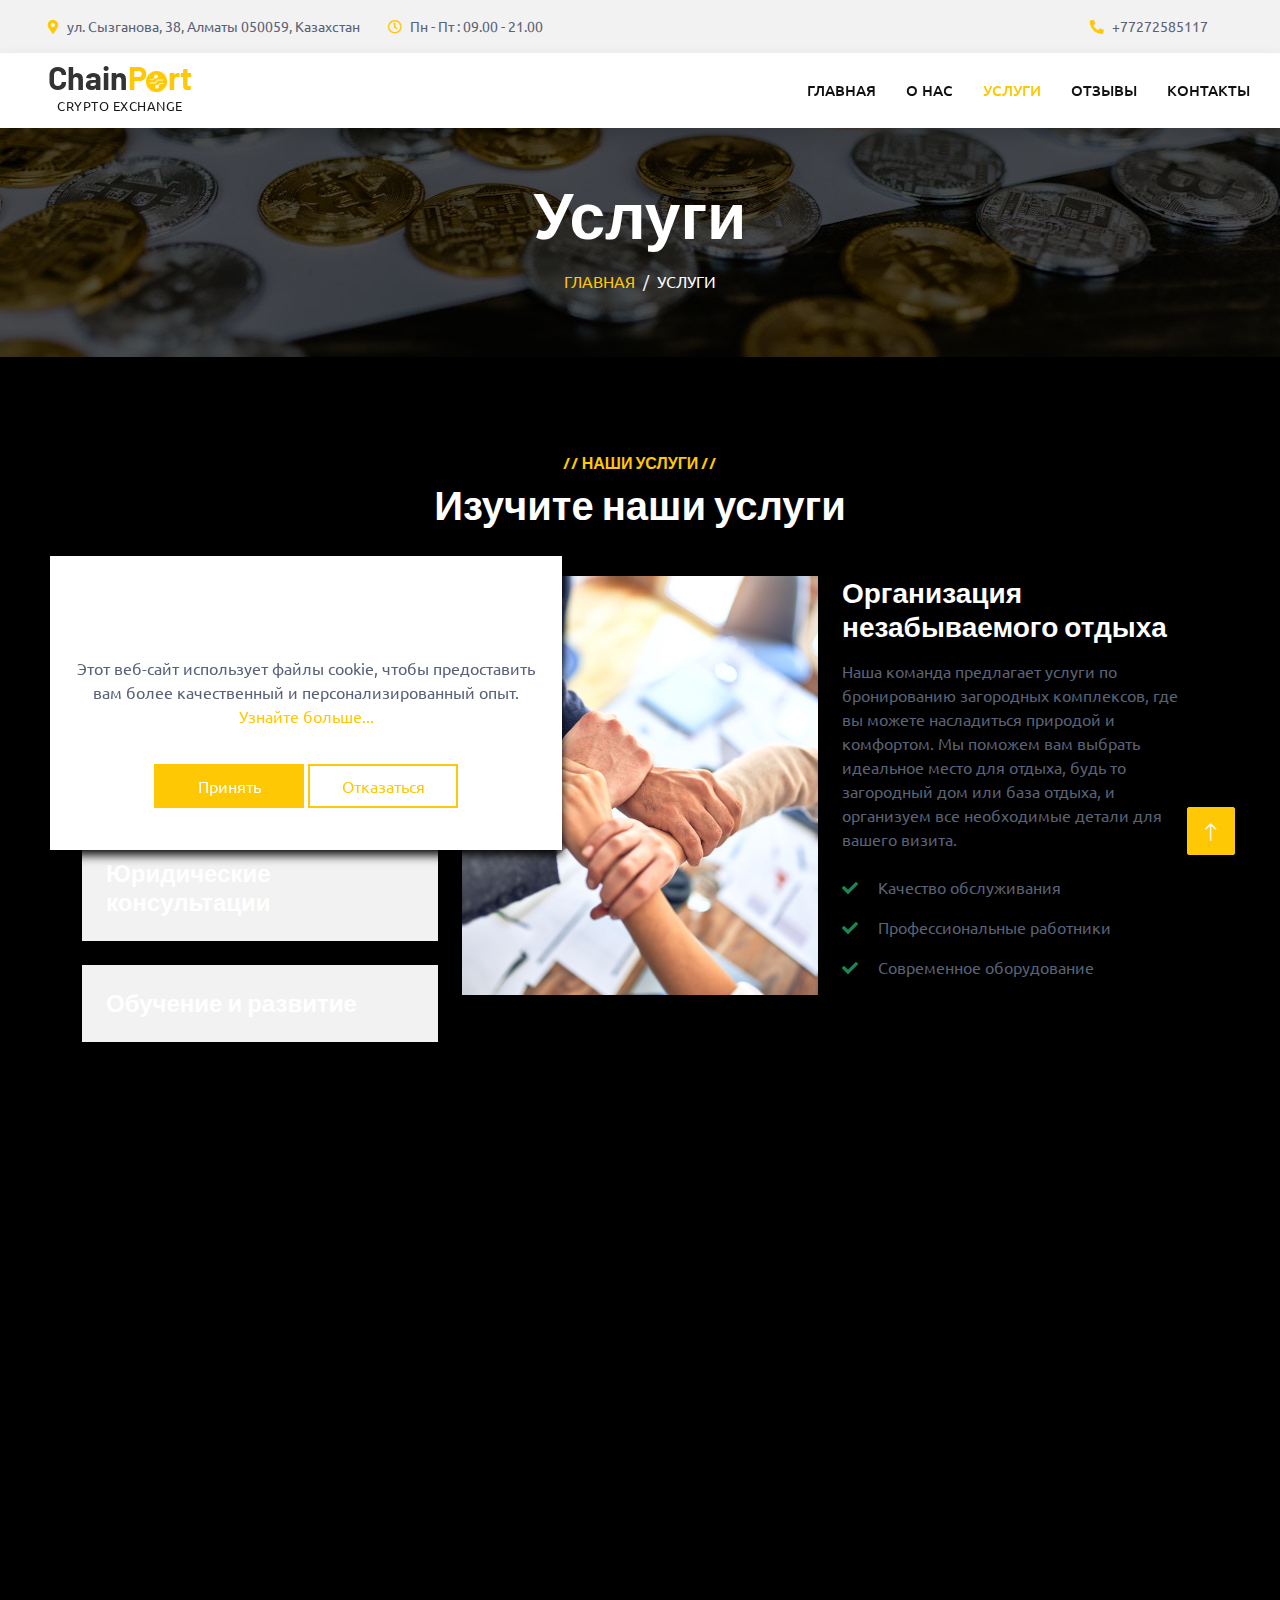
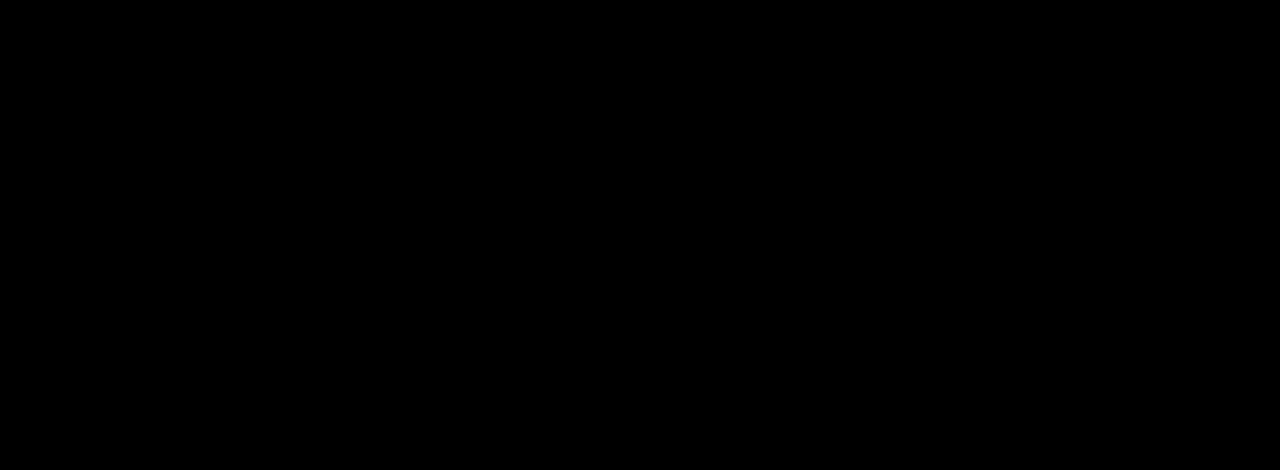
<file: service.html>
<!DOCTYPE html>
<html lang="en">
    <head>
        <meta charset="utf-8" />
        <title>ChainPort</title>
        <meta content="width=device-width, initial-scale=1.0" name="viewport" />
        <meta content="" name="keywords" />
        <meta content="" name="description" />

        <!-- Favicon -->
        <link href="img/favicon.ico" rel="icon" />

        <!-- Google Web Fonts -->
        <link rel="preconnect" href="https://fonts.googleapis.com" />
        <link rel="preconnect" href="https://fonts.gstatic.com" crossorigin />
        <link
            href="https://fonts.googleapis.com/css2?family=Barlow:wght@600;700&family=Ubuntu:wght@400;500&display=swap"
            rel="stylesheet"
        />

        <!-- Icon Font Stylesheet -->
        <link
            href="https://cdnjs.cloudflare.com/ajax/libs/font-awesome/5.10.0/css/all.min.css"
            rel="stylesheet"
        />
        <link
            href="https://cdn.jsdelivr.net/npm/bootstrap-icons@1.4.1/font/bootstrap-icons.css"
            rel="stylesheet"
        />

        <!-- Libraries Stylesheet -->
        <link href="lib/animate/animate.min.css" rel="stylesheet" />
        <link
            href="lib/owlcarousel/assets/owl.carousel.min.css"
            rel="stylesheet"
        />
        <link
            href="lib/tempusdominus/css/tempusdominus-bootstrap-4.min.css"
            rel="stylesheet"
        />

        <!-- Customized Bootstrap Stylesheet -->
        <link href="css/bootstrap.min.css" rel="stylesheet" />

        <!-- Template Stylesheet -->
        <link href="css/style.css" rel="stylesheet" />
    </head>

    <body>
        <!-- Spinner Start -->
        <div
            id="spinner"
            class="show bg-white position-fixed translate-middle w-100 vh-100 top-50 start-50 d-flex align-items-center justify-content-center"
        >
            <div
                class="spinner-border text-primary"
                style="width: 3rem; height: 3rem"
                role="status"
            >
                <span class="sr-only">Loading...</span>
            </div>
        </div>
        <!-- Spinner End -->

        <!-- Topbar Start -->
        <div class="container-fluid bg-light p-0">
            <div class="row gx-0 d-none d-lg-flex">
                <div class="col-lg-7 px-5 text-start">
                    <div
                        class="h-100 d-inline-flex align-items-center py-3 me-4"
                    >
                        <small
                            class="fa fa-map-marker-alt text-primary me-2"
                        ></small>
                        <small
                            >ул. Сызганова, 38, Алматы 050059, Казахстан</small
                        >
                    </div>
                    <div class="h-100 d-inline-flex align-items-center py-3">
                        <small class="far fa-clock text-primary me-2"></small>
                        <small>Пн - Пт : 09.00 - 21.00</small>
                    </div>
                </div>
                <div class="col-lg-5 px-5 text-end">
                    <div
                        class="h-100 d-inline-flex align-items-center py-3 me-4"
                    >
                        <small
                            class="fa fa-phone-alt text-primary me-2"
                        ></small>
                        <small>+77272585117</small>
                    </div>
                </div>
            </div>
        </div>
        <!-- Topbar End -->

        <!-- Navbar Start -->
        <nav
            class="navbar navbar-expand-lg bg-white navbar-light shadow sticky-top p-0"
        >
            <a
                href="index.html"
                class="navbar-brand d-flex align-items-center px-4 px-lg-5"
                style="display: flex; flex-direction: column"
            >
                <div style="display: flex; align-items: center">
                    <h2 class="m-0" style="color: #333">Chain</h2>
                    <h2 class="m-0 text-primary">
                        P
                        <img
                            src="img/nav-logo.png"
                            alt=""
                            style="height: 23px; width: 23px; margin-left: -8px"
                        />rt
                    </h2>
                </div>
                <p
                    style="
                        font-size: 13px;
                        letter-spacing: 0.5px;
                        text-transform: uppercase;
                    "
                >
                    crypto exchange
                </p>
            </a>
            <button
                type="button"
                class="navbar-toggler me-4"
                data-bs-toggle="collapse"
                data-bs-target="#navbarCollapse"
            >
                <span class="navbar-toggler-icon"></span>
            </button>
            <div class="collapse navbar-collapse" id="navbarCollapse">
                <div class="navbar-nav ms-auto p-4 p-lg-0">
                    <a href="index.html" class="nav-item nav-link">Главная</a>
                    <a href="about.html" class="nav-item nav-link">О нас</a>
                    <a href="service.html" class="nav-item nav-link active"
                        >Услуги</a
                    >
                    <a href="testimonial.html" class="nav-item nav-link"
                        >Отзывы</a
                    >
                    <a href="contact.html" class="nav-item nav-link"
                        >Контакты</a
                    >
                </div>
            </div>
        </nav>
        <!-- Navbar End -->

        <!-- Page Header Start -->
        <div
            class="container-fluid page-header mb-5 p-0"
            style="background-image: url(img/carousel-bg-1.jpg)"
        >
            <div class="container-fluid page-header-inner py-5">
                <div class="container text-center">
                    <h1 class="display-3 text-white mb-3 animated slideInDown">
                        Услуги
                    </h1>
                    <nav aria-label="breadcrumb">
                        <ol
                            class="breadcrumb justify-content-center text-uppercase"
                        >
                            <li class="breadcrumb-item">
                                <a href="index.html">Главная</a>
                            </li>

                            <li
                                class="breadcrumb-item text-white active"
                                aria-current="page"
                            >
                                Услуги
                            </li>
                        </ol>
                    </nav>
                </div>
            </div>
        </div>
        <!-- Page Header End -->

        <!-- Service Start -->
        <div class="container-xxl service py-5">
            <div class="container">
                <div class="text-center wow fadeInUp" data-wow-delay="0.1s">
                    <h6 class="text-primary text-uppercase">
                        // Наши услуги //
                    </h6>
                    <h1 class="mb-5">Изучите наши услуги</h1>
                </div>
                <div class="row g-4 wow fadeInUp" data-wow-delay="0.3s">
                    <div class="col-lg-4">
                        <div class="nav w-100 nav-pills me-4">
                            <button
                                class="nav-link w-100 d-flex align-items-center text-start p-4 mb-4 active"
                                data-bs-toggle="pill"
                                data-bs-target="#tab-pane-1"
                                type="button"
                            >
                                <h4 class="m-0">
                                    Услуги по бронированию загородного отдыха
                                </h4>
                            </button>
                            <button
                                class="nav-link w-100 d-flex align-items-center text-start p-4 mb-4"
                                data-bs-toggle="pill"
                                data-bs-target="#tab-pane-2"
                                type="button"
                            >
                                <h4 class="m-0">Исследование рынка и анализ</h4>
                            </button>
                            <button
                                class="nav-link w-100 d-flex align-items-center text-start p-4 mb-4"
                                data-bs-toggle="pill"
                                data-bs-target="#tab-pane-3"
                                type="button"
                            >
                                <h4 class="m-0">Юридические консультации</h4>
                            </button>
                            <button
                                class="nav-link w-100 d-flex align-items-center text-start p-4 mb-0"
                                data-bs-toggle="pill"
                                data-bs-target="#tab-pane-4"
                                type="button"
                            >
                                <h4 class="m-0">Обучение и развитие</h4>
                            </button>
                        </div>
                    </div>
                    <div class="col-lg-8">
                        <div class="tab-content w-100">
                            <div
                                class="tab-pane fade show active"
                                id="tab-pane-1"
                            >
                                <div class="row g-4">
                                    <div
                                        class="col-md-6"
                                        style="min-height: 350px"
                                    >
                                        <div class="position-relative h-100">
                                            <img
                                                class="position-absolute img-fluid w-100 h-100"
                                                src="img/service-1.jpg"
                                                style="object-fit: cover"
                                                alt=""
                                            />
                                        </div>
                                    </div>
                                    <div class="col-md-6">
                                        <h3 class="mb-3">
                                            Организация незабываемого отдыха
                                        </h3>
                                        <p class="mb-4">
                                            Наша команда предлагает услуги по
                                            бронированию загородных комплексов,
                                            где вы можете насладиться природой и
                                            комфортом. Мы поможем вам выбрать
                                            идеальное место для отдыха, будь то
                                            загородный дом или база отдыха, и
                                            организуем все необходимые детали
                                            для вашего визита.
                                        </p>
                                        <p>
                                            <i
                                                class="fa fa-check text-success me-3"
                                            ></i>
                                            Качество обслуживания
                                        </p>
                                        <p>
                                            <i
                                                class="fa fa-check text-success me-3"
                                            ></i>
                                            Профессиональные работники
                                        </p>
                                        <p>
                                            <i
                                                class="fa fa-check text-success me-3"
                                            ></i>
                                            Современное оборудование
                                        </p>
                                    </div>
                                </div>
                            </div>
                            <div class="tab-pane fade" id="tab-pane-2">
                                <div class="row g-4">
                                    <div
                                        class="col-md-6"
                                        style="min-height: 350px"
                                    >
                                        <div class="position-relative h-100">
                                            <img
                                                class="position-absolute img-fluid w-100 h-100"
                                                src="img/service-2.jpg"
                                                style="object-fit: cover"
                                                alt=""
                                            />
                                        </div>
                                    </div>
                                    <div class="col-md-6">
                                        <h3 class="mb-3">
                                            Получение информации о лучших местах
                                            для отдыха
                                        </h3>
                                        <p class="mb-4">
                                            Наши услуги по исследованию рынка и
                                            анализу помогут вам выбрать лучшее
                                            направление для отдыха. Мы изучаем
                                            предложения на рынке, чтобы
                                            предоставить вам актуальную
                                            информацию о лучших загородных домах
                                            и комплексах, а также о тенденциях в
                                            туристической индустрии.
                                        </p>
                                    </div>
                                </div>
                            </div>
                            <div class="tab-pane fade" id="tab-pane-3">
                                <div class="row g-4">
                                    <div
                                        class="col-md-6"
                                        style="min-height: 350px"
                                    >
                                        <div class="position-relative h-100">
                                            <img
                                                class="position-absolute img-fluid w-100 h-100"
                                                src="img/service-3.jpg"
                                                style="object-fit: cover"
                                                alt=""
                                            />
                                        </div>
                                    </div>
                                    <div class="col-md-6">
                                        <h3 class="mb-3">
                                            Юридические аспекты бронирования
                                        </h3>
                                        <p class="mb-4">
                                            Наши юридические услуги помогут вам
                                            разобраться в тонкостях и правилах
                                            бронирования загородного отдыха. Мы
                                            предлагаем консультации по вопросам
                                            контрактов, правовых обязательств и
                                            других юридических аспектов, чтобы
                                            защитить ваши интересы во время
                                            путешествия.
                                        </p>
                                    </div>
                                </div>
                            </div>
                            <div class="tab-pane fade" id="tab-pane-4">
                                <div class="row g-4">
                                    <div
                                        class="col-md-6"
                                        style="min-height: 350px"
                                    >
                                        <div class="position-relative h-100">
                                            <img
                                                class="position-absolute img-fluid w-100 h-100"
                                                src="img/service-4.jpg"
                                                style="object-fit: cover"
                                                alt=""
                                            />
                                        </div>
                                    </div>
                                    <div class="col-md-6">
                                        <h3 class="mb-3">
                                            Обучение команде по организации
                                            отдыха
                                        </h3>
                                        <p class="mb-4">
                                            Наши программы обучения помогут
                                            вашей команде развить навыки
                                            организации и управления загородным
                                            отдыхом. Мы предлагаем мастер-классы
                                            и семинары, которые помогут повысить
                                            уровень обслуживания и знаний о
                                            загородном туризме.
                                        </p>
                                    </div>
                                </div>
                            </div>
                        </div>
                    </div>
                </div>
            </div>
        </div>
        <!-- Service End -->

        <!-- Booking Start -->
        <div
            class="container-fluid bg-secondary booking my-5 wow fadeInUp"
            data-wow-delay="0.1s"
        >
            <div class="container">
                <div class="row gx-5">
                    <div class="col-lg-6 py-5">
                        <div class="py-5">
                            <h1 class="text-white mb-4">
                                Индивидуальные услуги по бронированию
                                загородного отдыха
                            </h1>
                            <p class="text-white mb-0">
                                Откройте для себя уникальное сочетание комфорта
                                и природы с нашими услугами по бронированию
                                загородного отдыха. Мы предлагаем индивидуальные
                                решения, которые соответствуют вашим
                                потребностям. Позвольте нам помочь вам выбрать
                                идеальное место для отдыха, обеспечивая комфорт
                                и удовлетворение на протяжении всего вашего
                                пребывания.
                            </p>
                        </div>
                    </div>
                    <div class="col-lg-6">
                        <div
                            class="bg-primary h-100 d-flex flex-column justify-content-center text-center p-5 wow zoomIn"
                            data-wow-delay="0.6s"
                        >
                            <h1 class="text-white mb-4">Забронируйте услугу</h1>
                            <form>
                                <div class="row g-3">
                                    <div class="col-12 col-sm-12">
                                        <input
                                            type="text"
                                            class="form-control border-0"
                                            placeholder="Ваше имя"
                                            style="height: 55px"
                                        />
                                    </div>
                                    <div class="col-12 col-sm-12">
                                        <input
                                            type="email"
                                            class="form-control border-0"
                                            placeholder="Ваш Email"
                                            id="email"
                                            style="height: 55px"
                                        />
                                        <div
                                            id="result"
                                            style="color: #000000"
                                        ></div>
                                    </div>
                                    <div class="col-12">
                                        <textarea
                                            class="form-control border-0"
                                            placeholder="Специальные запросы"
                                        ></textarea>
                                    </div>
                                    <div class="col-12">
                                        <button
                                            class="btn btn-secondary w-100 py-3"
                                            type="submit"
                                            id="submit"
                                            onclick="sendForm()"
                                        >
                                            Забронировать сейчас
                                        </button>
                                    </div>
                                </div>
                            </form>
                        </div>
                    </div>
                </div>
            </div>
        </div>
        <!-- Booking End -->

        <!-- Footer Start -->
        <div
            class="container-fluid bg-dark text-light footer pt-5 mt-5 wow fadeIn"
            data-wow-delay="0.1s"
        >
            <div class="container py-5">
                <div class="row g-5">
                    <div class="col-lg-4 col-md-6">
                        <h4 class="text-light mb-4">ChainPort</h4>
                        <p>
                            Оставайтесь с нами на связи, чтобы быть в курсе
                            последних новостей и предложений. Исследуйте наш
                            ассортимент загородных домов и баз отдыха,
                            вдохновленных традициями уютного и комфортного
                            отдыха. Свяжитесь с нами сегодня и узнайте, как мы
                            можем сделать ваш отдых незабываемым.
                        </p>
                    </div>
                    <div class="col-lg-4 col-md-6">
                        <h4 class="text-light mb-4">Адрес</h4>
                        <p class="mb-2">
                            <i class="fa fa-map-marker-alt me-3"></i
                            >Beibitshilik Avenue, #24, Астана 010000, Казахстан
                        </p>
                        <p class="mb-2">
                            <i class="fa fa-phone-alt me-3"></i>+77272585117
                        </p>
                        <p class="mb-2">
                            <i class="fa fa-envelope me-3"></i
                            >vacation_navigator@gmail.com
                        </p>
                    </div>
                    <div class="col-lg-4 col-md-6">
                        <h4 class="text-light mb-4">Быстрые ссылки</h4>
                        <ul style="list-style: none; padding-left: 0px">
                            <li><a href="index.html">Главная</a></li>
                            <li><a href="KYC.html">AML/KYC</a></li>
                            <li><a href="about.html">О нас</a></li>
                            <li>
                                <a href="terms-of-use.html"
                                    >Условия использования</a
                                >
                            </li>
                            <li>
                                <a href="privacy-policy.html"
                                    >Политика конфиденциальности</a
                                >
                            </li>
                        </ul>
                    </div>
                </div>
            </div>
        </div>
        <!-- Footer End -->

        <!-- Back to Top -->
        <a href="#" class="btn btn-lg btn-primary btn-lg-square back-to-top"
            ><i class="bi bi-arrow-up"></i
        ></a>

        <!-- Cookie banner -->
        <div class="cookie-wrapper show">
            <div>
                <i class="bx bx-cookie"></i>
                <h2 style="text-align: center">
                    Согласие на использование файлов cookie
                </h2>
            </div>

            <div class="data">
                <p>
                    Этот веб-сайт использует файлы cookie, чтобы предоставить
                    вам более качественный и персонализированный опыт.
                    <a href="terms-of-use.html">Узнайте больше...</a>
                </p>
            </div>

            <div class="buttons">
                <button class="cookie-button" id="acceptBtn">Принять</button>
                <button class="cookie-button" id="declineBtn">
                    Отказаться
                </button>
            </div>
        </div>
        <!-- End Cookie banner -->

        <!-- JavaScript Libraries -->
        <script src="https://code.jquery.com/jquery-3.4.1.min.js"></script>
        <script src="https://cdn.jsdelivr.net/npm/bootstrap@5.0.0/dist/js/bootstrap.bundle.min.js"></script>
        <script src="lib/wow/wow.min.js"></script>
        <script src="lib/easing/easing.min.js"></script>
        <script src="lib/waypoints/waypoints.min.js"></script>
        <script src="lib/counterup/counterup.min.js"></script>
        <script src="lib/owlcarousel/owl.carousel.min.js"></script>
        <script src="lib/tempusdominus/js/moment.min.js"></script>
        <script src="lib/tempusdominus/js/moment-timezone.min.js"></script>
        <script src="lib/tempusdominus/js/tempusdominus-bootstrap-4.min.js"></script>

        <!-- Template Javascript -->
        <script src="js/main.js"></script>
        <script src="js/contact-form.js"></script>
        <script src="js/cookiebanner.js"></script>
    </body>
</html>
</file>
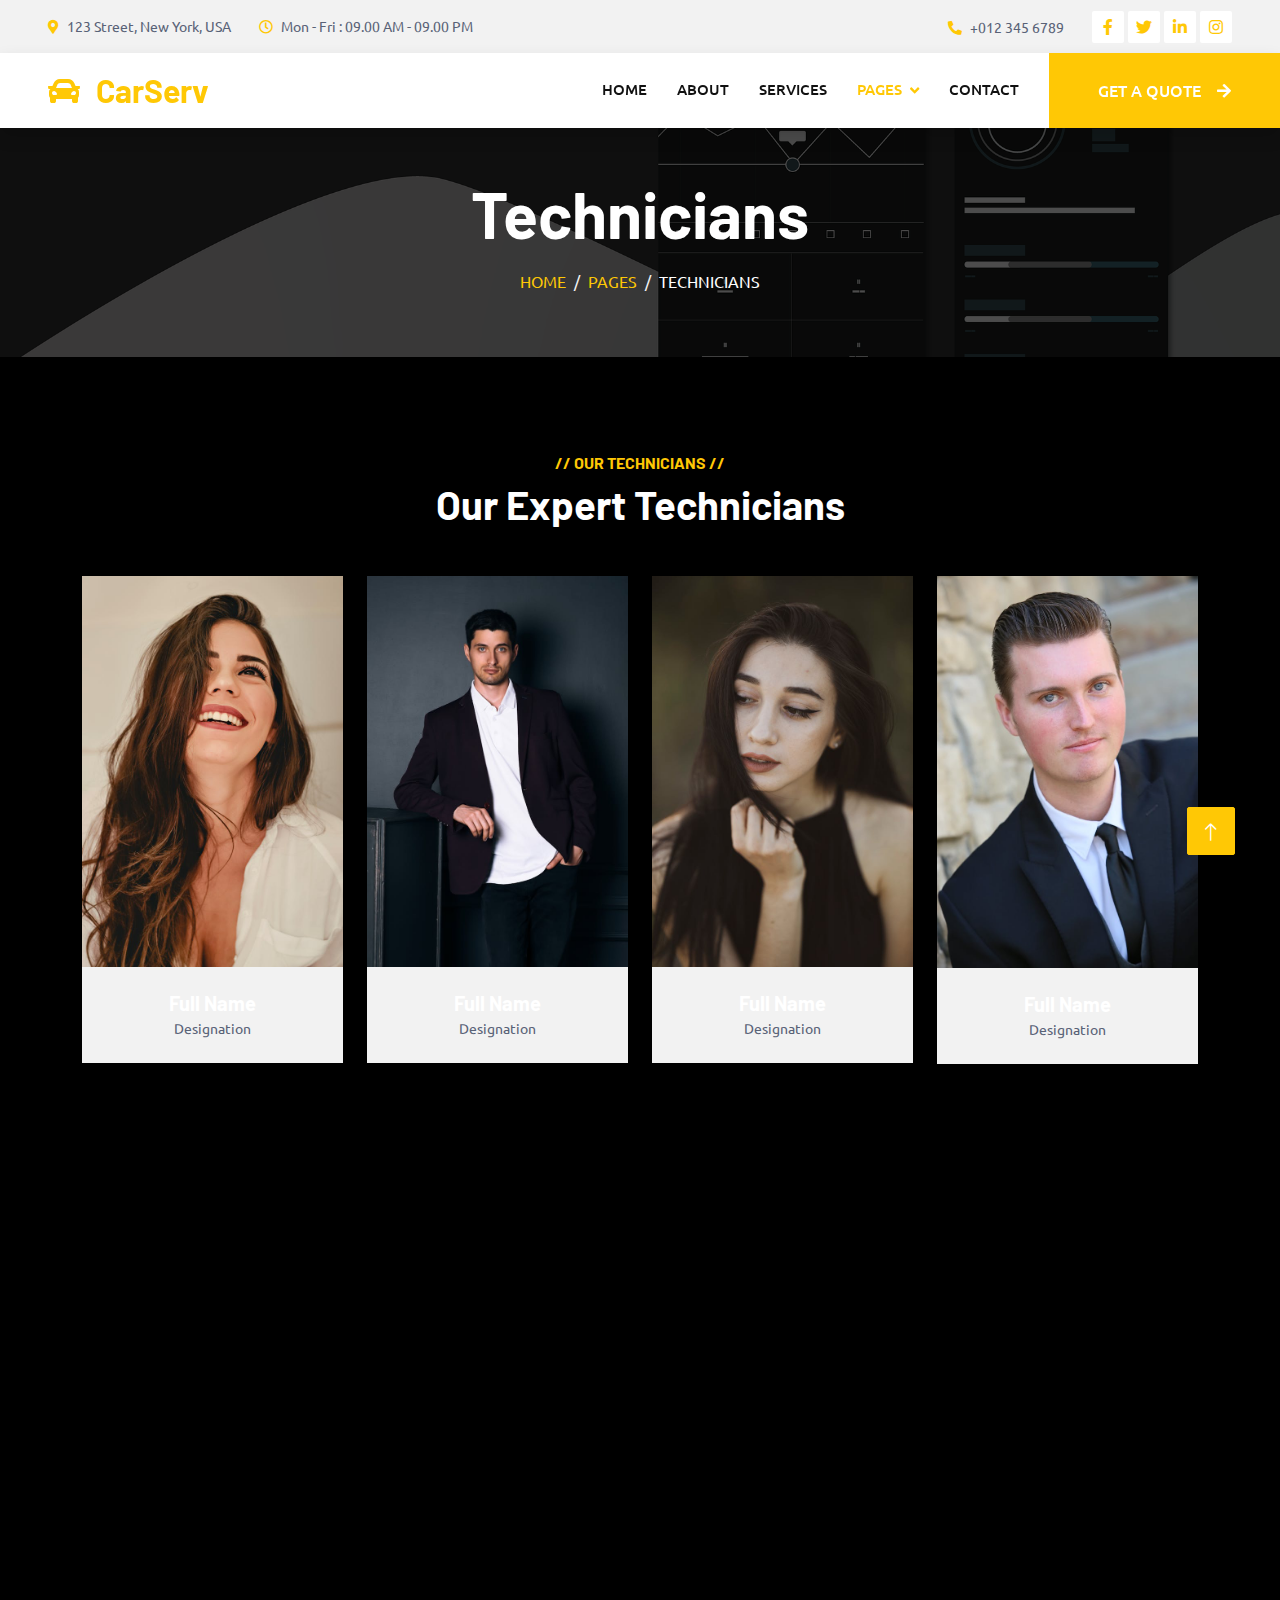
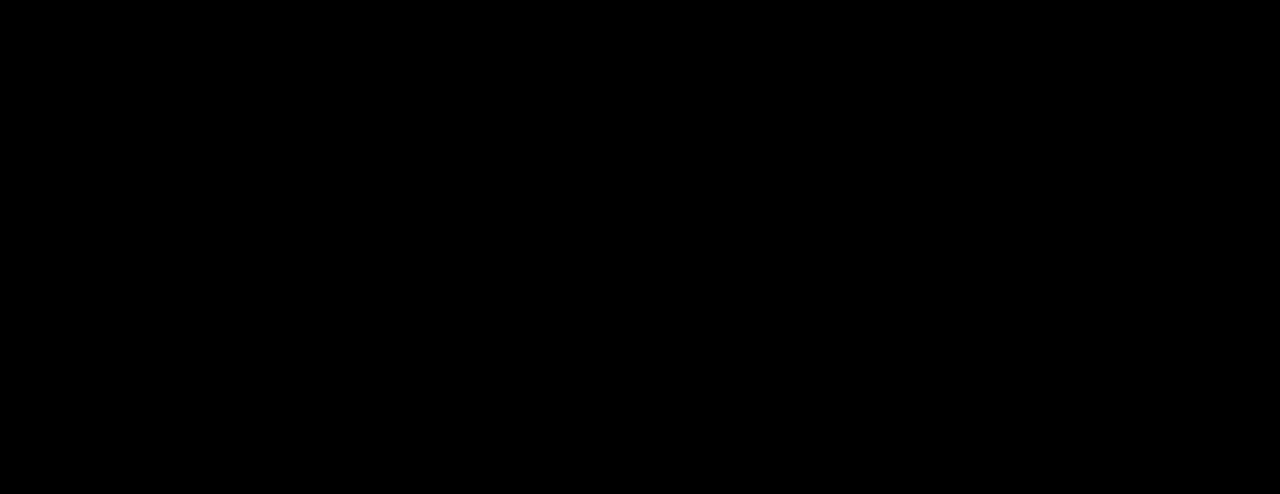
<file: team.html>
<!DOCTYPE html>
<html lang="en">
    <head>
        <meta charset="utf-8" />
        <title>CarServ - Car Repair HTML Template</title>
        <meta content="width=device-width, initial-scale=1.0" name="viewport" />
        <meta content="" name="keywords" />
        <meta content="" name="description" />

        <!-- Favicon -->
        <link href="img/favicon.ico" rel="icon" />

        <!-- Google Web Fonts -->
        <link rel="preconnect" href="https://fonts.googleapis.com" />
        <link rel="preconnect" href="https://fonts.gstatic.com" crossorigin />
        <link
            href="https://fonts.googleapis.com/css2?family=Barlow:wght@600;700&family=Ubuntu:wght@400;500&display=swap"
            rel="stylesheet"
        />

        <!-- Icon Font Stylesheet -->
        <link
            href="https://cdnjs.cloudflare.com/ajax/libs/font-awesome/5.10.0/css/all.min.css"
            rel="stylesheet"
        />
        <link
            href="https://cdn.jsdelivr.net/npm/bootstrap-icons@1.4.1/font/bootstrap-icons.css"
            rel="stylesheet"
        />

        <!-- Libraries Stylesheet -->
        <link href="lib/animate/animate.min.css" rel="stylesheet" />
        <link
            href="lib/owlcarousel/assets/owl.carousel.min.css"
            rel="stylesheet"
        />
        <link
            href="lib/tempusdominus/css/tempusdominus-bootstrap-4.min.css"
            rel="stylesheet"
        />

        <!-- Customized Bootstrap Stylesheet -->
        <link href="css/bootstrap.min.css" rel="stylesheet" />

        <!-- Template Stylesheet -->
        <link href="css/style.css" rel="stylesheet" />
    </head>

    <body>
        <!-- Spinner Start -->
        <div
            id="spinner"
            class="show bg-white position-fixed translate-middle w-100 vh-100 top-50 start-50 d-flex align-items-center justify-content-center"
        >
            <div
                class="spinner-border text-primary"
                style="width: 3rem; height: 3rem"
                role="status"
            >
                <span class="sr-only">Loading...</span>
            </div>
        </div>
        <!-- Spinner End -->

        <!-- Topbar Start -->
        <div class="container-fluid bg-light p-0">
            <div class="row gx-0 d-none d-lg-flex">
                <div class="col-lg-7 px-5 text-start">
                    <div
                        class="h-100 d-inline-flex align-items-center py-3 me-4"
                    >
                        <small
                            class="fa fa-map-marker-alt text-primary me-2"
                        ></small>
                        <small>123 Street, New York, USA</small>
                    </div>
                    <div class="h-100 d-inline-flex align-items-center py-3">
                        <small class="far fa-clock text-primary me-2"></small>
                        <small>Mon - Fri : 09.00 AM - 09.00 PM</small>
                    </div>
                </div>
                <div class="col-lg-5 px-5 text-end">
                    <div
                        class="h-100 d-inline-flex align-items-center py-3 me-4"
                    >
                        <small
                            class="fa fa-phone-alt text-primary me-2"
                        ></small>
                        <small>+012 345 6789</small>
                    </div>
                    <div class="h-100 d-inline-flex align-items-center">
                        <a
                            class="btn btn-sm-square bg-white text-primary me-1"
                            href=""
                            ><i class="fab fa-facebook-f"></i
                        ></a>
                        <a
                            class="btn btn-sm-square bg-white text-primary me-1"
                            href=""
                            ><i class="fab fa-twitter"></i
                        ></a>
                        <a
                            class="btn btn-sm-square bg-white text-primary me-1"
                            href=""
                            ><i class="fab fa-linkedin-in"></i
                        ></a>
                        <a
                            class="btn btn-sm-square bg-white text-primary me-0"
                            href=""
                            ><i class="fab fa-instagram"></i
                        ></a>
                    </div>
                </div>
            </div>
        </div>
        <!-- Topbar End -->

        <!-- Navbar Start -->
        <nav
            class="navbar navbar-expand-lg bg-white navbar-light shadow sticky-top p-0"
        >
            <a
                href="index.html"
                class="navbar-brand d-flex align-items-center px-4 px-lg-5"
            >
                <h2 class="m-0 text-primary">
                    <i class="fa fa-car me-3"></i>CarServ
                </h2>
            </a>
            <button
                type="button"
                class="navbar-toggler me-4"
                data-bs-toggle="collapse"
                data-bs-target="#navbarCollapse"
            >
                <span class="navbar-toggler-icon"></span>
            </button>
            <div class="collapse navbar-collapse" id="navbarCollapse">
                <div class="navbar-nav ms-auto p-4 p-lg-0">
                    <a href="index.html" class="nav-item nav-link">Home</a>
                    <a href="about.html" class="nav-item nav-link">About</a>
                    <a href="service.html" class="nav-item nav-link"
                        >Services</a
                    >
                    <div class="nav-item dropdown">
                        <a
                            href="#"
                            class="nav-link dropdown-toggle active"
                            data-bs-toggle="dropdown"
                            >Pages</a
                        >
                        <div class="dropdown-menu fade-up m-0">
                            <a href="booking.html" class="dropdown-item"
                                >Booking</a
                            >
                            <a href="team.html" class="dropdown-item active"
                                >Technicians</a
                            >
                            <a href="testimonial.html" class="dropdown-item"
                                >Testimonial</a
                            >
                            <a href="404.html" class="dropdown-item"
                                >404 Page</a
                            >
                        </div>
                    </div>
                    <a href="contact.html" class="nav-item nav-link">Contact</a>
                </div>
                <a
                    href=""
                    class="btn btn-primary py-4 px-lg-5 d-none d-lg-block"
                    >Get A Quote<i class="fa fa-arrow-right ms-3"></i
                ></a>
            </div>
        </nav>
        <!-- Navbar End -->

        <!-- Page Header Start -->
        <div
            class="container-fluid page-header mb-5 p-0"
            style="background-image: url(img/carousel-bg-2.jpg)"
        >
            <div class="container-fluid page-header-inner py-5">
                <div class="container text-center">
                    <h1 class="display-3 text-white mb-3 animated slideInDown">
                        Technicians
                    </h1>
                    <nav aria-label="breadcrumb">
                        <ol
                            class="breadcrumb justify-content-center text-uppercase"
                        >
                            <li class="breadcrumb-item">
                                <a href="index.html">Home</a>
                            </li>
                            <li class="breadcrumb-item">
                                <a href="#">Pages</a>
                            </li>
                            <li
                                class="breadcrumb-item text-white active"
                                aria-current="page"
                            >
                                Technicians
                            </li>
                        </ol>
                    </nav>
                </div>
            </div>
        </div>
        <!-- Page Header End -->

        <!-- Team Start -->
        <div class="container-xxl py-5">
            <div class="container">
                <div class="text-center wow fadeInUp" data-wow-delay="0.1s">
                    <h6 class="text-primary text-uppercase">
                        // Our Technicians //
                    </h6>
                    <h1 class="mb-5">Our Expert Technicians</h1>
                </div>
                <div class="row g-4">
                    <div
                        class="col-lg-3 col-md-6 wow fadeInUp"
                        data-wow-delay="0.1s"
                    >
                        <div class="team-item">
                            <div class="position-relative overflow-hidden">
                                <img
                                    class="img-fluid"
                                    src="img/team-1.jpg"
                                    alt=""
                                />
                                <div
                                    class="team-overlay position-absolute start-0 top-0 w-100 h-100"
                                >
                                    <a class="btn btn-square mx-1" href=""
                                        ><i class="fab fa-facebook-f"></i
                                    ></a>
                                    <a class="btn btn-square mx-1" href=""
                                        ><i class="fab fa-twitter"></i
                                    ></a>
                                    <a class="btn btn-square mx-1" href=""
                                        ><i class="fab fa-instagram"></i
                                    ></a>
                                </div>
                            </div>
                            <div class="bg-light text-center p-4">
                                <h5 class="fw-bold mb-0">Full Name</h5>
                                <small>Designation</small>
                            </div>
                        </div>
                    </div>
                    <div
                        class="col-lg-3 col-md-6 wow fadeInUp"
                        data-wow-delay="0.3s"
                    >
                        <div class="team-item">
                            <div class="position-relative overflow-hidden">
                                <img
                                    class="img-fluid"
                                    src="img/team-2.jpg"
                                    alt=""
                                />
                                <div
                                    class="team-overlay position-absolute start-0 top-0 w-100 h-100"
                                >
                                    <a class="btn btn-square mx-1" href=""
                                        ><i class="fab fa-facebook-f"></i
                                    ></a>
                                    <a class="btn btn-square mx-1" href=""
                                        ><i class="fab fa-twitter"></i
                                    ></a>
                                    <a class="btn btn-square mx-1" href=""
                                        ><i class="fab fa-instagram"></i
                                    ></a>
                                </div>
                            </div>
                            <div class="bg-light text-center p-4">
                                <h5 class="fw-bold mb-0">Full Name</h5>
                                <small>Designation</small>
                            </div>
                        </div>
                    </div>
                    <div
                        class="col-lg-3 col-md-6 wow fadeInUp"
                        data-wow-delay="0.5s"
                    >
                        <div class="team-item">
                            <div class="position-relative overflow-hidden">
                                <img
                                    class="img-fluid"
                                    src="img/team-3.jpg"
                                    alt=""
                                />
                                <div
                                    class="team-overlay position-absolute start-0 top-0 w-100 h-100"
                                >
                                    <a class="btn btn-square mx-1" href=""
                                        ><i class="fab fa-facebook-f"></i
                                    ></a>
                                    <a class="btn btn-square mx-1" href=""
                                        ><i class="fab fa-twitter"></i
                                    ></a>
                                    <a class="btn btn-square mx-1" href=""
                                        ><i class="fab fa-instagram"></i
                                    ></a>
                                </div>
                            </div>
                            <div class="bg-light text-center p-4">
                                <h5 class="fw-bold mb-0">Full Name</h5>
                                <small>Designation</small>
                            </div>
                        </div>
                    </div>
                    <div
                        class="col-lg-3 col-md-6 wow fadeInUp"
                        data-wow-delay="0.7s"
                    >
                        <div class="team-item">
                            <div class="position-relative overflow-hidden">
                                <img
                                    class="img-fluid"
                                    src="img/team-4.jpg"
                                    alt=""
                                />
                                <div
                                    class="team-overlay position-absolute start-0 top-0 w-100 h-100"
                                >
                                    <a class="btn btn-square mx-1" href=""
                                        ><i class="fab fa-facebook-f"></i
                                    ></a>
                                    <a class="btn btn-square mx-1" href=""
                                        ><i class="fab fa-twitter"></i
                                    ></a>
                                    <a class="btn btn-square mx-1" href=""
                                        ><i class="fab fa-instagram"></i
                                    ></a>
                                </div>
                            </div>
                            <div class="bg-light text-center p-4">
                                <h5 class="fw-bold mb-0">Full Name</h5>
                                <small>Designation</small>
                            </div>
                        </div>
                    </div>
                    <div
                        class="col-lg-3 col-md-6 wow fadeInUp"
                        data-wow-delay="0.1s"
                    >
                        <div class="team-item">
                            <div class="position-relative overflow-hidden">
                                <img
                                    class="img-fluid"
                                    src="img/team-2.jpg"
                                    alt=""
                                />
                                <div
                                    class="team-overlay position-absolute start-0 top-0 w-100 h-100"
                                >
                                    <a class="btn btn-square mx-1" href=""
                                        ><i class="fab fa-facebook-f"></i
                                    ></a>
                                    <a class="btn btn-square mx-1" href=""
                                        ><i class="fab fa-twitter"></i
                                    ></a>
                                    <a class="btn btn-square mx-1" href=""
                                        ><i class="fab fa-instagram"></i
                                    ></a>
                                </div>
                            </div>
                            <div class="bg-light text-center p-4">
                                <h5 class="fw-bold mb-0">Full Name</h5>
                                <small>Designation</small>
                            </div>
                        </div>
                    </div>
                    <div
                        class="col-lg-3 col-md-6 wow fadeInUp"
                        data-wow-delay="0.3s"
                    >
                        <div class="team-item">
                            <div class="position-relative overflow-hidden">
                                <img
                                    class="img-fluid"
                                    src="img/team-3.jpg"
                                    alt=""
                                />
                                <div
                                    class="team-overlay position-absolute start-0 top-0 w-100 h-100"
                                >
                                    <a class="btn btn-square mx-1" href=""
                                        ><i class="fab fa-facebook-f"></i
                                    ></a>
                                    <a class="btn btn-square mx-1" href=""
                                        ><i class="fab fa-twitter"></i
                                    ></a>
                                    <a class="btn btn-square mx-1" href=""
                                        ><i class="fab fa-instagram"></i
                                    ></a>
                                </div>
                            </div>
                            <div class="bg-light text-center p-4">
                                <h5 class="fw-bold mb-0">Full Name</h5>
                                <small>Designation</small>
                            </div>
                        </div>
                    </div>
                    <div
                        class="col-lg-3 col-md-6 wow fadeInUp"
                        data-wow-delay="0.5s"
                    >
                        <div class="team-item">
                            <div class="position-relative overflow-hidden">
                                <img
                                    class="img-fluid"
                                    src="img/team-4.jpg"
                                    alt=""
                                />
                                <div
                                    class="team-overlay position-absolute start-0 top-0 w-100 h-100"
                                >
                                    <a class="btn btn-square mx-1" href=""
                                        ><i class="fab fa-facebook-f"></i
                                    ></a>
                                    <a class="btn btn-square mx-1" href=""
                                        ><i class="fab fa-twitter"></i
                                    ></a>
                                    <a class="btn btn-square mx-1" href=""
                                        ><i class="fab fa-instagram"></i
                                    ></a>
                                </div>
                            </div>
                            <div class="bg-light text-center p-4">
                                <h5 class="fw-bold mb-0">Full Name</h5>
                                <small>Designation</small>
                            </div>
                        </div>
                    </div>
                    <div
                        class="col-lg-3 col-md-6 wow fadeInUp"
                        data-wow-delay="0.7s"
                    >
                        <div class="team-item">
                            <div class="position-relative overflow-hidden">
                                <img
                                    class="img-fluid"
                                    src="img/team-1.jpg"
                                    alt=""
                                />
                                <div
                                    class="team-overlay position-absolute start-0 top-0 w-100 h-100"
                                >
                                    <a class="btn btn-square mx-1" href=""
                                        ><i class="fab fa-facebook-f"></i
                                    ></a>
                                    <a class="btn btn-square mx-1" href=""
                                        ><i class="fab fa-twitter"></i
                                    ></a>
                                    <a class="btn btn-square mx-1" href=""
                                        ><i class="fab fa-instagram"></i
                                    ></a>
                                </div>
                            </div>
                            <div class="bg-light text-center p-4">
                                <h5 class="fw-bold mb-0">Full Name</h5>
                                <small>Designation</small>
                            </div>
                        </div>
                    </div>
                </div>
            </div>
        </div>
        <!-- Team End -->

        <!-- Footer Start -->
        <div
            class="container-fluid bg-dark text-light footer pt-5 mt-5 wow fadeIn"
            data-wow-delay="0.1s"
        >
            <div class="container py-5">
                <div class="row g-5">
                    <div class="col-lg-3 col-md-6">
                        <h4 class="text-light mb-4">Address</h4>
                        <p class="mb-2">
                            <i class="fa fa-map-marker-alt me-3"></i>123 Street,
                            New York, USA
                        </p>
                        <p class="mb-2">
                            <i class="fa fa-phone-alt me-3"></i>+012 345 67890
                        </p>
                        <p class="mb-2">
                            <i class="fa fa-envelope me-3"></i>info@example.com
                        </p>
                        <div class="d-flex pt-2">
                            <a class="btn btn-outline-light btn-social" href=""
                                ><i class="fab fa-twitter"></i
                            ></a>
                            <a class="btn btn-outline-light btn-social" href=""
                                ><i class="fab fa-facebook-f"></i
                            ></a>
                            <a class="btn btn-outline-light btn-social" href=""
                                ><i class="fab fa-youtube"></i
                            ></a>
                            <a class="btn btn-outline-light btn-social" href=""
                                ><i class="fab fa-linkedin-in"></i
                            ></a>
                        </div>
                    </div>
                    <div class="col-lg-3 col-md-6">
                        <h4 class="text-light mb-4">Opening Hours</h4>
                        <h6 class="text-light">Monday - Friday:</h6>
                        <p class="mb-4">09.00 AM - 09.00 PM</p>
                        <h6 class="text-light">Saturday - Sunday:</h6>
                        <p class="mb-0">09.00 AM - 12.00 PM</p>
                    </div>
                    <div class="col-lg-3 col-md-6">
                        <h4 class="text-light mb-4">Services</h4>
                        <a class="btn btn-link" href="">Diagnostic Test</a>
                        <a class="btn btn-link" href="">Engine Servicing</a>
                        <a class="btn btn-link" href="">Tires Replacement</a>
                        <a class="btn btn-link" href="">Oil Changing</a>
                        <a class="btn btn-link" href="">Vacuam Cleaning</a>
                    </div>
                    <div class="col-lg-3 col-md-6">
                        <h4 class="text-light mb-4">Newsletter</h4>
                        <p>
                            Dolor amet sit justo amet elitr clita ipsum elitr
                            est.
                        </p>
                        <div
                            class="position-relative mx-auto"
                            style="max-width: 400px"
                        >
                            <input
                                class="form-control border-0 w-100 py-3 ps-4 pe-5"
                                type="text"
                                placeholder="Your email"
                            />
                            <button
                                type="button"
                                class="btn btn-primary py-2 position-absolute top-0 end-0 mt-2 me-2"
                            >
                                SignUp
                            </button>
                        </div>
                    </div>
                </div>
            </div>
            <div class="container">
                <div class="copyright">
                    <div class="row">
                        <div
                            class="col-md-6 text-center text-md-start mb-3 mb-md-0"
                        >
                            &copy;
                            <a class="border-bottom" href="#">Your Site Name</a
                            >, All Right Reserved.

                            <!--/*** This template is free as long as you keep the footer author’s credit link/attribution link/backlink. If you'd like to use the template without the footer author’s credit link/attribution link/backlink, you can purchase the Credit Removal License from "https://htmlcodex.com/credit-removal". Thank you for your support. ***/-->
                            Designed By
                            <a
                                class="border-bottom"
                                href="https://htmlcodex.com"
                                >HTML Codex</a
                            >
                        </div>
                        <div class="col-md-6 text-center text-md-end">
                            <div class="footer-menu">
                                <a href="">Home</a>
                                <a href="">Cookies</a>
                                <a href="">Help</a>
                                <a href="">FQAs</a>
                            </div>
                        </div>
                    </div>
                </div>
            </div>
        </div>
        <!-- Footer End -->

        <!-- Back to Top -->
        <a href="#" class="btn btn-lg btn-primary btn-lg-square back-to-top"
            ><i class="bi bi-arrow-up"></i
        ></a>

        <!-- JavaScript Libraries -->
        <script src="https://code.jquery.com/jquery-3.4.1.min.js"></script>
        <script src="https://cdn.jsdelivr.net/npm/bootstrap@5.0.0/dist/js/bootstrap.bundle.min.js"></script>
        <script src="lib/wow/wow.min.js"></script>
        <script src="lib/easing/easing.min.js"></script>
        <script src="lib/waypoints/waypoints.min.js"></script>
        <script src="lib/counterup/counterup.min.js"></script>
        <script src="lib/owlcarousel/owl.carousel.min.js"></script>
        <script src="lib/tempusdominus/js/moment.min.js"></script>
        <script src="lib/tempusdominus/js/moment-timezone.min.js"></script>
        <script src="lib/tempusdominus/js/tempusdominus-bootstrap-4.min.js"></script>

        <!-- Template Javascript -->
        <script src="js/main.js"></script>
    </body>
</html>
</file>
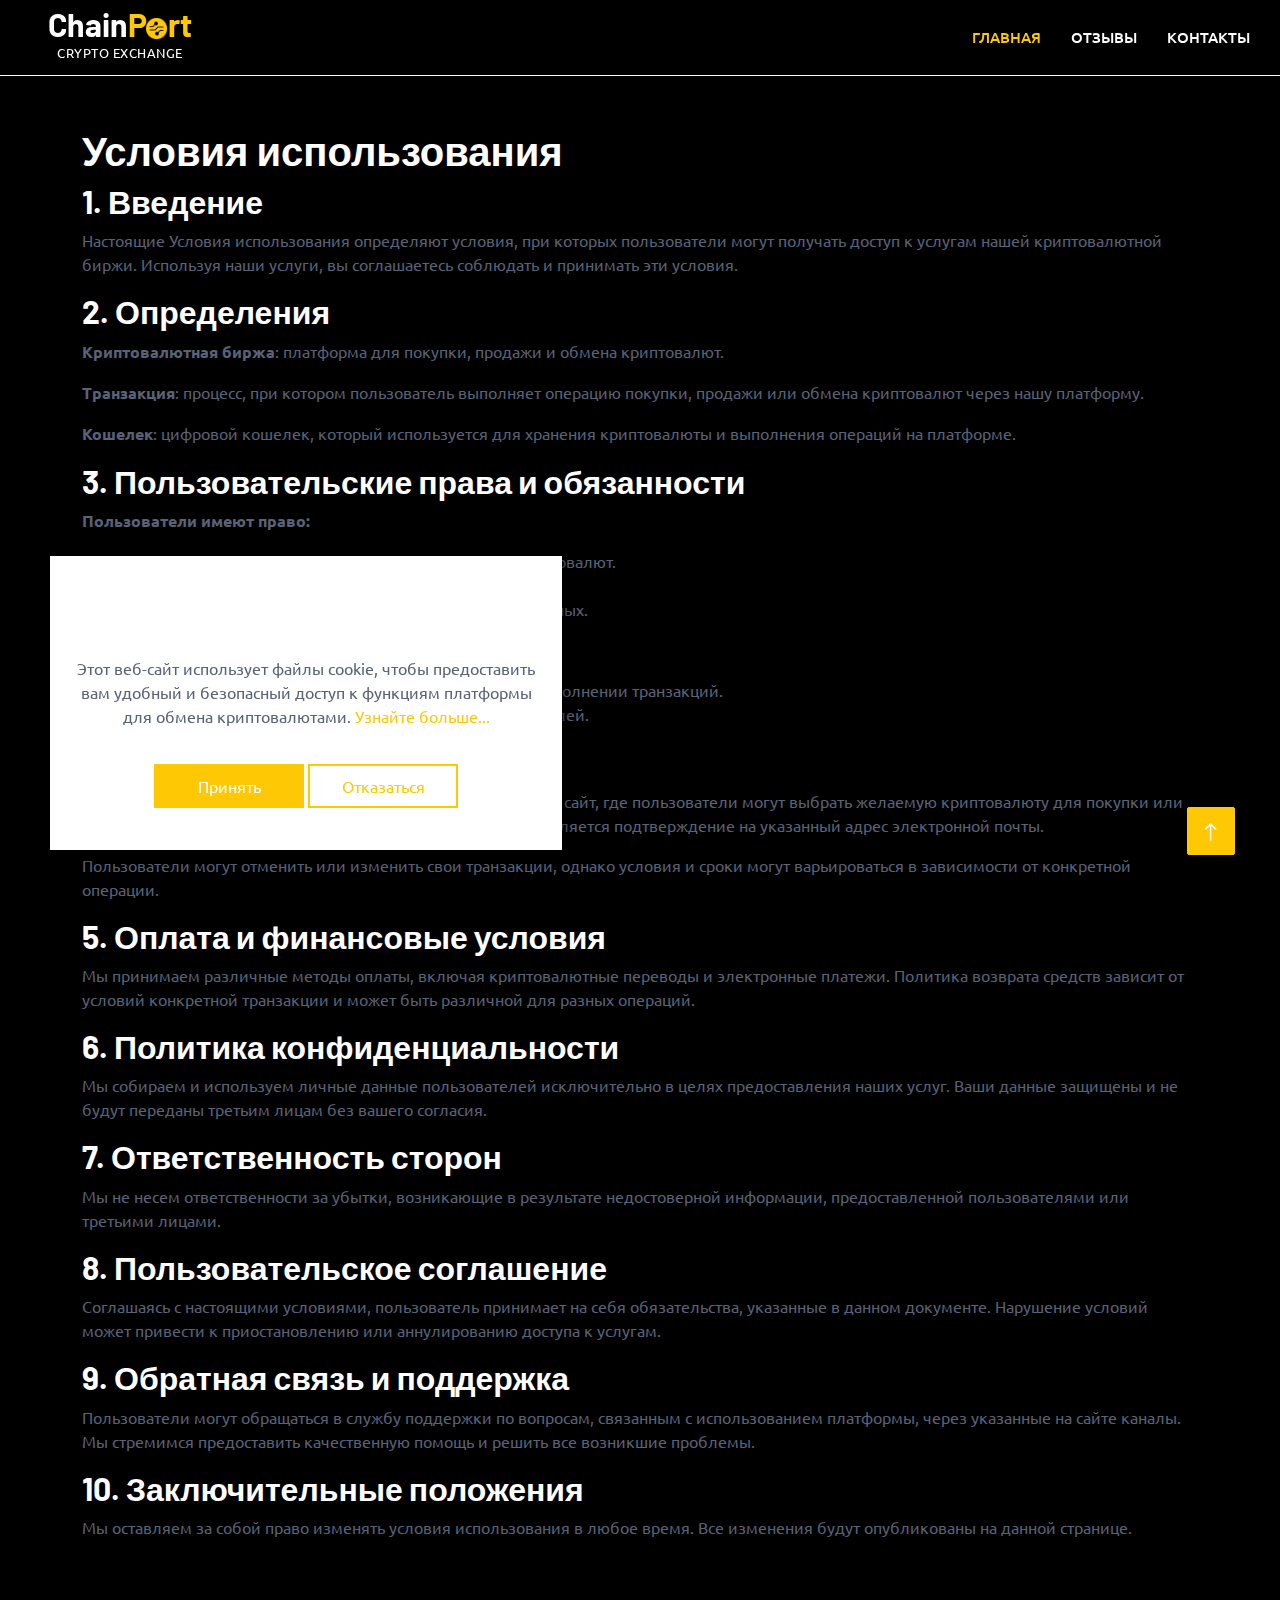
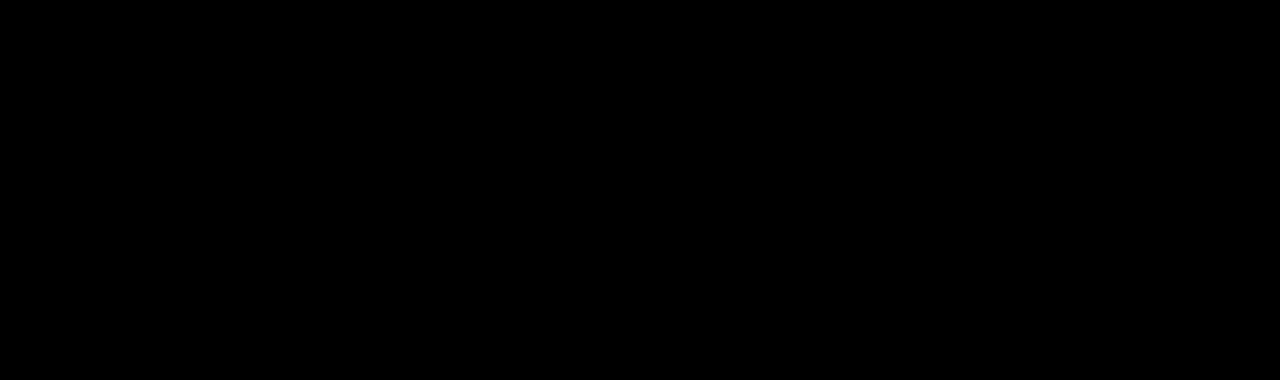
<file: terms-of-use.html>
<!DOCTYPE html>
<html lang="en">
    <head>
        <meta charset="utf-8" />
        <title>ChainPort</title>
        <meta content="width=device-width, initial-scale=1.0" name="viewport" />
        <meta content="" name="keywords" />
        <meta content="" name="description" />

        <!-- Favicon -->
        <link href="img/favicon.ico" rel="icon" />

        <!-- Google Web Fonts -->
        <link rel="preconnect" href="https://fonts.googleapis.com" />
        <link rel="preconnect" href="https://fonts.gstatic.com" crossorigin />
        <link
            href="https://fonts.googleapis.com/css2?family=Barlow:wght@600;700&family=Ubuntu:wght@400;500&display=swap"
            rel="stylesheet"
        />

        <!-- Icon Font Stylesheet -->
        <link
            href="https://cdnjs.cloudflare.com/ajax/libs/font-awesome/5.10.0/css/all.min.css"
            rel="stylesheet"
        />
        <link
            href="https://cdn.jsdelivr.net/npm/bootstrap-icons@1.4.1/font/bootstrap-icons.css"
            rel="stylesheet"
        />

        <!-- Libraries Stylesheet -->
        <link href="lib/animate/animate.min.css" rel="stylesheet" />
        <link
            href="lib/owlcarousel/assets/owl.carousel.min.css"
            rel="stylesheet"
        />
        <link
            href="lib/tempusdominus/css/tempusdominus-bootstrap-4.min.css"
            rel="stylesheet"
        />

        <!-- Customized Bootstrap Stylesheet -->
        <link href="css/bootstrap.min.css" rel="stylesheet" />

        <!-- Template Stylesheet -->
        <link href="css/style.css" rel="stylesheet" />
    </head>

    <body>
        <!-- Spinner Start -->
        <div
            id="spinner"
            class="show bg-white position-fixed translate-middle w-100 vh-100 top-50 start-50 d-flex align-items-center justify-content-center"
        >
            <div
                class="spinner-border text-primary"
                style="width: 3rem; height: 3rem"
                role="status"
            >
                <span class="sr-only">Loading...</span>
            </div>
        </div>
        <!-- Spinner End -->

        <!-- Navbar Start -->
        <nav
            class="navbar navbar-expand-lg bg-white navbar-light shadow sticky-top p-0"
            style="
                background-color: #000 !important;
                border-bottom: 1px solid #fff;
            "
        >
            <a
                href="index.html"
                class="navbar-brand d-flex align-items-center px-4 px-lg-5"
                style="display: flex; flex-direction: column"
            >
                <div style="display: flex; align-items: center">
                    <h2 class="m-0" style="color: #fff">Chain</h2>
                    <h2 class="m-0 text-primary">
                        P
                        <img
                            src="img/nav-logo.png"
                            alt=""
                            style="height: 23px; width: 23px; margin-left: -8px"
                        />rt
                    </h2>
                </div>
                <p
                    style="
                        font-size: 13px;
                        letter-spacing: 0.5px;
                        text-transform: uppercase;
                        color: #fff;
                    "
                >
                    crypto exchange
                </p>
            </a>
            <button
                style="background-color: #fff"
                type="button"
                class="navbar-toggler me-4"
                data-bs-toggle="collapse"
                data-bs-target="#navbarCollapse"
            >
                <span class="navbar-toggler-icon"></span>
            </button>
            <div class="collapse navbar-collapse" id="navbarCollapse">
                <div class="navbar-nav ms-auto p-4 p-lg-0">
                    <a href="index.html" class="nav-item nav-link active"
                        >Главная</a
                    >
                    <a
                        href="testimonial.html"
                        class="nav-item nav-link"
                        style="color: #fff"
                        >Отзывы</a
                    >
                    <a
                        href="contact.html"
                        class="nav-item nav-link"
                        style="color: #fff"
                        >Контакты</a
                    >
                </div>
            </div>
        </nav>
        <!-- Navbar End -->

        <main>
            <article
                class="container additional-wrapper"
                style="margin-top: 30px"
            >
                <div class="page__content" style="padding: 20px 0px">
                    <h1>Условия использования</h1>

                    <h2>1. Введение</h2>
                    <p>
                        Настоящие Условия использования определяют условия, при
                        которых пользователи могут получать доступ к услугам
                        нашей криптовалютной биржи. Используя наши услуги, вы
                        соглашаетесь соблюдать и принимать эти условия.
                    </p>

                    <h2>2. Определения</h2>
                    <p>
                        <strong>Криптовалютная биржа</strong>: платформа для
                        покупки, продажи и обмена криптовалют.
                    </p>
                    <p>
                        <strong>Транзакция</strong>: процесс, при котором
                        пользователь выполняет операцию покупки, продажи или
                        обмена криптовалют через нашу платформу.
                    </p>
                    <p>
                        <strong>Кошелек</strong>: цифровой кошелек, который
                        используется для хранения криптовалюты и выполнения
                        операций на платформе.
                    </p>

                    <h2>3. Пользовательские права и обязанности</h2>
                    <p><strong>Пользователи имеют право:</strong></p>
                    <ul>
                        <li>
                            Получать доступ к актуальной информации о курсах
                            криптовалют.
                        </li>
                        <li>Осуществлять транзакции на платформе.</li>
                        <li>
                            Запрашивать изменения в своих учетных записях или
                            данных.
                        </li>
                    </ul>
                    <p><strong>Пользователи обязаны:</strong></p>
                    <ul>
                        <li>
                            Предоставлять корректные данные при регистрации и
                            выполнении транзакций.
                        </li>
                        <li>
                            Обеспечивать безопасность своих учетных записей и
                            паролей.
                        </li>
                    </ul>

                    <h2>4. Условия использования</h2>
                    <p>
                        Процесс использования платформы осуществляется через наш
                        сайт, где пользователи могут выбрать желаемую
                        криптовалюту для покупки или продажи. После завершения
                        транзакции пользователю отправляется подтверждение на
                        указанный адрес электронной почты.
                    </p>
                    <p>
                        Пользователи могут отменить или изменить свои
                        транзакции, однако условия и сроки могут варьироваться в
                        зависимости от конкретной операции.
                    </p>

                    <h2>5. Оплата и финансовые условия</h2>
                    <p>
                        Мы принимаем различные методы оплаты, включая
                        криптовалютные переводы и электронные платежи. Политика
                        возврата средств зависит от условий конкретной
                        транзакции и может быть различной для разных операций.
                    </p>

                    <h2>6. Политика конфиденциальности</h2>
                    <p>
                        Мы собираем и используем личные данные пользователей
                        исключительно в целях предоставления наших услуг. Ваши
                        данные защищены и не будут переданы третьим лицам без
                        вашего согласия.
                    </p>

                    <h2>7. Ответственность сторон</h2>
                    <p>
                        Мы не несем ответственности за убытки, возникающие в
                        результате недостоверной информации, предоставленной
                        пользователями или третьими лицами.
                    </p>

                    <h2>8. Пользовательское соглашение</h2>
                    <p>
                        Соглашаясь с настоящими условиями, пользователь
                        принимает на себя обязательства, указанные в данном
                        документе. Нарушение условий может привести к
                        приостановлению или аннулированию доступа к услугам.
                    </p>

                    <h2>9. Обратная связь и поддержка</h2>
                    <p>
                        Пользователи могут обращаться в службу поддержки по
                        вопросам, связанным с использованием платформы, через
                        указанные на сайте каналы. Мы стремимся предоставить
                        качественную помощь и решить все возникшие проблемы.
                    </p>

                    <h2>10. Заключительные положения</h2>
                    <p>
                        Мы оставляем за собой право изменять условия
                        использования в любое время. Все изменения будут
                        опубликованы на данной странице.
                    </p>
                </div>
            </article>
        </main>

        <!-- Footer Start -->
        <div
            class="container-fluid bg-dark text-light footer pt-5 mt-5 wow fadeIn"
            data-wow-delay="0.1s"
        >
            <div class="container py-5">
                <div class="row g-5">
                    <div class="col-lg-4 col-md-6">
                        <h4 class="text-light mb-4">ChainPort</h4>
                        <p>
                            Поддерживайте связь с нами, чтобы оставаться в курсе
                            последних новостей и обновлений. Исследуйте широкий
                            спектр услуг нашей платформы, предоставляющей
                            безопасные и эффективные решения для управления
                            цифровыми активами.
                        </p>
                    </div>
                    <div class="col-lg-4 col-md-6">
                        <h4 class="text-light mb-4">Адрес</h4>
                        <p class="mb-2">
                            <i class="fa fa-map-marker-alt me-3"></i>5FJ7+QGX,
                            Partskhanakanebi, Kopitnari, Грузия
                        </p>

                        <p class="mb-2">
                            <a href="mailto:mcculleypoppo847@gmail.com">
                                <i class="fa fa-envelope me-3"></i
                                >mcculleypoppo847@gmail.com
                            </a>
                        </p>
                        <p class="mb-2">
                            <a
                                href="
                       tg://resolve?domain=lacosta7771"
                            >
                                <svg
                                    xmlns="http://www.w3.org/2000/svg"
                                    x="0px"
                                    y="0px"
                                    width="20"
                                    height="20"
                                    viewBox="0 0 50 50"
                                    style="fill: #ffc805"
                                >
                                    <path
                                        d="M25,2c12.703,0,23,10.297,23,23S37.703,48,25,48S2,37.703,2,25S12.297,2,25,2z M32.934,34.375	c0.423-1.298,2.405-14.234,2.65-16.783c0.074-0.772-0.17-1.285-0.648-1.514c-0.578-0.278-1.434-0.139-2.427,0.219	c-1.362,0.491-18.774,7.884-19.78,8.312c-0.954,0.405-1.856,0.847-1.856,1.487c0,0.45,0.267,0.703,1.003,0.966	c0.766,0.273,2.695,0.858,3.834,1.172c1.097,0.303,2.346,0.04,3.046-0.395c0.742-0.461,9.305-6.191,9.92-6.693	c0.614-0.502,1.104,0.141,0.602,0.644c-0.502,0.502-6.38,6.207-7.155,6.997c-0.941,0.959-0.273,1.953,0.358,2.351	c0.721,0.454,5.906,3.932,6.687,4.49c0.781,0.558,1.573,0.811,2.298,0.811C32.191,36.439,32.573,35.484,32.934,34.375z"
                                    ></path></svg
                                ><span style="margin-left: 11px"
                                    >@lacosta7771</span
                                >
                            </a>
                        </p>
                    </div>
                    <div class="col-lg-4 col-md-6">
                        <h4 class="text-light mb-4">Быстрые ссылки</h4>
                        <ul style="list-style: none; padding-left: 0px">
                            <li><a href="index.html">Главная</a></li>
                            <li>
                                <a href="terms-of-use.html"
                                    >Условия использования</a
                                >
                            </li>
                            <li>
                                <a href="privacy-policy.html"
                                    >Политика конфиденциальности</a
                                >
                            </li>
                        </ul>
                    </div>
                </div>
            </div>
        </div>
        <!-- Footer End -->

        <!-- Back to Top -->
        <a href="#" class="btn btn-lg btn-primary btn-lg-square back-to-top"
            ><i class="bi bi-arrow-up"></i
        ></a>

        <!-- Cookie banner -->
        <div class="cookie-wrapper show">
            <div>
                <i class="bx bx-cookie"></i>
                <h2 style="text-align: center">
                    Согласие на использование файлов cookie
                </h2>
            </div>

            <div class="data">
                <p>
                    Этот веб-сайт использует файлы cookie, чтобы предоставить
                    вам удобный и безопасный доступ к функциям платформы для
                    обмена криптовалютами.
                    <a href="terms-of-use.html">Узнайте больше...</a>
                </p>
            </div>

            <div class="buttons">
                <button class="cookie-button" id="acceptBtn">Принять</button>
                <button class="cookie-button" id="declineBtn">
                    Отказаться
                </button>
            </div>
        </div>
        <!-- End Cookie banner -->

        <!-- JavaScript Libraries -->
        <script src="https://code.jquery.com/jquery-3.4.1.min.js"></script>
        <script src="https://cdn.jsdelivr.net/npm/bootstrap@5.0.0/dist/js/bootstrap.bundle.min.js"></script>
        <script src="lib/wow/wow.min.js"></script>
        <script src="lib/easing/easing.min.js"></script>
        <script src="lib/waypoints/waypoints.min.js"></script>
        <script src="lib/counterup/counterup.min.js"></script>
        <script src="lib/owlcarousel/owl.carousel.min.js"></script>
        <script src="lib/tempusdominus/js/moment.min.js"></script>
        <script src="lib/tempusdominus/js/moment-timezone.min.js"></script>
        <script src="lib/tempusdominus/js/tempusdominus-bootstrap-4.min.js"></script>

        <!-- Template Javascript -->
        <script src="js/main.js"></script>
        <script src="js/cookiebanner.js"></script>
    </body>
</html>
</file>
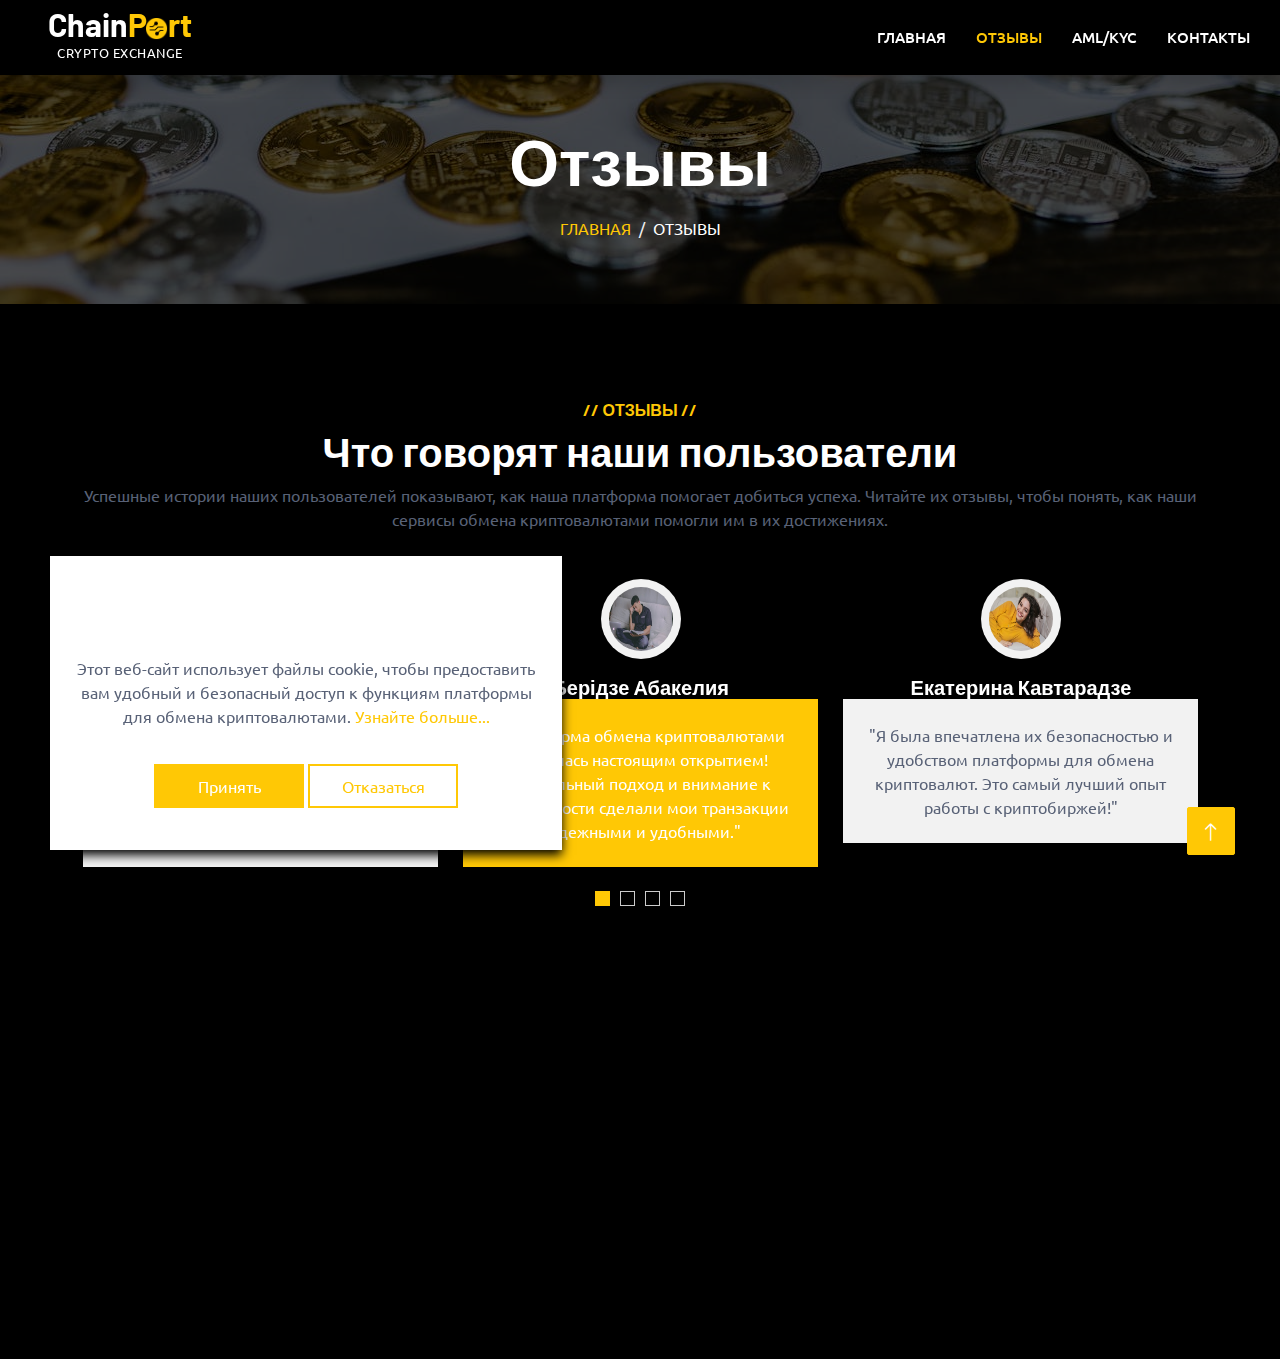
<file: testimonial.html>
<!DOCTYPE html>
<html lang="en">
    <head>
        <meta charset="utf-8" />
        <title>ChainPort</title>
        <meta content="width=device-width, initial-scale=1.0" name="viewport" />
        <meta content="" name="keywords" />
        <meta content="" name="description" />

        <!-- Favicon -->
        <link href="img/favicon.ico" rel="icon" />

        <!-- Google Web Fonts -->
        <link rel="preconnect" href="https://fonts.googleapis.com" />
        <link rel="preconnect" href="https://fonts.gstatic.com" crossorigin />
        <link
            href="https://fonts.googleapis.com/css2?family=Barlow:wght@600;700&family=Ubuntu:wght@400;500&display=swap"
            rel="stylesheet"
        />

        <!-- Icon Font Stylesheet -->
        <link
            href="https://cdnjs.cloudflare.com/ajax/libs/font-awesome/5.10.0/css/all.min.css"
            rel="stylesheet"
        />
        <link
            href="https://cdn.jsdelivr.net/npm/bootstrap-icons@1.4.1/font/bootstrap-icons.css"
            rel="stylesheet"
        />

        <!-- Libraries Stylesheet -->
        <link href="lib/animate/animate.min.css" rel="stylesheet" />
        <link
            href="lib/owlcarousel/assets/owl.carousel.min.css"
            rel="stylesheet"
        />
        <link
            href="lib/tempusdominus/css/tempusdominus-bootstrap-4.min.css"
            rel="stylesheet"
        />

        <!-- Customized Bootstrap Stylesheet -->
        <link href="css/bootstrap.min.css" rel="stylesheet" />

        <!-- Template Stylesheet -->
        <link href="css/style.css" rel="stylesheet" />
    </head>

    <body>
        <!-- Spinner Start -->
        <div
            id="spinner"
            class="show bg-white position-fixed translate-middle w-100 vh-100 top-50 start-50 d-flex align-items-center justify-content-center"
        >
            <div
                class="spinner-border text-primary"
                style="width: 3rem; height: 3rem"
                role="status"
            >
                <span class="sr-only">Loading...</span>
            </div>
        </div>
        <!-- Spinner End -->

        <!-- Navbar Start -->
        <nav
            class="navbar navbar-expand-lg bg-white navbar-light shadow sticky-top p-0"
            style="background-color: #000 !important"
        >
            <a
                href="index.html"
                class="navbar-brand d-flex align-items-center px-4 px-lg-5"
                style="display: flex; flex-direction: column"
            >
                <div style="display: flex; align-items: center">
                    <h2 class="m-0" style="color: #fff">Chain</h2>
                    <h2 class="m-0 text-primary">
                        P
                        <img
                            src="img/nav-logo.png"
                            alt=""
                            style="height: 23px; width: 23px; margin-left: -8px"
                        />rt
                    </h2>
                </div>
                <p
                    style="
                        font-size: 13px;
                        letter-spacing: 0.5px;
                        text-transform: uppercase;
                        color: #fff;
                    "
                >
                    crypto exchange
                </p>
            </a>
            <button
                style="background-color: #fff"
                type="button"
                class="navbar-toggler me-4"
                data-bs-toggle="collapse"
                data-bs-target="#navbarCollapse"
            >
                <span class="navbar-toggler-icon"></span>
            </button>
            <div class="collapse navbar-collapse" id="navbarCollapse">
                <div class="navbar-nav ms-auto p-4 p-lg-0">
                    <a
                        href="index.html"
                        class="nav-item nav-link"
                        style="color: #fff"
                        >Главная</a
                    >
                    <a href="testimonial.html" class="nav-item nav-link active"
                        >Отзывы</a
                    >
                    <a
                        href="KYC.html"
                        class="nav-item nav-link"
                        style="color: #fff"
                        >AML/KYC</a
                    >
                    <a
                        href="contact.html"
                        class="nav-item nav-link"
                        style="color: #fff"
                        >Контакты</a
                    >
                </div>
            </div>
        </nav>
        <!-- Navbar End -->

        <!-- Page Header Start -->
        <div
            class="container-fluid page-header mb-5 p-0"
            style="background-image: url(img/carousel-bg-1.jpg)"
        >
            <div class="container-fluid page-header-inner py-5">
                <div class="container text-center">
                    <h1 class="display-3 text-white mb-3 animated slideInDown">
                        Отзывы
                    </h1>
                    <nav aria-label="breadcrumb">
                        <ol
                            class="breadcrumb justify-content-center text-uppercase"
                        >
                            <li class="breadcrumb-item">
                                <a href="index.html">Главная</a>
                            </li>
                            <li
                                class="breadcrumb-item text-white active"
                                aria-current="page"
                            >
                                Отзывы
                            </li>
                        </ol>
                    </nav>
                </div>
            </div>
        </div>
        <!-- Page Header End -->

        <!-- Testimonial Start -->
        <div class="container-xxl py-5 wow fadeInUp" data-wow-delay="0.1s">
            <div class="container">
                <div class="text-center">
                    <h6 class="text-primary text-uppercase">// Отзывы //</h6>
                    <h1>Что говорят наши пользователи</h1>
                    <p class="mb-5">
                        Успешные истории наших пользователей показывают, как
                        наша платформа помогает добиться успеха. Читайте их
                        отзывы, чтобы понять, как наши сервисы обмена
                        криптовалютами помогли им в их достижениях.
                    </p>
                </div>
                <div
                    class="owl-carousel testimonial-carousel position-relative"
                >
                    <div class="testimonial-item text-center">
                        <img
                            class="bg-light rounded-circle p-2 mx-auto mb-3"
                            src="img/testimonial-1.jpg"
                            style="width: 80px; height: 80px"
                        />
                        <h5 class="mb-0">Берідзе Абакелия</h5>
                        <div class="testimonial-text bg-light text-center p-4">
                            <p class="mb-0">
                                "Платформа обмена криптовалютами оказалась
                                настоящим открытием! Уникальный подход и
                                внимание к безопасности сделали мои транзакции
                                надежными и удобными."
                            </p>
                        </div>
                    </div>
                    <div class="testimonial-item text-center">
                        <img
                            class="bg-light rounded-circle p-2 mx-auto mb-3"
                            src="img/testimonial-2.jpg"
                            style="width: 80px; height: 80px"
                        />
                        <h5 class="mb-0">Екатерина Кавтарадзе</h5>
                        <div class="testimonial-text bg-light text-center p-4">
                            <p class="mb-0">
                                "Я была впечатлена их безопасностью и удобством
                                платформы для обмена криптовалют. Это самый
                                лучший опыт работы с криптобиржей!"
                            </p>
                        </div>
                    </div>
                    <div class="testimonial-item text-center">
                        <img
                            class="bg-light rounded-circle p-2 mx-auto mb-3"
                            src="img/testimonial-3.jpg"
                            style="width: 80px; height: 80px"
                        />
                        <h5 class="mb-0">Михаил Саралідзе</h5>
                        <div class="testimonial-text bg-light text-center p-4">
                            <p class="mb-0">
                                "Обмен криптовалюты на этой платформе был
                                быстрым и удобным. Я с уверенностью могу
                                рекомендовать эту криптобиржу всем!"
                            </p>
                        </div>
                    </div>
                    <div class="testimonial-item text-center">
                        <img
                            class="bg-light rounded-circle p-2 mx-auto mb-3"
                            src="img/testimonial-4.jpg"
                            style="width: 80px; height: 80px"
                        />
                        <h5 class="mb-0">Абуладзе Мартинез</h5>
                        <div class="testimonial-text bg-light text-center p-4">
                            <p class="mb-0">
                                "Использование их платформы для обмена
                                криптовалютами стало настоящим удовольствием.
                                Рекомендуем всем, кто ищет надежного партнера!"
                            </p>
                        </div>
                    </div>
                </div>
            </div>
        </div>
        <!-- Testimonial End -->

        <!-- Footer Start -->
        <div
            class="container-fluid bg-dark text-light footer pt-5 mt-5 wow fadeIn"
            data-wow-delay="0.1s"
        >
            <div class="container py-5">
                <div class="row g-5">
                    <div class="col-lg-4 col-md-6">
                        <h4 class="text-light mb-4">ChainPort</h4>
                        <p>
                            Поддерживайте связь с нами, чтобы оставаться в курсе
                            последних новостей и обновлений. Исследуйте широкий
                            спектр услуг нашей платформы, предоставляющей
                            безопасные и эффективные решения для управления
                            цифровыми активами.
                        </p>
                    </div>
                    <div class="col-lg-4 col-md-6">
                        <h4 class="text-light mb-4">Адрес</h4>
                        <p class="mb-2">
                            <i class="fa fa-map-marker-alt me-3"></i>5FJ7+QGX,
                            Partskhanakanebi, Kopitnari, Грузия
                        </p>

                        <p class="mb-2">
                            <a href="mailto:mcculleypoppo847@gmail.com">
                                <i class="fa fa-envelope me-3"></i
                                >mcculleypoppo847@gmail.com
                            </a>
                        </p>
                        <p class="mb-2">
                            <a
                                href="
                     tg://resolve?domain=lacosta7771"
                            >
                                <svg
                                    xmlns="http://www.w3.org/2000/svg"
                                    x="0px"
                                    y="0px"
                                    width="20"
                                    height="20"
                                    viewBox="0 0 50 50"
                                    style="fill: #ffc805"
                                >
                                    <path
                                        d="M25,2c12.703,0,23,10.297,23,23S37.703,48,25,48S2,37.703,2,25S12.297,2,25,2z M32.934,34.375	c0.423-1.298,2.405-14.234,2.65-16.783c0.074-0.772-0.17-1.285-0.648-1.514c-0.578-0.278-1.434-0.139-2.427,0.219	c-1.362,0.491-18.774,7.884-19.78,8.312c-0.954,0.405-1.856,0.847-1.856,1.487c0,0.45,0.267,0.703,1.003,0.966	c0.766,0.273,2.695,0.858,3.834,1.172c1.097,0.303,2.346,0.04,3.046-0.395c0.742-0.461,9.305-6.191,9.92-6.693	c0.614-0.502,1.104,0.141,0.602,0.644c-0.502,0.502-6.38,6.207-7.155,6.997c-0.941,0.959-0.273,1.953,0.358,2.351	c0.721,0.454,5.906,3.932,6.687,4.49c0.781,0.558,1.573,0.811,2.298,0.811C32.191,36.439,32.573,35.484,32.934,34.375z"
                                    ></path></svg
                                ><span style="margin-left: 11px"
                                    >@lacosta7771</span
                                >
                            </a>
                        </p>
                    </div>
                    <div class="col-lg-4 col-md-6">
                        <h4 class="text-light mb-4">Быстрые ссылки</h4>
                        <ul style="list-style: none; padding-left: 0px">
                            <li><a href="index.html">Главная</a></li>
                            <li><a href="KYC.html">AML/KYC</a></li>
                            <li>
                                <a href="terms-of-use.html"
                                    >Условия использования</a
                                >
                            </li>
                            <li>
                                <a href="privacy-policy.html"
                                    >Политика конфиденциальности</a
                                >
                            </li>
                        </ul>
                    </div>
                </div>
            </div>
        </div>
        <!-- Footer End -->

        <!-- Back to Top -->
        <a href="#" class="btn btn-lg btn-primary btn-lg-square back-to-top"
            ><i class="bi bi-arrow-up"></i
        ></a>

        <!-- Cookie banner -->
        <div class="cookie-wrapper show">
            <div>
                <i class="bx bx-cookie"></i>
                <h2 style="text-align: center">
                    Согласие на использование файлов cookie
                </h2>
            </div>

            <div class="data">
                <p>
                    Этот веб-сайт использует файлы cookie, чтобы предоставить
                    вам удобный и безопасный доступ к функциям платформы для
                    обмена криптовалютами.
                    <a href="terms-of-use.html">Узнайте больше...</a>
                </p>
            </div>

            <div class="buttons">
                <button class="cookie-button" id="acceptBtn">Принять</button>
                <button class="cookie-button" id="declineBtn">
                    Отказаться
                </button>
            </div>
        </div>
        <!-- End Cookie banner -->

        <!-- JavaScript Libraries -->
        <script src="https://code.jquery.com/jquery-3.4.1.min.js"></script>
        <script src="https://cdn.jsdelivr.net/npm/bootstrap@5.0.0/dist/js/bootstrap.bundle.min.js"></script>
        <script src="lib/wow/wow.min.js"></script>
        <script src="lib/easing/easing.min.js"></script>
        <script src="lib/waypoints/waypoints.min.js"></script>
        <script src="lib/counterup/counterup.min.js"></script>
        <script src="lib/owlcarousel/owl.carousel.min.js"></script>
        <script src="lib/tempusdominus/js/moment.min.js"></script>
        <script src="lib/tempusdominus/js/moment-timezone.min.js"></script>
        <script src="lib/tempusdominus/js/tempusdominus-bootstrap-4.min.js"></script>

        <!-- Template Javascript -->
        <script src="js/main.js"></script>
        <script src="js/cookiebanner.js"></script>
    </body>
</html>
</file>
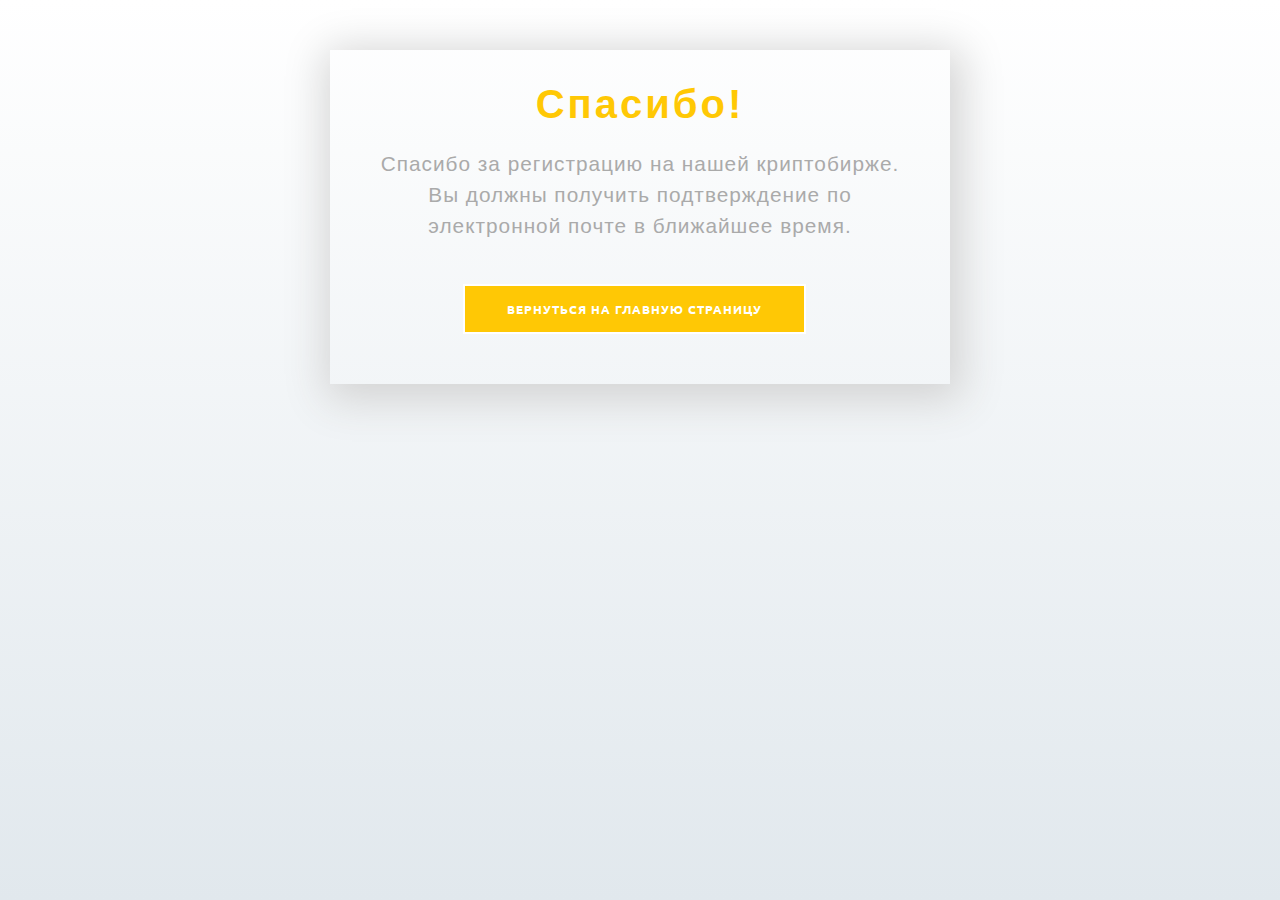
<file: thanks.html>
<!DOCTYPE html>
<html lang="en">
    <head>
        <meta charset="utf-8" />
        <title>ChainPort</title>
        <meta content="width=device-width, initial-scale=1.0" name="viewport" />
        <meta content="" name="keywords" />
        <meta content="" name="description" />

        <!-- Favicon -->
        <link href="img/favicon.ico" rel="icon" />

        <!-- Google Web Fonts -->
        <link rel="preconnect" href="https://fonts.googleapis.com" />
        <link rel="preconnect" href="https://fonts.gstatic.com" crossorigin />
        <link
            href="https://fonts.googleapis.com/css2?family=Barlow:wght@600;700&family=Ubuntu:wght@400;500&display=swap"
            rel="stylesheet"
        />

        <!-- Icon Font Stylesheet -->
        <link
            href="https://cdnjs.cloudflare.com/ajax/libs/font-awesome/5.10.0/css/all.min.css"
            rel="stylesheet"
        />
        <link
            href="https://cdn.jsdelivr.net/npm/bootstrap-icons@1.4.1/font/bootstrap-icons.css"
            rel="stylesheet"
        />

        <!-- Libraries Stylesheet -->
        <link href="lib/animate/animate.min.css" rel="stylesheet" />
        <link
            href="lib/owlcarousel/assets/owl.carousel.min.css"
            rel="stylesheet"
        />
        <link
            href="lib/tempusdominus/css/tempusdominus-bootstrap-4.min.css"
            rel="stylesheet"
        />

        <!-- Customized Bootstrap Stylesheet -->
        <link href="css/bootstrap.min.css" rel="stylesheet" />

        <!-- Template Stylesheet -->
        <link href="css/style.css" rel="stylesheet" />
        <link href="css/thanks.css" rel="stylesheet" />
    </head>
    <body>
        <div class="content">
            <div class="wrapper-1">
                <div class="wrapper-2">
                    <h1>Спасибо!</h1>
                    <p>Спасибо за регистрацию на нашей криптобирже.</p>
                    <p>
                        Вы должны получить подтверждение по электронной почте в
                        ближайшее время.
                    </p>
                    <a href="index.html">
                        <button class="go-home">
                            Вернуться на главную страницу
                        </button>
                    </a>
                </div>
            </div>
        </div>
    </body>
</html>
</file>
<file: css/style.css>
/********** Template CSS **********/
:root {
    --primary: #ffc805;
    --secondary: #fff;
    --light: #f2f2f2;
    --dark: #111111;
}

body {
    background-color: #000;
}

.fw-medium {
    font-weight: 600 !important;
}

.back-to-top {
    position: fixed;
    display: none;
    right: 45px;
    bottom: 45px;
    z-index: 99;
}

/*** Spinner ***/
#spinner {
    opacity: 0;
    visibility: hidden;
    transition: opacity 0.5s ease-out, visibility 0s linear 0.5s;
    z-index: 99999;
}

#spinner.show {
    transition: opacity 0.5s ease-out, visibility 0s linear 0s;
    visibility: visible;
    opacity: 1;
}

/*** Button ***/
.btn {
    font-weight: 500;
    text-transform: uppercase;
    transition: 0.5s;
}

.btn.btn-primary,
.btn.btn-secondary {
    color: #ffffff;
}

.btn-square {
    width: 38px;
    height: 38px;
}

.btn-sm-square {
    width: 32px;
    height: 32px;
}

.btn-lg-square {
    width: 48px;
    height: 48px;
}

.btn-square,
.btn-sm-square,
.btn-lg-square {
    padding: 0;
    display: flex;
    align-items: center;
    justify-content: center;
    font-weight: normal;
    border-radius: 2px;
}

/*** Navbar ***/
.navbar .dropdown-toggle::after {
    border: none;
    content: '\f107';
    font-family: 'Font Awesome 5 Free';
    font-weight: 900;
    vertical-align: middle;
    margin-left: 8px;
}

.navbar-light .navbar-nav .nav-link {
    margin-right: 30px;
    padding: 25px 0;
    color: #ffffff;
    font-size: 15px;
    text-transform: uppercase;
    outline: none;
}

.navbar-light .navbar-nav .nav-link:hover,
.navbar-light .navbar-nav .nav-link.active {
    color: var(--primary);
}

@media (max-width: 991.98px) {
    .navbar-light .navbar-nav .nav-link {
        margin-right: 0;
        padding: 10px 0;
    }

    .navbar-light .navbar-nav {
        border-top: 1px solid #eeeeee;
    }
}

.navbar-light .navbar-brand,
.navbar-light a.btn {
    height: 75px;
}

.navbar-light .navbar-nav .nav-link {
    color: var(--dark);
    font-weight: 500;
}

.navbar-light.sticky-top {
    top: -100px;
    transition: 0.5s;
}

@media (min-width: 992px) {
    .navbar .nav-item .dropdown-menu {
        display: block;
        border: none;
        margin-top: 0;
        top: 150%;
        opacity: 0;
        visibility: hidden;
        transition: 0.5s;
    }

    .navbar .nav-item:hover .dropdown-menu {
        top: 100%;
        visibility: visible;
        transition: 0.5s;
        opacity: 1;
    }
}

/*** Header ***/
.carousel-caption {
    top: 0;
    left: 0;
    right: 0;
    bottom: 0;
    background: rgba(0, 0, 0, 0.7);
    z-index: 1;
}

.carousel-control-prev,
.carousel-control-next {
    width: 10%;
}

.carousel-control-prev-icon,
.carousel-control-next-icon {
    width: 3rem;
    height: 3rem;
}

@media (max-width: 768px) {
    #header-carousel .carousel-item {
        position: relative;
        min-height: 450px;
    }

    #header-carousel .carousel-item img {
        position: absolute;
        width: 100%;
        height: 100%;
        object-fit: cover;
    }
}

.page-header {
    background-position: center center;
    background-repeat: no-repeat;
    background-size: cover;
}

.page-header-inner {
    background: rgba(0, 0, 0, 0.7);
}

.breadcrumb-item + .breadcrumb-item::before {
    color: var(--light);
}

/*** Facts ***/
.fact {
    background: linear-gradient(rgba(0, 0, 0, 0.7), rgba(0, 0, 0, 0.7)),
        url(../img/carousel-bg-1.jpg);
    background-position: center center;
    background-repeat: no-repeat;
    background-size: cover;
}

/*** Service ***/
.service .nav .nav-link {
    background: var(--light);
    transition: 0.5s;
}

.service .nav .nav-link.active {
    background: var(--primary);
}

.service .nav .nav-link.active h4 {
    color: #ffffff !important;
}

/*** Booking ***/
.booking {
    background: linear-gradient(rgba(0, 0, 0, 0.7), rgba(0, 0, 0, 0.7)),
        url(../img/carousel-bg-2.jpg) center center no-repeat;
    background-size: cover;
}

.bootstrap-datetimepicker-widget.bottom {
    top: auto !important;
}

.bootstrap-datetimepicker-widget .table * {
    border-bottom-width: 0px;
}

.bootstrap-datetimepicker-widget .table th {
    font-weight: 500;
}

.bootstrap-datetimepicker-widget.dropdown-menu {
    padding: 10px;
    border-radius: 2px;
}

.bootstrap-datetimepicker-widget table td.active,
.bootstrap-datetimepicker-widget table td.active:hover {
    background: var(--primary);
}

.bootstrap-datetimepicker-widget table td.today::before {
    border-bottom-color: var(--primary);
}

/*** Team ***/
.team-item .team-overlay {
    display: flex;
    align-items: center;
    justify-content: center;
    background: var(--primary);
    transform: scale(0);
    transition: 0.5s;
}

.team-item:hover .team-overlay {
    transform: scale(1);
}

.team-item .team-overlay .btn {
    color: var(--primary);
    background: #ffffff;
}

.team-item .team-overlay .btn:hover {
    color: #ffffff;
    background: var(--secondary);
}

/*** Testimonial ***/
.testimonial-carousel .owl-item .testimonial-text,
.testimonial-carousel .owl-item.center .testimonial-text * {
    transition: 0.5s;
}

.testimonial-carousel .owl-item.center .testimonial-text {
    background: var(--primary) !important;
}

.testimonial-carousel .owl-item.center .testimonial-text * {
    color: #ffffff !important;
}

.testimonial-carousel .owl-dots {
    margin-top: 24px;
    display: flex;
    align-items: flex-end;
    justify-content: center;
}

.testimonial-carousel .owl-dot {
    position: relative;
    display: inline-block;
    margin: 0 5px;
    width: 15px;
    height: 15px;
    border: 1px solid #cccccc;
    transition: 0.5s;
}

.testimonial-carousel .owl-dot.active {
    background: var(--primary);
    border-color: var(--primary);
}

/*** Footer ***/
.footer {
    background: linear-gradient(rgba(0, 0, 0, 0.9), rgba(0, 0, 0, 0.9)),
        url(../img/carousel-bg-1.jpg) center center no-repeat;
    background-size: cover;
}

.footer .btn.btn-social {
    margin-right: 5px;
    width: 35px;
    height: 35px;
    display: flex;
    align-items: center;
    justify-content: center;
    color: var(--light);
    border: 1px solid #ffffff;
    border-radius: 35px;
    transition: 0.3s;
}

.footer .btn.btn-social:hover {
    color: var(--primary);
}

.footer .btn.btn-link {
    display: block;
    margin-bottom: 5px;
    padding: 0;
    text-align: left;
    color: #ffffff;
    font-size: 15px;
    font-weight: normal;
    text-transform: capitalize;
    transition: 0.3s;
}

.footer ul {
    list-style: none;
    padding-left: 0px;
}

.footer ul li a {
    color: #fff;
}

.footer li:not(:last-child) {
    margin-bottom: 10px;
}

.footer ul li:hover a {
    color: #ffc805;
}

.footer .btn.btn-link::before {
    position: relative;
    content: '\f105';
    font-family: 'Font Awesome 5 Free';
    font-weight: 900;
    margin-right: 10px;
}

.footer .btn.btn-link:hover {
    letter-spacing: 1px;
    box-shadow: none;
}

.footer .copyright {
    padding: 25px 0;
    font-size: 15px;
    border-top: 1px solid rgba(256, 256, 256, 0.1);
}

.footer .copyright a {
    color: var(--light);
}

.footer .footer-menu a {
    margin-right: 15px;
    padding-right: 15px;
    border-right: 1px solid rgba(255, 255, 255, 0.3);
}

.footer .footer-menu a:last-child {
    margin-right: 0;
    padding-right: 0;
    border-right: none;
}
@import url('https://fonts.googleapis.com/css2?family=Poppins:wght@300;400;500;600&display=swap');

.cookie-wrapper {
    position: fixed;
    bottom: 50px;
    left: 50px;
    width: 40%;
    background: #fff;
    padding: 15px 25px 22px;
    transition: right 0.3s ease;
    box-shadow: 0 5px 10px rgb(0, 0, 0);
    z-index: 999;
}
.cookie-wrapper .show {
    right: 20px;
}

@media (max-width: 772px) {
    .cookie-wrapper {
        width: 100%;
        bottom: 0px;
        left: 0px;
    }
}

.hidden {
    display: none;
}
header i {
    color: #ffc805;
    font-size: 32px;
    text-align: center;
}
header h2 {
    color: #ffc805;
    font-weight: 500;
    text-align: center;
}
.data {
    text-align: center;
}
.data p a {
    color: #ffc805;
    text-decoration: none;
    text-align: center !important;
}
.data p a:hover {
    text-decoration: underline;
}
.buttons {
    padding: 20px 0px;
    text-align: center;
}
.buttons .cookie-button {
    border: 2px solid #ffc805;
    color: #fff;
    padding: 8px 0;
    background: #ffc805;
    cursor: pointer;
    width: calc(100% / 2 - 10px);
    transition: all 0.2s ease;
    max-width: 150px;
    border-radius: 0px;
}
.buttons #acceptBtn:hover {
    background-color: transparent;
    color: #ffc805;
}
#declineBtn {
    background-color: #fff;
    color: #ffc805;
    border-radius: 0;
}
#declineBtn:hover {
    background-color: #ffc805;
    color: #fff;
}
#result {
    color: #ffc805;
    font-size: 14px;
}
#submit svg {
    width: 40px !important;
    height: 40px !important;
}
</file>
<file: css/thanks.css>
* {
    box-sizing: border-box;
}
body {
    background: #ffffff;
    background: linear-gradient(to bottom, #ffffff 0%, #e1e8ed 100%);
    filter: progid:DXImageTransform.Microsoft.gradient( startColorstr='#ffffff', endColorstr='#e1e8ed',GradientType=0 );
    height: 100%;
    margin: 0;
    background-repeat: no-repeat;
    background-attachment: fixed;
}

.wrapper-1 {
    width: 100%;
    height: 100vh;
    display: flex;
    flex-direction: column;
}
.wrapper-2 {
    padding: 30px;
    text-align: center;
}
h1 {
    font-family: 'Source Sans Pro', sans-serif;
    font-size: 4em;
    letter-spacing: 3px;
    color: #ffc805;
    margin: 0;
    margin-bottom: 20px;
}
.wrapper-2 p {
    margin: 0;
    font-size: 1.3em;
    color: #aaa;
    font-family: 'Source Sans Pro', sans-serif;
    letter-spacing: 1px;
}
.go-home {
    background: #ffc805;
    border: 2px solid #ffffff;
    color: #ffffff;
    font-weight: 600;
    letter-spacing: 1px;
    font-size: 12px;
    padding: 14px 42px;
    margin-top: 42px;
    margin-right: 12px;
    -webkit-transition: all 0.4s ease-in-out;
    transition: all 0.4s ease-in-out;
    visibility: visible;
    animation-delay: 2.3s;
    animation-name: fadeInUp;
    text-decoration: none;
    text-transform: uppercase;
    cursor: pointer;
    border-radius: 0;
}
.go-home:hover {
    background: transparent;
    border-color: #ffc805;
}
a:hover .go-home {
    color: #ffc805;
}
.go-home a {
    text-decoration: none;
    color: #fff;
}

.footer-like {
    margin-top: auto;
    background: #d7e6fe;
    padding: 6px;
    text-align: center;
}
.footer-like p {
    margin: 0;
    padding: 4px;
    color: #ffc107;
    font-family: 'Source Sans Pro', sans-serif;
    letter-spacing: 1px;
}
.footer-like p a {
    text-decoration: none;
    color: #ffc107;
    font-weight: 600;
}

@media (min-width: 360px) {
    h1 {
        font-size: 2.5em;
    }
    .go-home {
        margin-bottom: 20px;
    }
}

@media (min-width: 600px) {
    .content {
        max-width: 1000px;
        margin: 0 auto;
    }
    .wrapper-1 {
        height: initial;
        max-width: 620px;
        margin: 0 auto;
        margin-top: 50px;
        box-shadow: 4px 8px 40px 8px lightgray;
    }
}
</file>
